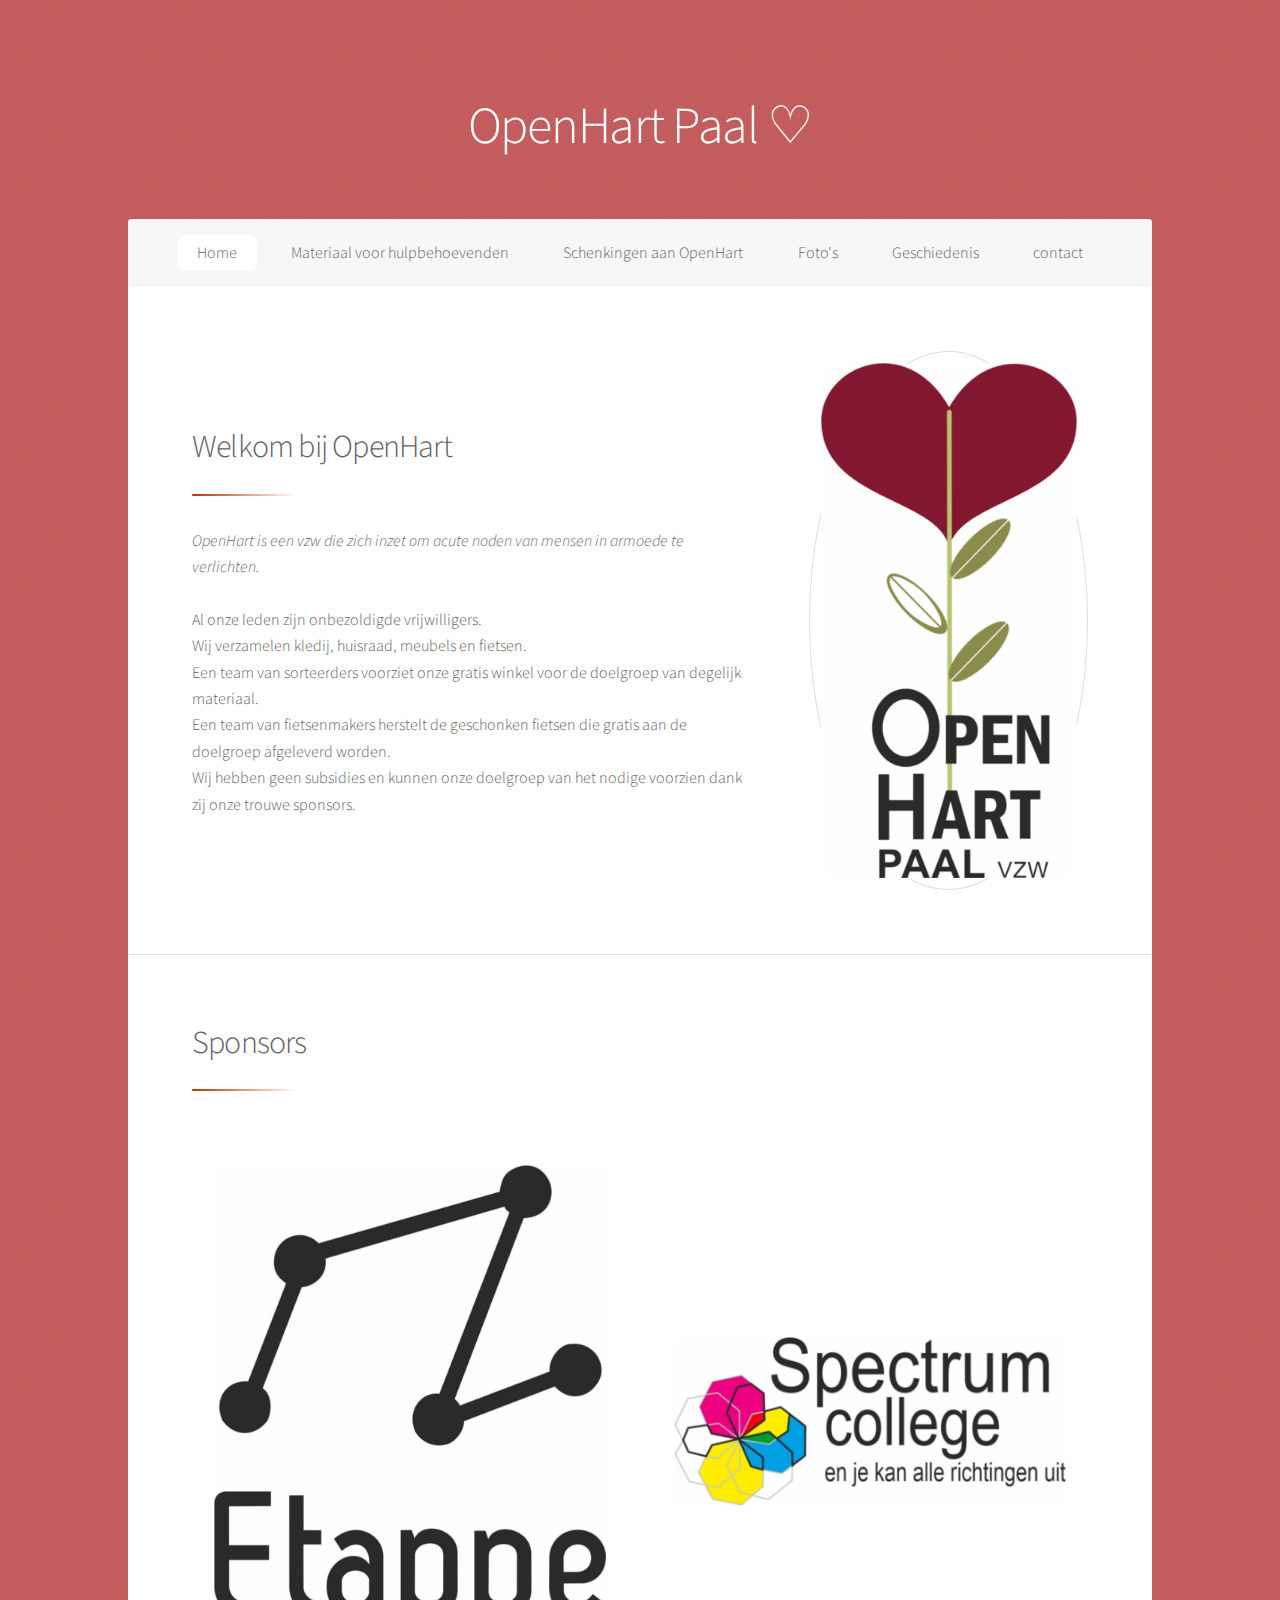
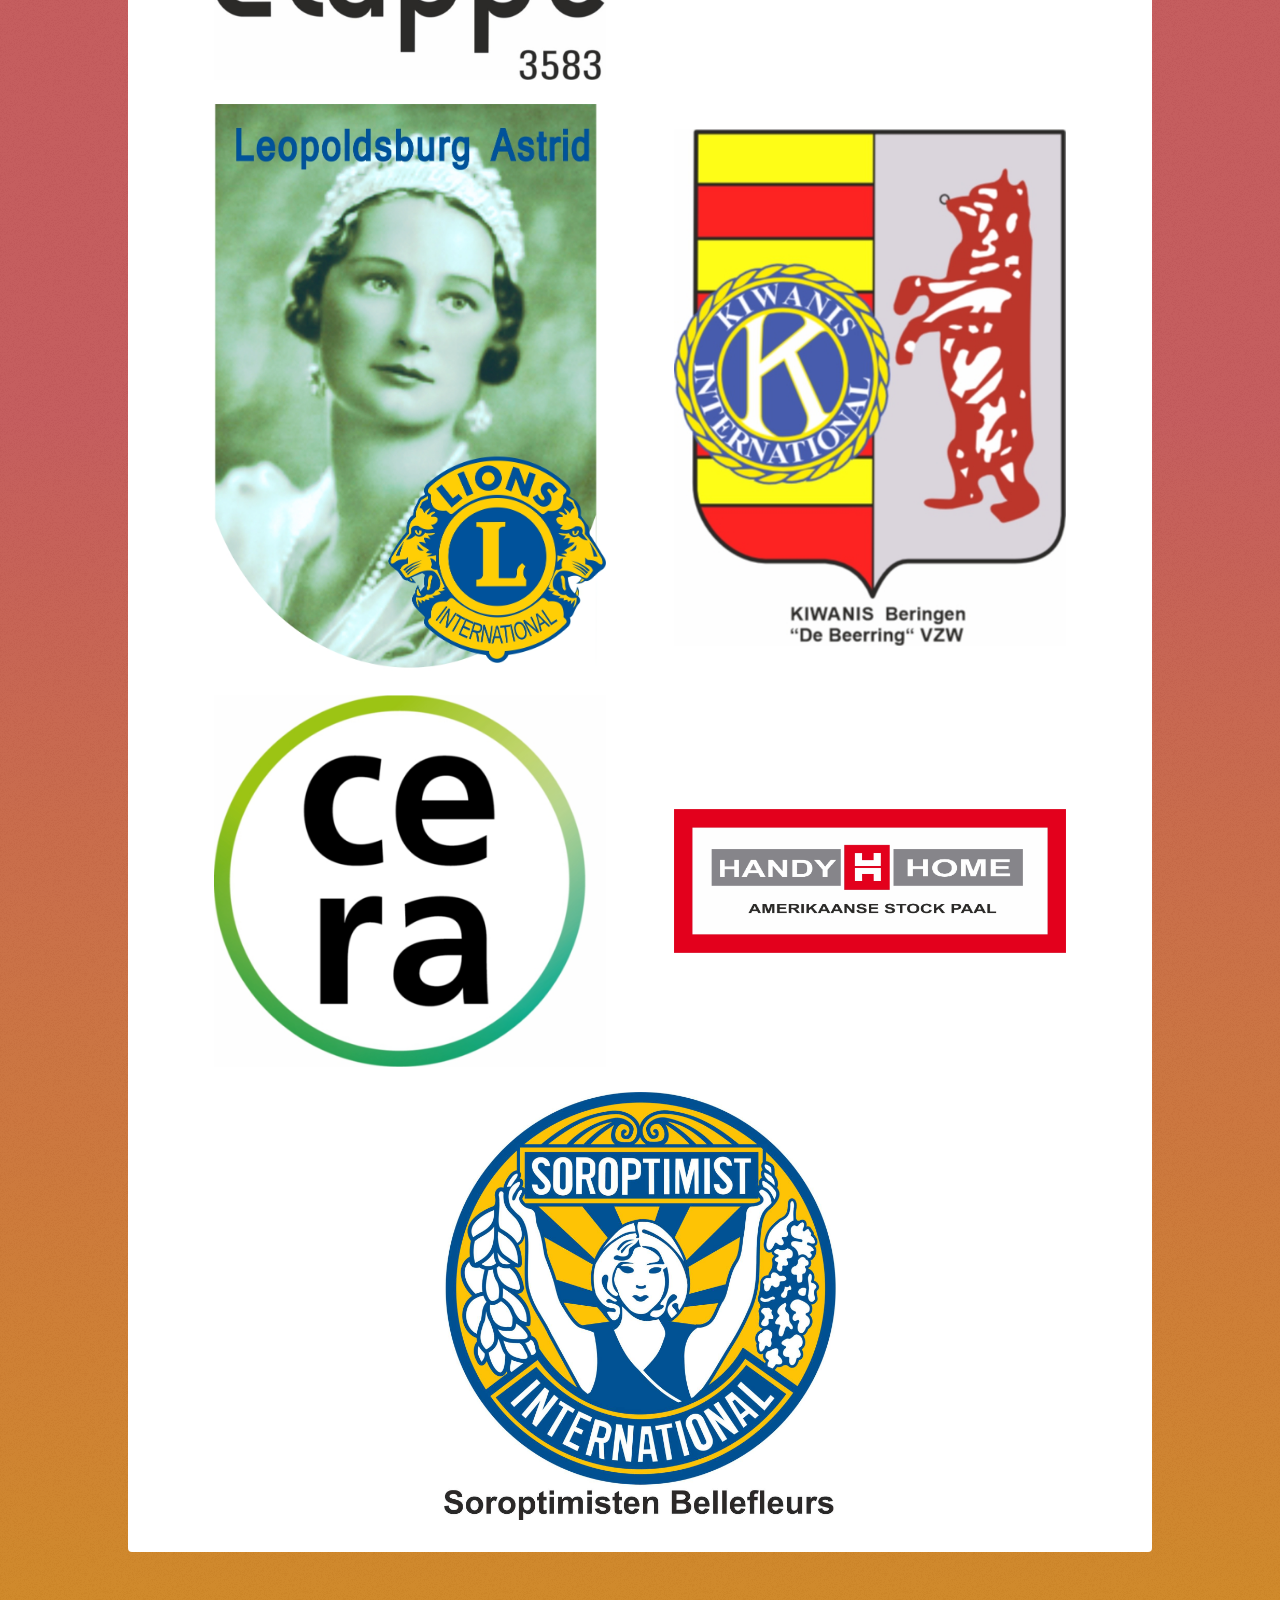
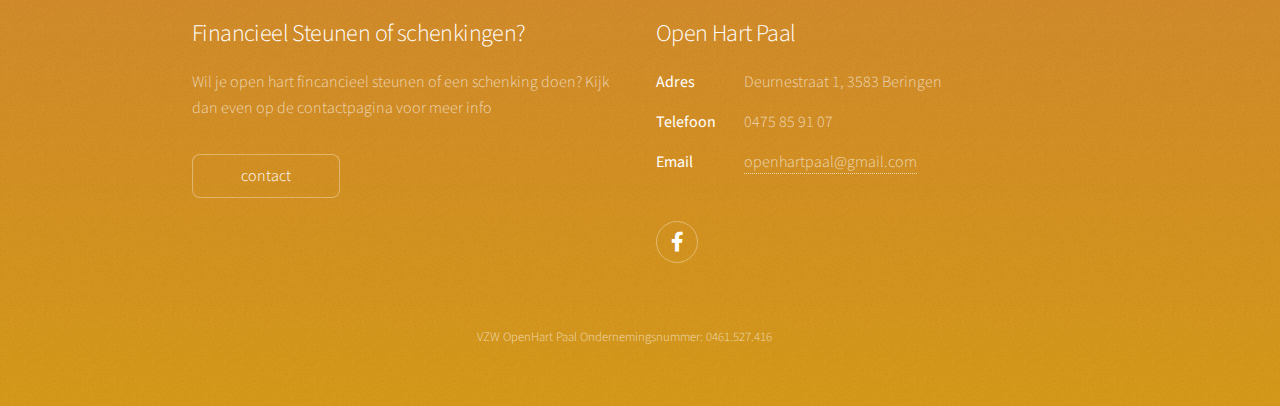
<file: index.html>
<!DOCTYPE HTML>
<!--
	Stellar by HTML5 UP
	html5up.net | @ajlkn
	Free for personal and commercial use under the CCA 3.0 license (html5up.net/license)
-->

<html>
<head>
    <title>Open Hart Paal ♡</title>
    <meta charset="utf-8"/>
    <meta name="viewport" content="width=device-width, initial-scale=1, user-scalable=no"/>
    <link rel="stylesheet" href="resources/css/main.css"/>
    <noscript>
        <link rel="stylesheet" href="resources/css/noscript.css"/>
    </noscript>
    <link rel="icon" type="image/x-icon" href="resources/images/favicon.ico">
</head>
<body class="is-preload">

<!-- Wrapper -->
<div id="wrapper">

    <!-- Header -->
    <header id="header" class="alt">
        <!-- <span class="logo"><img src="images/logo.svg" alt="" /></span> -->
        <h1>OpenHart Paal ♡</h1>
        <!--	<p>Just another free, fully responsive site template<br />
            built by <a href="https://twitter.com/ajlkn">@ajlkn</a> for <a href="https://html5up.net">HTML5 UP</a>.</p> -->
    </header>

    <!-- Nav -->
    <nav id="nav">
        <ul class="scrollmenu">
            <li><a href="#Home" class="active">Home</a></li>
            <li><a href="hulp_aanvragen.html">Materiaal voor hulpbehoevenden</a></li>
            <li><a href="schenkingen_aan_openhart.html">Schenkingen aan OpenHart</a></li>
            <li><a href="fotos.html">Foto's</a></li>
            <li><a href="geschiedenis.html">Geschiedenis</a></li>
            <li><a href="contact.html">contact</a></li>
        </ul>
    </nav>

    <!-- Main -->
    <div id="main">

        <!-- Introduction -->
        <section id="intro" class="main">
            <div class="spotlight">
                <div class="content">
                    <header class="major">
                        <h2>Welkom bij OpenHart</h2>
                    </header>
                    <p>
                        <em>OpenHart is een vzw die zich inzet om acute noden van mensen in armoede te verlichten. </br>
                        </em>
                        </br>
                        Al onze leden zijn onbezoldigde vrijwilligers. </br>
                        Wij verzamelen kledij, huisraad, meubels en fietsen.</br>
                        Een team van sorteerders voorziet onze gratis winkel voor de doelgroep van degelijk
                        materiaal.</br>
                        Een team van fietsenmakers herstelt de geschonken fietsen die gratis aan de doelgroep
                        afgeleverd worden.</br>
                        Wij hebben geen subsidies en kunnen onze doelgroep van het nodige voorzien dank zij onze trouwe
                        sponsors.
                    </p>
                </div>
                <span class="image"><img src="resources/images/open_hart_logo.jpg" alt="logo open hart"/></span>
            </div>
        </section>

        <!-- First Section -->
        <section id="sponsors" class="main">
            <header class="major">
                <h2>Sponsors</h2>
            </header>

            <div class="row aln-center">

                <div class="col-4-xlarge col-6-large col-6-medium col-12-small col-12-xsmall align-center">
                    <div class="sponsorAlignContainer">


                        <a href="https://www.etappe.be/" target="_blank"
                           rel="noopener noreferrer">
                            <img
                                    src="resources/images/sponsors/etappe_logo.jpg" alt="logo etappe 3583"
                                    class="sponsorImage"/>
                        </a>
                    </div>

                </div>

                <div class="col-4-xlarge col-6-large col-6-medium col-12-small col-12-xsmall align-center">
                    <div class="sponsorAlignContainer">

                        <a href="https://www.spectrumcollege.be/" target="_blank"
                           rel="noopener noreferrer">
                            <img
                                    src="resources/images/sponsors/spectrum_college_logo.jpg" alt="logo spectrumcollege"
                                    class="sponsorImage"/>
                        </a>

                    </div>
                </div>


                <div class="col-4-xlarge col-6-large col-6-medium col-12-small col-12-xsmall align-center">
                    <div class="sponsorAlignContainer">
                        <a href="https://lionsleopoldsburg.be/" target="_blank"
                           rel="noopener noreferrer">
                            <img
                                    src="resources/images/sponsors/astrid_logo.jpg" alt="logo lionsclub"
                                    class="sponsorImage"/></a>
                    </div>
                </div>

                <div class="col-4-xlarge  col-6-large col-6-medium col-12-small col-12-xsmall align-center">
                    <div class="sponsorAlignContainer">
                        <a href="https://kiwanisberingen.be/" target="_blank"
                           rel="noopener noreferrer">
                            <img
                                    src="resources/images/sponsors/kiwanis_logo.jpg" alt="logo kiwanis"
                                    class="sponsorImage"/></a>

                    </div>
                </div>

                <div class="col-4-xlarge col-6-large col-6-medium col-12-small col-12-xsmall align-center">
                    <div class="sponsorAlignContainer">
                        <a href="https://www.cera.coop" target="_blank" rel="noopener noreferrer">
                            <img
                                    src="resources/images/sponsors/cera_logo.jpg" alt="logo CERA" class="sponsorImage"/></a>
                    </div>
                </div>

                <div class="col-4-xlarge col-6-large col-6-medium col-12-small col-12-xsmall align-center">
                    <div class="sponsorAlignContainer">
                        <a href="https://www.amerikaansestockpaal-handyhome.be/nl/home" target="_blank"
                           rel="noopener noreferrer">
                            <img
                                    src="resources/images/sponsors/handy_home_logo.jpg" alt="logo handyhome"
                                    class="sponsorImage"/></a>
                    </div>
                </div>

                <div class="col-4-xlarge col-6-large col-6-medium col-12-small col-12-xsmall align-center">
                    <div class="sponsorAlignContainer">
                        <a href="https://www.soroptimist.be/" target="_blank"
                           rel="noopener noreferrer">
                            <img
                                    src="resources/images/sponsors/soroptimist_logo.jpg" alt="logo soroptomist"
                                    class="sponsorImage"/></a>
                    </div>
                </div>
            </div>
        </section>

    </div>

    <!-- Footer -->
    <footer id="footer">
        <section>
            <h2>Financieel Steunen of schenkingen?</h2>
            <p>Wil je open hart fincancieel steunen of een schenking doen? Kijk dan even op de contactpagina voor meer
                info</p>
            <ul class="actions">
                <li><a href="contact.html" class="button">contact</a></li>
            </ul>
        </section>
        <section>
            <h2>Open Hart Paal</h2>
            <dl class="alt">
                <dt>Adres</dt>
                <dd>Deurnestraat 1,
                    3583 Beringen
                </dd>
                <dt>Telefoon</dt>
                <dd>0475 85 91 07</dd>
                <dt>Email</dt>
                <dd><a href="mailto:openhartpaal@gmail.com">openhartpaal@gmail.com</a></dd>
            </dl>
            <ul class="icons">
                <li><a href="https://www.facebook.com/OpenHartvzw/" target="_blank" class="icon brands fa-facebook-f alt"><span
                        class="label">Facebook</span></a></li>
            </ul>
        </section>
        <p class="copyright">VZW OpenHart Paal Ondernemingsnummer: 0461.527.416 </p>
    </footer>

</div>

<!-- Scripts -->
<script src="resources/js/jquery.min.js"></script>
<script src="resources/js/jquery.scrollex.min.js"></script>
<script src="resources/js/jquery.scrolly.min.js"></script>
<script src="resources/js/browser.min.js"></script>
<script src="resources/js/breakpoints.min.js"></script>
<script src="resources/js/util.js"></script>
<script src="resources/js/main.js"></script>

</body>
</html>
</file>
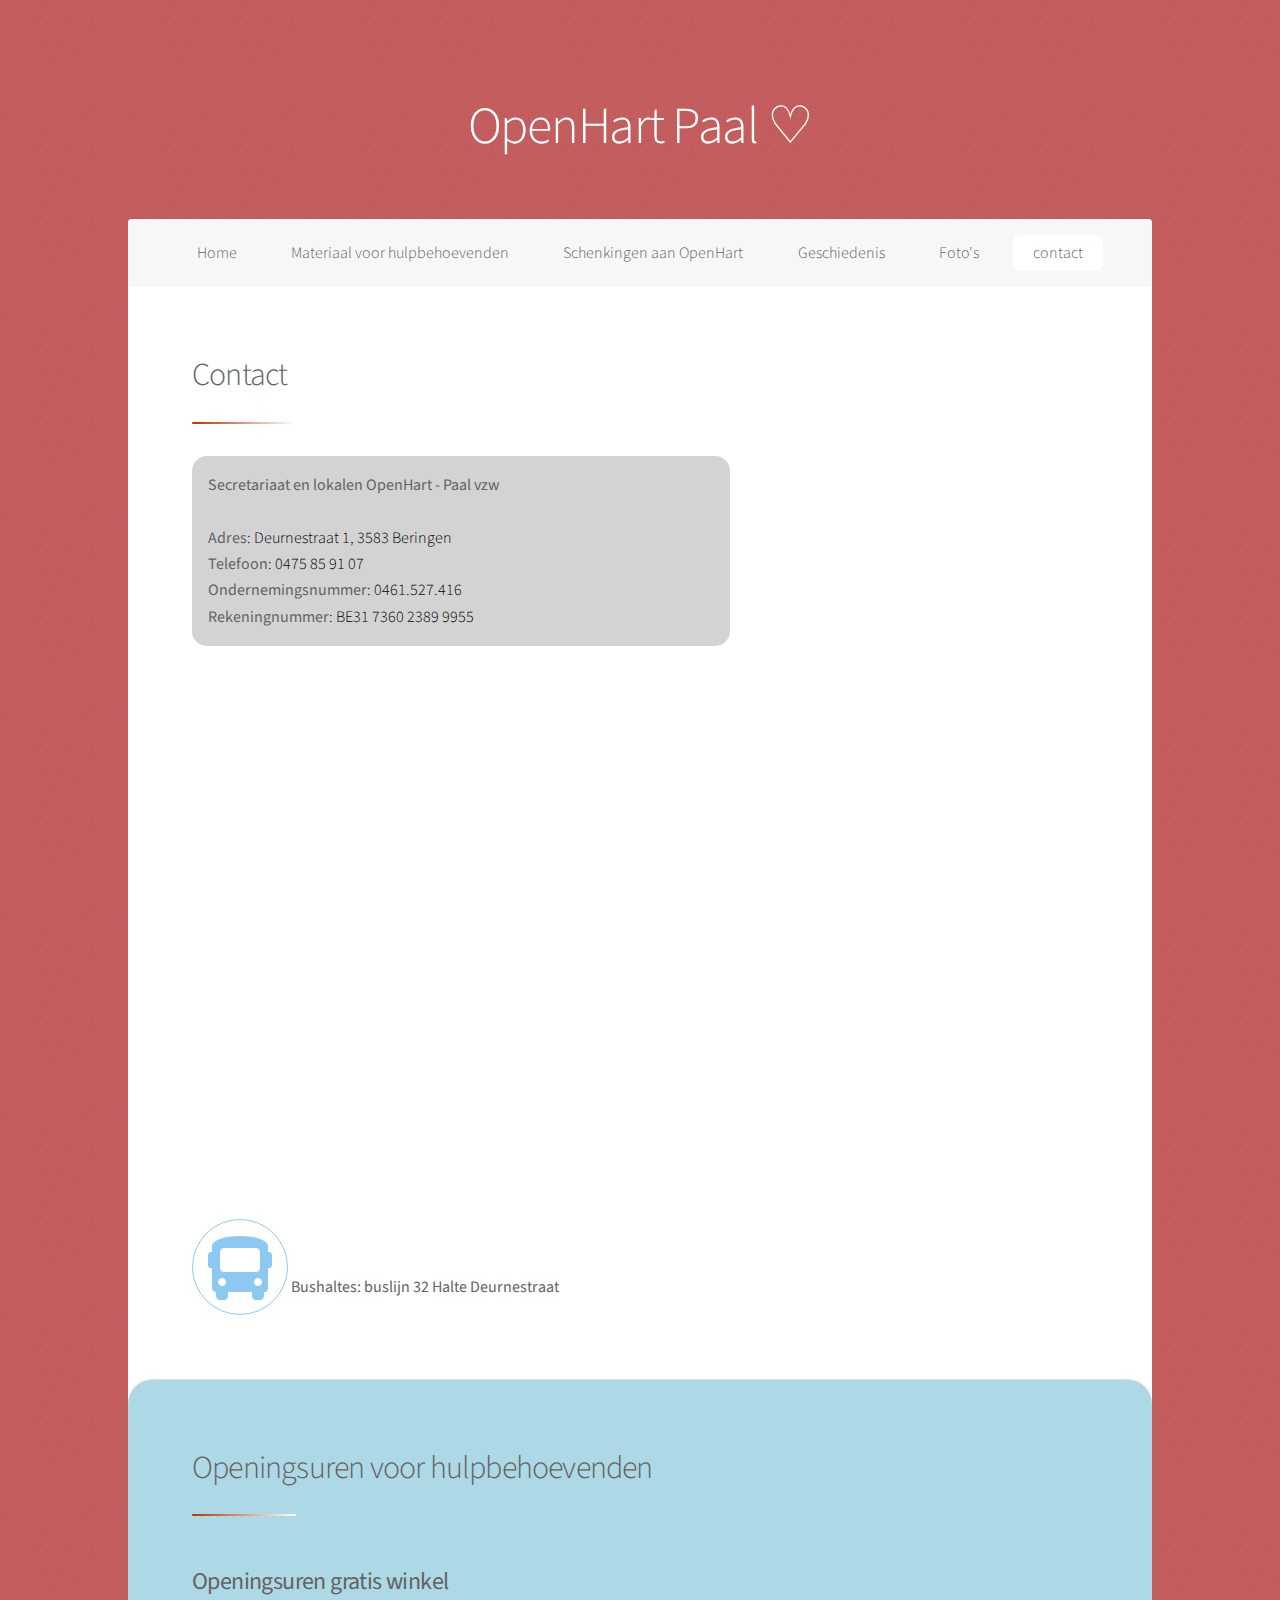
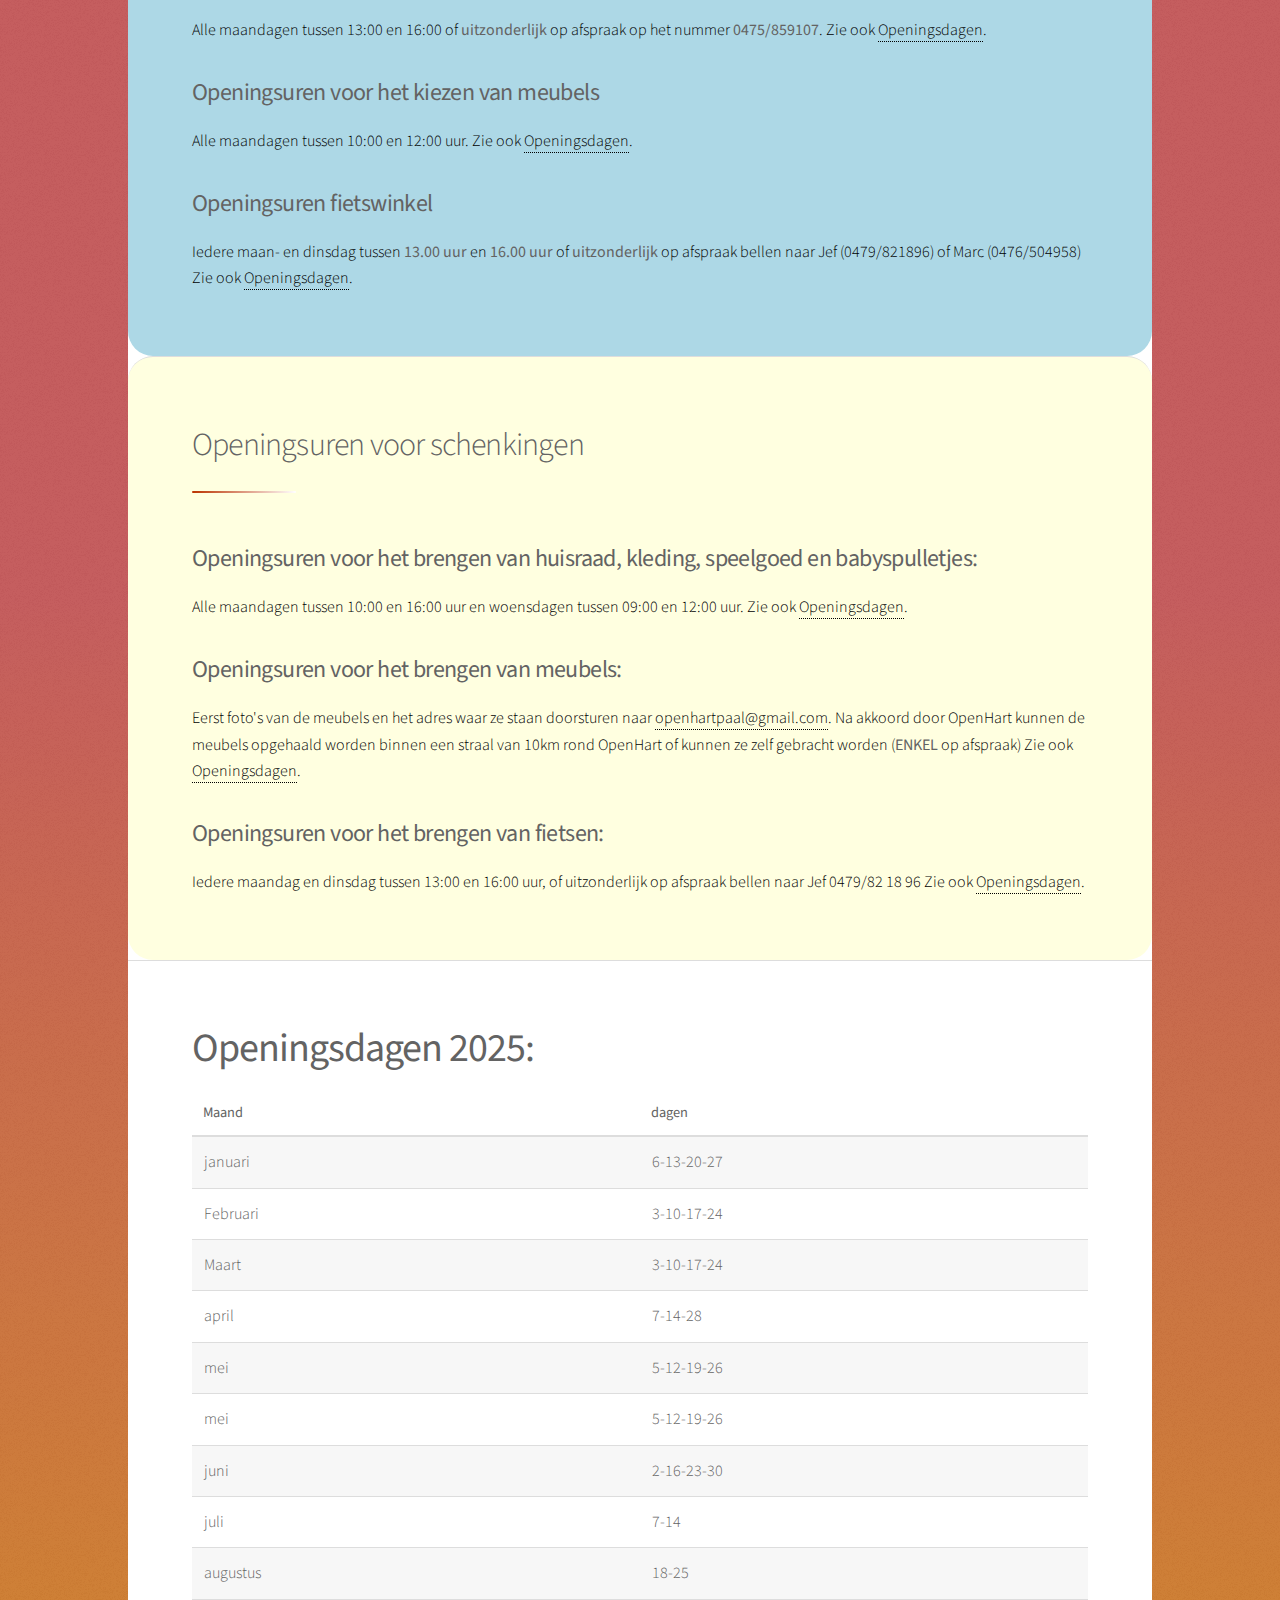
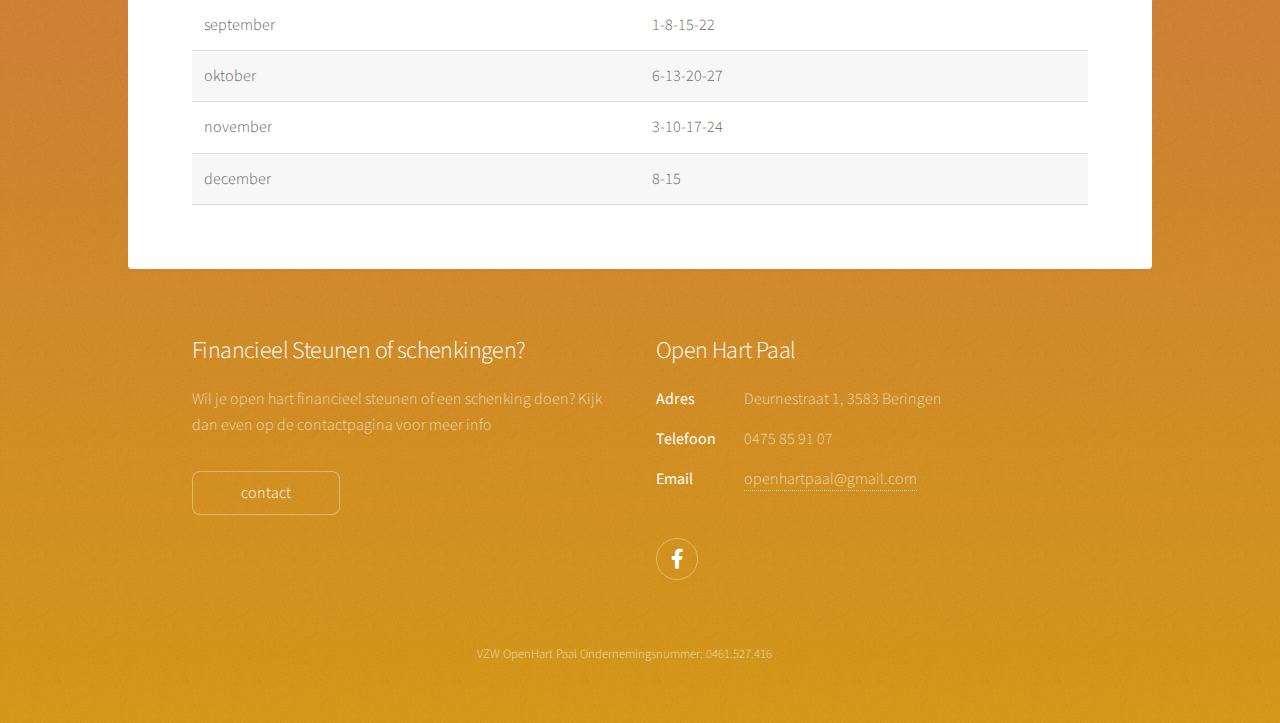
<file: contact.html>
<!DOCTYPE HTML>

<html>
<head>
    <title>Open Hart Paal ♡</title>
    <meta charset="utf-8"/>
    <meta name="viewport" content="width=device-width, initial-scale=1, user-scalable=no"/>
    <link rel="stylesheet" href="resources/css/main.css"/>
    <noscript>
        <link rel="stylesheet" href="resources/css/noscript.css"/>
    </noscript>
    <link rel="icon" type="image/x-icon" href="resources/images/favicon.ico">

</head>
<body class="is-preload">

<!-- Wrapper -->
<div id="wrapper">

    <!-- Header -->
    <header id="header" class="alt">
        <!-- <span class="logo"><img src="images/logo.svg" alt="" /></span> -->
        <h1>OpenHart Paal ♡</h1>
    </header>

    <!-- Nav -->
    <nav id="nav">
        <ul>
            <li><a href="index.html">Home</a></li>
            <li><a href="hulp_aanvragen.html">Materiaal voor hulpbehoevenden</a></li>
            <li><a href="schenkingen_aan_openhart.html">Schenkingen aan OpenHart</a></li>
            <li><a href="geschiedenis.html">Geschiedenis</a></li>
            <li><a href="fotos.html">Foto's</a></li>
            <li><a href="contact.html" class="active">contact</a></li>
        </ul>
    </nav>

    <!-- Main -->
    <div id="main">

        <!-- Introduction -->
        <section id="contact" class="main">
            <div class="spotlight">
                <div class="content">
                    <header class="major">
                        <h2>Contact</h2>
                    </header>
                    <div id="contactinfo">
                        <p>
                            <b>Secretariaat en lokalen
                                OpenHart - Paal vzw </b></br>
                            </br>
                            <b>Adres</b>: Deurnestraat 1,
                                3583 Beringen </br>
                            <b>Telefoon</b>: 0475 85 91 07 </br>
                            <b>Ondernemingsnummer</b>: 0461.527.416 </br>
                            <b>Rekeningnummer</b>: BE31 7360 2389 9955
                        </p>
                    </div>
                </div>
            </div>
            <div class="content">
                <iframe src="https://www.google.com/maps/embed?pb=!1m18!1m12!1m3!1d745.687205040175!2d5.147048764189309!3d51.04971446663889!2m3!1f0!2f0!3f0!3m2!1i1024!2i768!4f13.1!3m3!1m2!1s0x47c139f432b33b01%3A0x713b7dc2a7b9a282!2sOpenHart%20Paal!5e0!3m2!1sen!2sbe!4v1737236196934!5m2!1sen!2sbe"
                        width="100%"
                        height="500px"
                        style="border:0;"
                        allowfullscreen="" loading="lazy" referrerpolicy="no-referrer-when-downgrade"></iframe>
            </div>
            <p>
                <span class="icon solid smaller style5 fa-solid fa-bus"></span>
                <b>Bushaltes: buslijn 32 Halte Deurnestraat </b>
            </p>

        </section>

        <section id="openingsuren_hulpbehoevenden" class="main">
            <header class="major">
                <h2>Openingsuren voor hulpbehoevenden</h2>
            </header>
            <h2><b> Openingsuren gratis winkel </b></h2>
            <p>Alle maandagen tussen 13:00 en 16:00 of <b>uitzonderlijk</b> op afspraak
                op het nummer <b>0475/859107</b>.
                Zie ook <a href="#openingsdagen">Openingsdagen</a>.
            </p>
            <h2> <b> Openingsuren voor het kiezen van meubels </b></h2>
            <p>
                Alle maandagen tussen 10:00 en 12:00 uur.  Zie ook <a href="#openingsdagen">Openingsdagen</a>.
            </p>
            <h2> <b>Openingsuren fietswinkel </b></h2>
            <p>
                Iedere maan- en dinsdag tussen <b>13.00 uur</b> en <b>16.00 uur</b>
                of <b>uitzonderlijk</b> op afspraak
                bellen naar Jef (0479/821896) of Marc (0476/504958)
                Zie ook <a href="#openingsdagen">Openingsdagen</a>.
            </p>

        </section>

        <section id="openingsuren_schenkingen" class="main">
            <header class="major">
                <h2>Openingsuren voor schenkingen</h2>
            </header>

            <h2><b>Openingsuren voor het brengen van huisraad, kleding, speelgoed en babyspulletjes:</b> </h2>

            <p>Alle maandagen tussen 10:00 en 16:00 uur en woensdagen tussen 09:00 en 12:00 uur.
                Zie ook <a href="#openingsdagen">Openingsdagen</a>.</p>

            <h2><b>Openingsuren voor het brengen van meubels:</b></h2>
            <p>
                Eerst foto's van de meubels en het adres waar ze staan doorsturen naar <a
                    href="mailto:openhartpaal@gmail.com">openhartpaal@gmail.com</a>.
                Na akkoord door OpenHart kunnen de meubels opgehaald worden binnen een straal van 10km rond OpenHart of
                kunnen ze zelf gebracht worden (<b>ENKEL</b> op afspraak)
                Zie ook <a href="#openingsdagen">Openingsdagen</a>.
            </p>

            <h2><b>Openingsuren voor het brengen van fietsen:</b></h2>
            <p>Iedere maandag en dinsdag tussen 13:00 en 16:00 uur, of uitzonderlijk op afspraak bellen naar Jef
                0479/82 18 96
                Zie ook <a href="#openingsdagen">Openingsdagen</a>.</p>

        </section>


        <section id="openingsdagen" class="main">
            <div class="row">

                <div class="col-12">
                    <h1><b> Openingsdagen 2025: </b></h1>

                    <table class="table openingsdagen">
                        <thead>
                        <tr>
                            <th scope="col">Maand</th>
                            <th scope="col">dagen</th>
                        </tr>
                        </thead>
                        <tbody>
                        <tr>
                            <td>januari</td>
                            <td>6-13-20-27</td>
                        </tr>
                        <tr>
                            <td>Februari</td>
                            <td>3-10-17-24</td>
                        </tr>
                        <tr>
                            <td>Maart</td>
                            <td>3-10-17-24</td>
                        </tr>
                        <tr>
                            <td>april</td>
                            <td>7-14-28</td>
                        </tr>
                        <tr>
                            <td>mei</td>
                            <td>5-12-19-26</td>
                        </tr>
                        <tr>
                            <td>mei</td>
                            <td>5-12-19-26</td>
                        </tr>
                        <tr>
                            <td>juni</td>
                            <td>2-16-23-30</td>
                        </tr>
                        <tr>
                            <td>juli</td>
                            <td>7-14</td>
                        </tr>
                        <tr>
                            <td>augustus</td>
                            <td>18-25</td>
                        </tr>
                        <tr>
                            <td>september</td>
                            <td>1-8-15-22</td>
                        </tr>
                        <tr>
                            <td>oktober</td>
                            <td>6-13-20-27</td>
                        </tr>
                        <tr>
                            <td>november</td>
                            <td>3-10-17-24</td>
                        </tr>
                        <tr>
                            <td>december</td>
                            <td>8-15</td>
                        </tr>
                        </tbody>
                    </table>
                </div>
            </div>
        </section>
    </div>

    <!-- Footer -->
    <footer id="footer">
        <section>
            <h2>Financieel Steunen of schenkingen?</h2>
            <p>Wil je open hart financieel steunen of een schenking doen? Kijk dan even op de contactpagina voor meer
                info</p>
            <ul class="actions">
                <li><a href="contact.html" class="button">contact</a></li>
            </ul>
        </section>
        <section>
            <h2>Open Hart Paal</h2>
            <dl class="alt">
                <dt>Adres</dt>
                <dd>Deurnestraat 1,
                    3583 Beringen
                </dd>
                <dt>Telefoon</dt>
                <dd>0475 85 91 07</dd>
                <dt>Email</dt>
                <dd><a href="mailto:openhartpaal@gmail.com">openhartpaal@gmail.com</a></dd>
            </dl>
            <ul class="icons">
                <li><a href="https://www.facebook.com/OpenHartvzw/" target="_blank"
                       class="icon brands fa-facebook-f alt"><span
                        class="label">Facebook</span></a></li>
            </ul>
        </section>
        <p class="copyright">VZW OpenHart Paal Ondernemingsnummer: 0461.527.416 </p>
    </footer>

</div>

<!-- Scripts -->
<script src="resources/js/jquery.min.js"></script>
<script src="resources/js/jquery.scrollex.min.js"></script>
<script src="resources/js/jquery.scrolly.min.js"></script>
<script src="resources/js/browser.min.js"></script>
<script src="resources/js/breakpoints.min.js"></script>
<script src="resources/js/util.js"></script>
<script src="resources/js/main.js"></script>

</body>
</html>
</file>
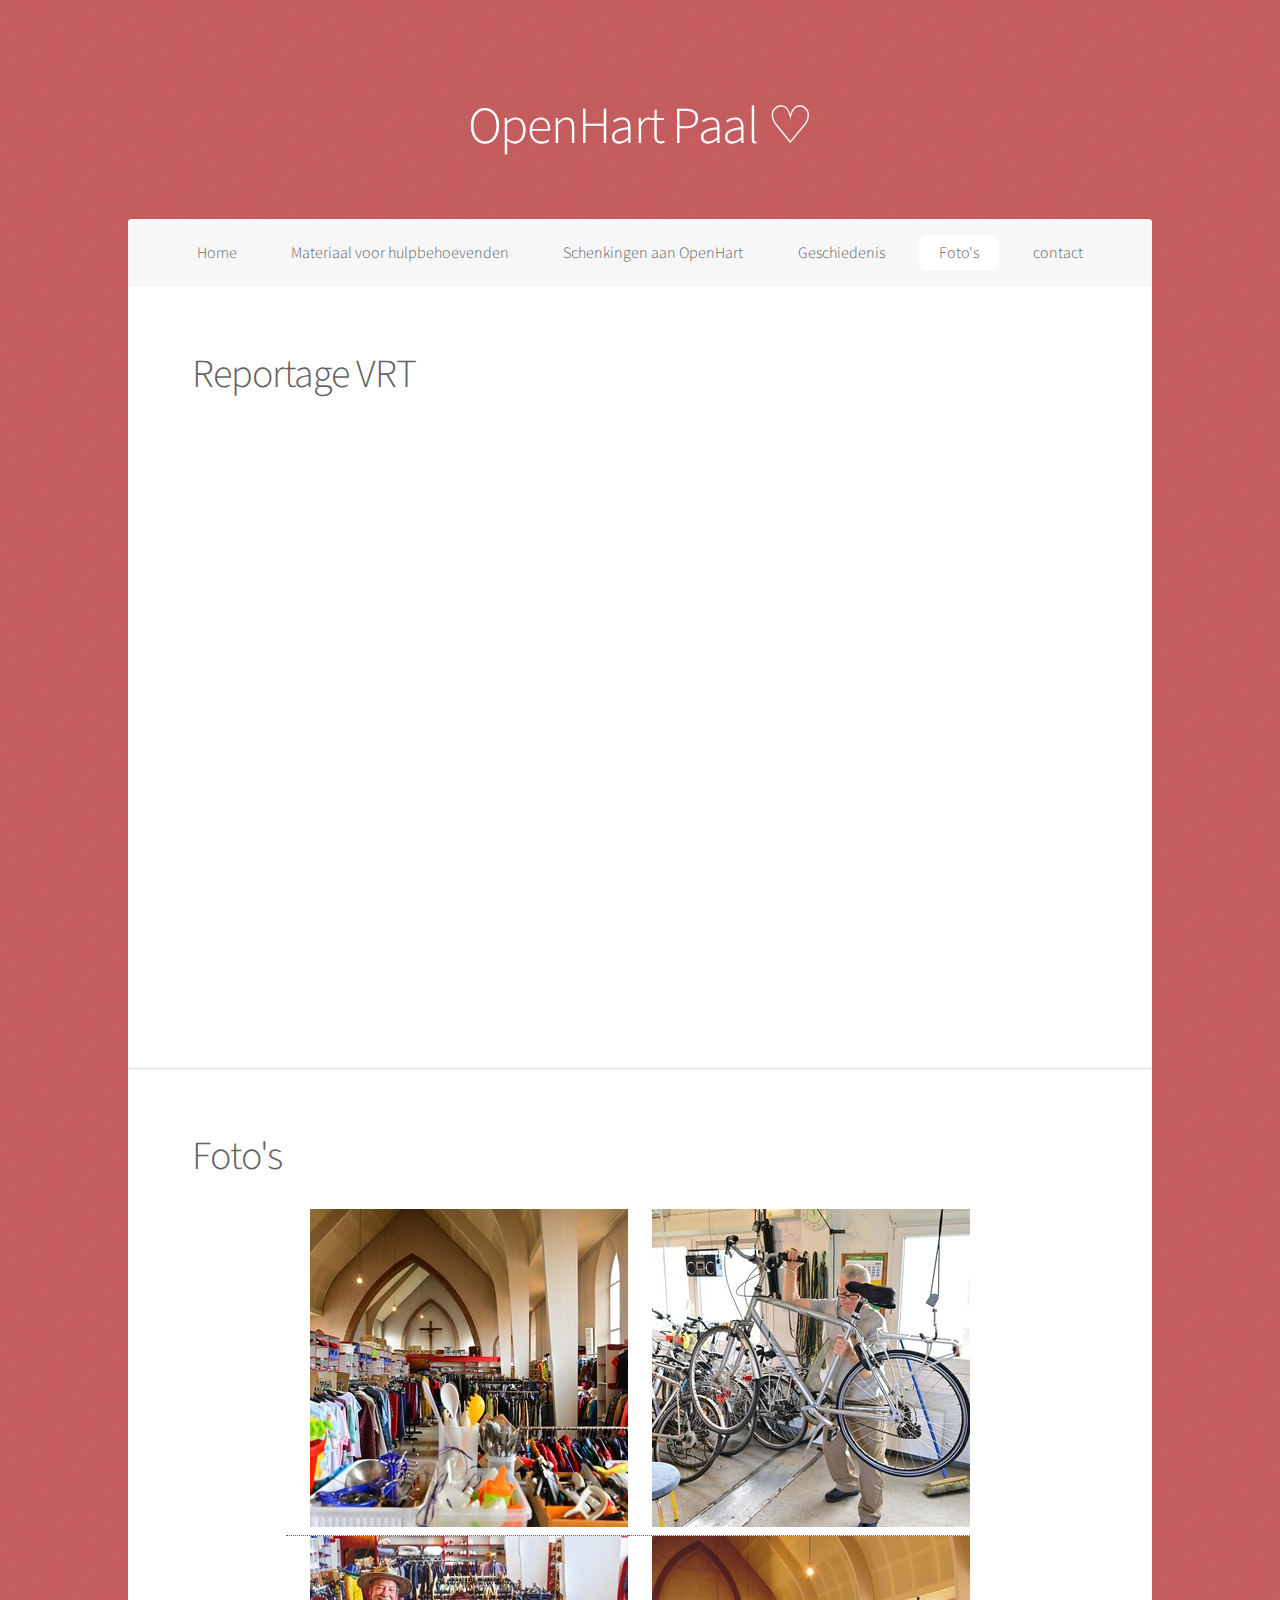
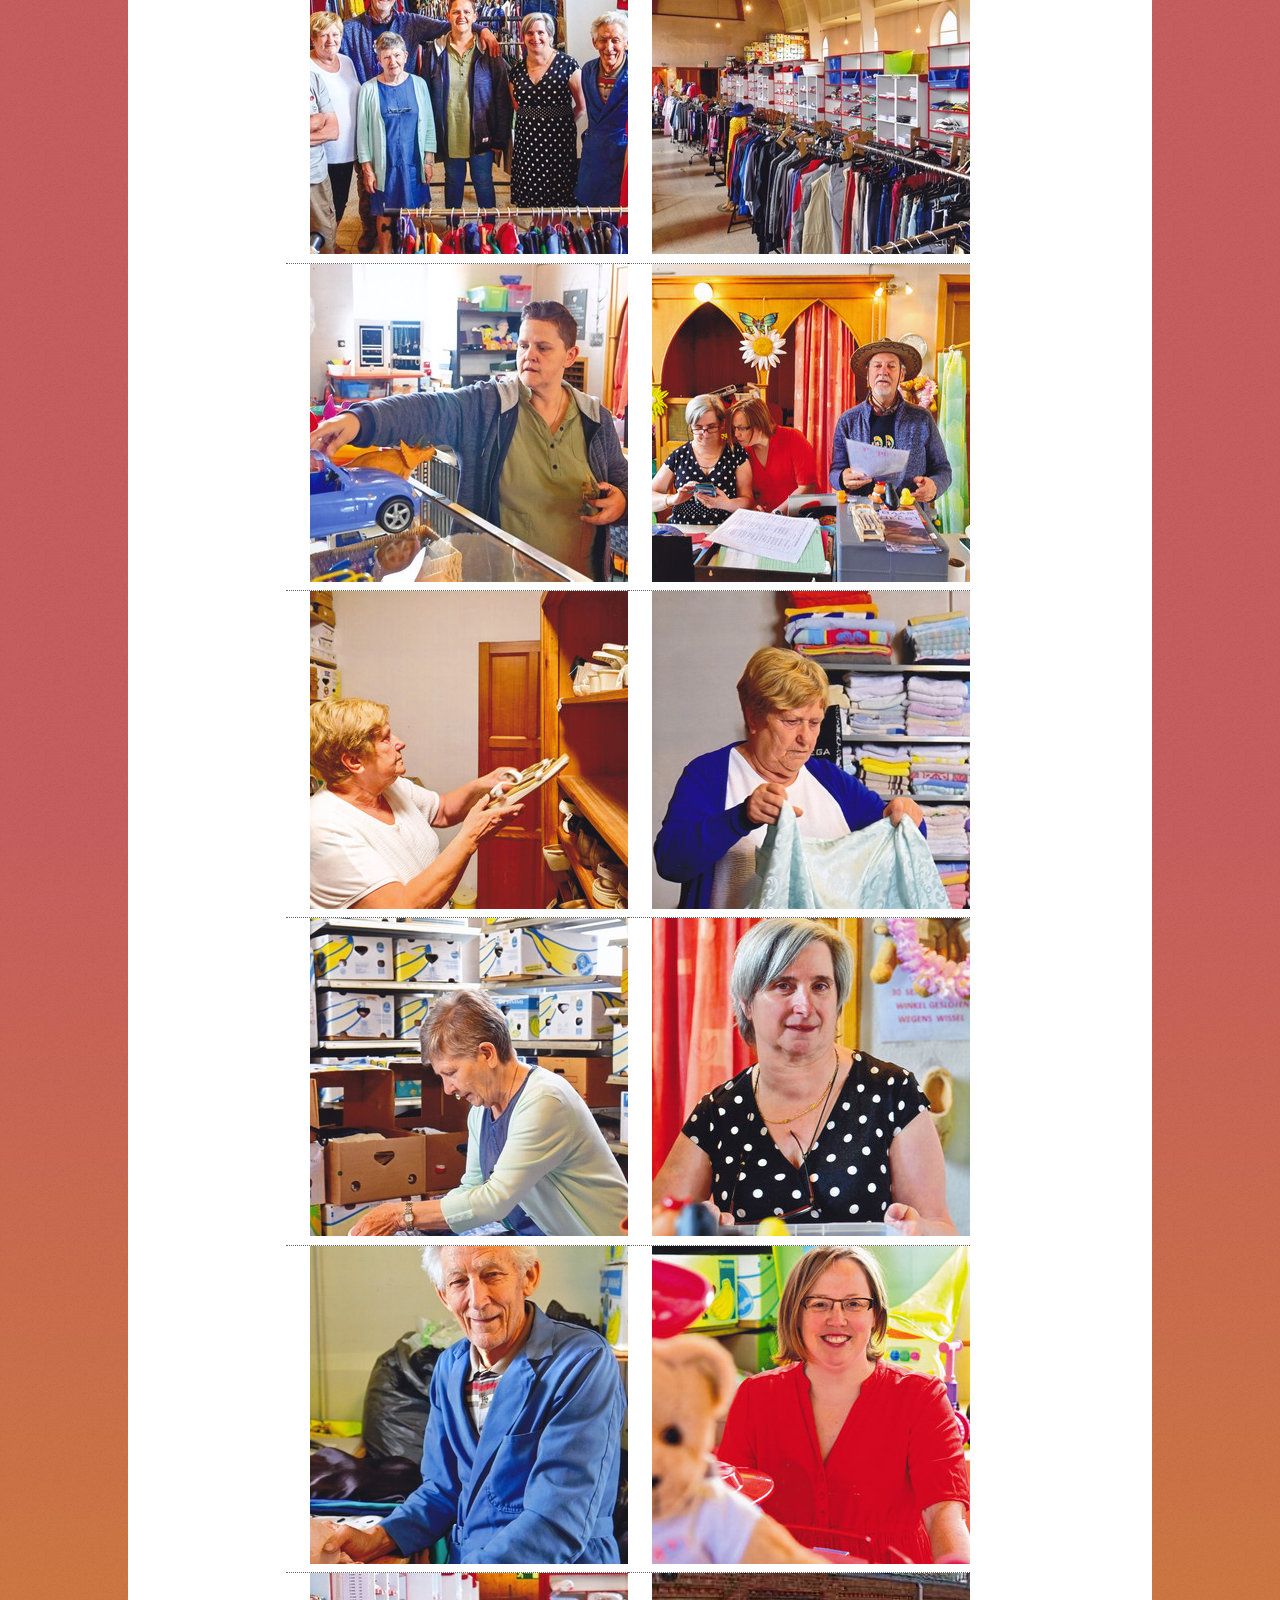
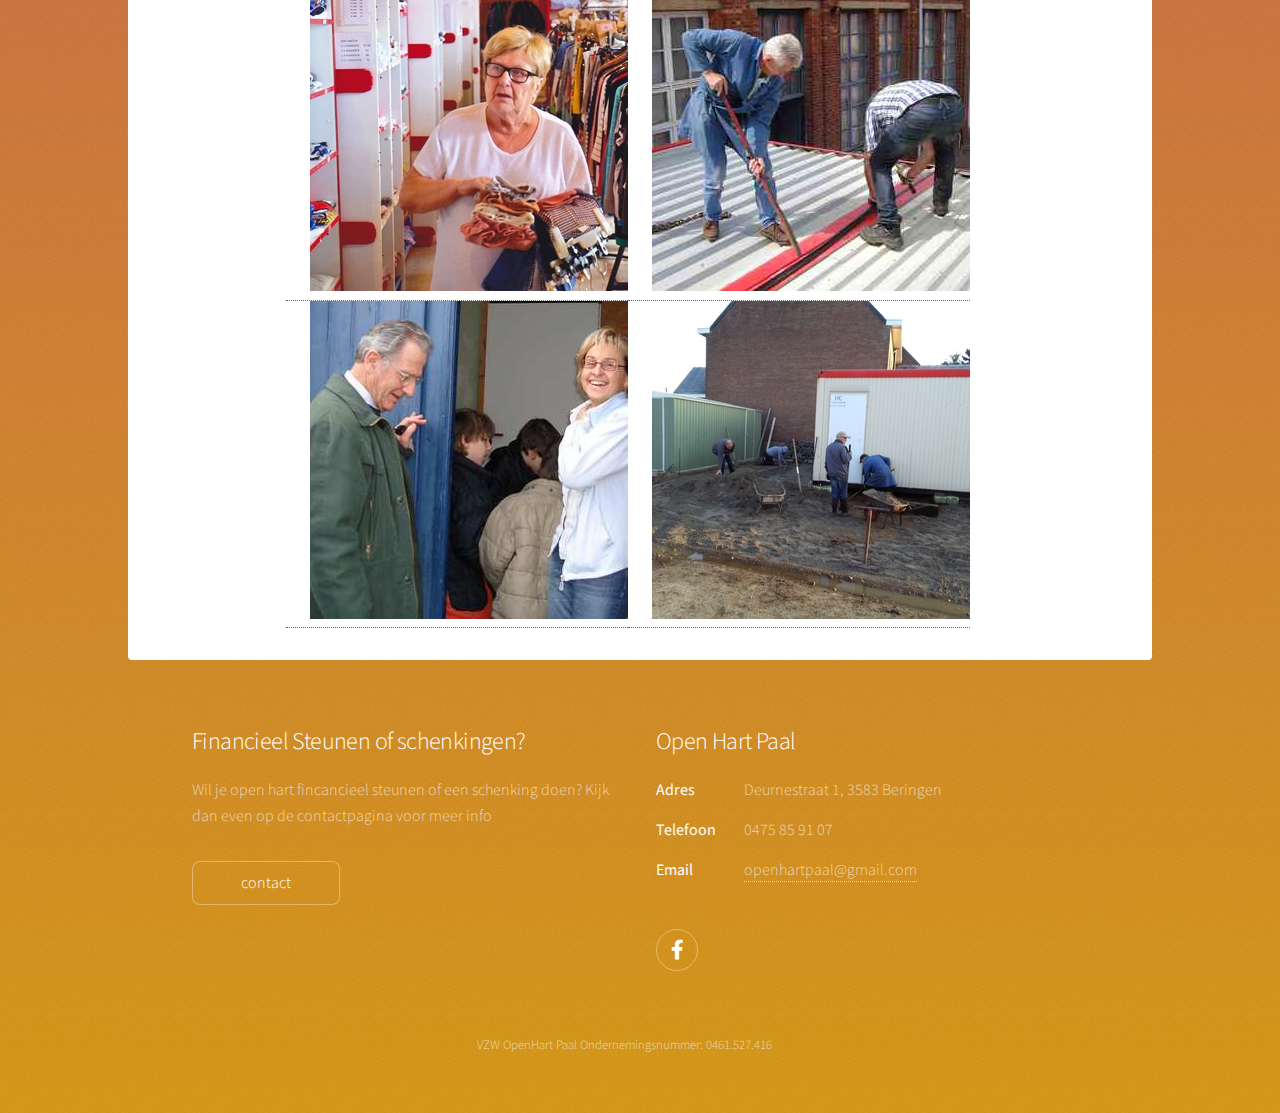
<file: fotos.html>
<!DOCTYPE HTML>

<html>
<head>
    <title>Open Hart Paal ♡</title>
    <meta charset="utf-8"/>
    <meta name="viewport" content="width=device-width, initial-scale=1, user-scalable=no"/>
    <link rel="stylesheet" href="resources/css/main.css"/>
    <link rel="stylesheet" href="resources/css/lightbox.css">
    <noscript>
        <link rel="stylesheet" href="resources/css/noscript.css"/>
    </noscript>
    <link rel="icon" type="image/x-icon" href="resources/images/favicon.ico">
</head>
<body class="is-preload">

<!-- Wrapper -->
<div id="wrapper">

    <!-- Header -->
    <header id="header" class="alt">
        <h1>OpenHart Paal ♡</h1>
    </header>

    <!-- Nav -->
    <nav id="nav">
        <ul>
            <li><a href="index.html">Home</a></li>
            <li><a href="hulp_aanvragen.html">Materiaal voor hulpbehoevenden</a></li>
            <li><a href="schenkingen_aan_openhart.html">Schenkingen aan OpenHart</a></li>
            <li><a href="geschiedenis.html">Geschiedenis</a></li>
            <li><a href="#Foto" class="active">Foto's</a></li>
            <li><a href="contact.html">contact</a></li>
        </ul>
    </nav>

    <!-- Main -->
    <div id="main">

        <section id="reportage_vrt" class="main">
            <h1> Reportage VRT</h1>

            <div class="row">
                <div class="col-12">
                    <iframe
                            src="https://www.youtube.com/embed/mcLeOfsp3DU?si=m5hVAmOKYFair7mR"
                            title="YouTube video player" frameborder="0"
                            allow="accelerometer; autoplay; clipboard-write; encrypted-media; gyroscope; picture-in-picture; web-share"
                            referrerpolicy="strict-origin-when-cross-origin" allowfullscreen></iframe>
                </div>
            </div>
        </section>

        <section id="foto_gallerij" class="main">
            <h1> Foto's</h1>
            <div class="row aln-center">

                <a class="example-image-link" href="resources/images/gallery/Open_Hart_1.jpg"
                   data-lightbox="openhart"><img class="example-image"
                                                 src="resources/images/gallery/Open_Hart_1_thumbnail.jpg"
                                                 alt="image-openhart-1"/></a>
                <a class="example-image-link" href="resources/images/gallery/Open_Hart_2.jpg"
                   data-lightbox="openhart"><img class="example-image"
                                                 src="resources/images/gallery/Open_Hart_2_thumbnail.jpg"
                                                 alt="image-openhart-2"/></a>

                <a class="example-image-link" href="resources/images/gallery/Open_Hart_3.jpg"
                   data-lightbox="openhart"><img class="example-image"
                                                 src="resources/images/gallery/Open_Hart_3_thumbnail.jpg"
                                                 alt="image-openhart-3"/></a>
                <a class="example-image-link" href="resources/images/gallery/Open_Hart_4.jpg"
                   data-lightbox="openhart"><img class="example-image"
                                                 src="resources/images/gallery/Open_Hart_4_thumbnail.jpg"
                                                 alt="image-openhart-4"/></a>
                <a class="example-image-link" href="resources/images/gallery/Open_Hart_5.jpg"
                   data-lightbox="openhart"><img class="example-image"
                                                 src="resources/images/gallery/Open_Hart_5_thumbnail.jpg"
                                                 alt="image-openhart-5"/></a>
                <a class="example-image-link" href="resources/images/gallery/Open_Hart_6.jpg"
                   data-lightbox="openhart"><img class="example-image"
                                                 src="resources/images/gallery/Open_Hart_6_thumbnail.jpg"
                                                 alt="image_openhart-6"/></a>
                <a class="example-image-link" href="resources/images/gallery/Open_Hart_7.jpg"
                   data-lightbox="openhart"><img class="example-image"
                                                 src="resources/images/gallery/Open_Hart_7_thumbnail.jpg"
                                                 alt="image_openhart-7"/></a>
                <a class="example-image-link" href="resources/images/gallery/Open_Hart_8_thumbnail.jpg"
                   data-lightbox="openhart"><img class="example-image"
                                                 src="resources/images/gallery/Open_Hart_8_thumbnail.jpg"
                                                 alt="Open-hart-8"/></a>
                <a class="example-image-link" href="resources/images/gallery/Open_Hart_9.jpg"
                   data-lightbox="openhart"><img class="example-image"
                                                 src="resources/images/gallery/Open_Hart_9_thumbnail.jpg"
                                                 alt="open-hart-9"/></a>
                <a class="example-image-link" href="resources/images/gallery/Open_Hart_10.jpg"
                   data-lightbox="openhart"><img class="example-image"
                                                 src="resources/images/gallery/Open_Hart_10_thumbnail.jpg"
                                                 alt="open-hart-10"/></a>
                <a class="example-image-link" href="resources/images/gallery/Open_Hart_11.jpg"
                   data-lightbox="openhart"><img class="example-image"
                                                 src="resources/images/gallery/Open_Hart_11_thumbnail.jpg"
                                                 alt="open-hart-11"/></a>
                <a class="example-image-link" href="resources/images/gallery/Open_Hart_12.jpg"
                   data-lightbox="openhart"><img class="example-image"
                                                 src="resources/images/gallery/Open_Hart_12_thumbnail.jpg"
                                                 alt="open-hart-12"/></a>
                <a class="example-image-link" href="resources/images/gallery/Open_Hart_13.jpg"
                   data-lightbox="openhart"><img class="example-image"
                                                 src="resources/images/gallery/Open_Hart_13_thumbnail.jpg"
                                                 alt="open-hart-13"/></a>
                <a class="example-image-link" href="resources/images/gallery/Open_Hart_14.jpg"
                   data-lightbox="openhart"><img class="example-image"
                                                 src="resources/images/gallery/Open_Hart_14_thumbnail.jpg"
                                                 alt="open-hart-14"/></a>
                <a class="example-image-link" href="resources/images/gallery/Open_Hart_15.jpg"
                   data-lightbox="openhart"><img class="example-image"
                                                 src="resources/images/gallery/Open_Hart_15_thumbnail.jpg"
                                                 alt="open-hart-15"/></a>
                <a class="example-image-link" href="resources/images/gallery/Open_Hart_16.jpg"
                   data-lightbox="openhart"><img class="example-image"
                                                 src="resources/images/gallery/Open_Hart_16_thumbnail.jpg"
                                                 alt="open-hart-16"/></a>
            </div>

        </section>

    </div>

    <!-- Footer -->
    <footer id="footer">
        <section>
            <h2>Financieel Steunen of schenkingen?</h2>
            <p>Wil je open hart fincancieel steunen of een schenking doen? Kijk dan even op de contactpagina voor meer
                info</p>
            <ul class="actions">
                <li><a href="contact.html" class="button">contact</a></li>
            </ul>
        </section>
        <section>
            <h2>Open Hart Paal</h2>
            <dl class="alt">
                <dt>Adres</dt>
                <dd>Deurnestraat 1,
                    3583 Beringen
                </dd>
                <dt>Telefoon</dt>
                <dd>0475 85 91 07</dd>
                <dt>Email</dt>
                <dd><a href="mailto:openhartpaal@gmail.com">openhartpaal@gmail.com</a></dd>
            </dl>
            <ul class="icons">
                <li><a href="https://www.facebook.com/OpenHartvzw/" target="_blank"
                       class="icon brands fa-facebook-f alt"><span
                        class="label">Facebook</span></a></li>
            </ul>
        </section>
        <p class="copyright">VZW OpenHart Paal Ondernemingsnummer: 0461.527.416 </p>
    </footer>

</div>

<!-- Scripts -->
<script src="resources/js/jquery.min.js"></script>
<script src="resources/js/jquery.scrollex.min.js"></script>
<script src="resources/js/jquery.scrolly.min.js"></script>
<script src="resources/js/browser.min.js"></script>
<script src="resources/js/breakpoints.min.js"></script>
<script src="resources/js/util.js"></script>
<script src="resources/js/main.js"></script>
<script src="resources/js/lightbox.js"></script>
</body>
</html>
</file>
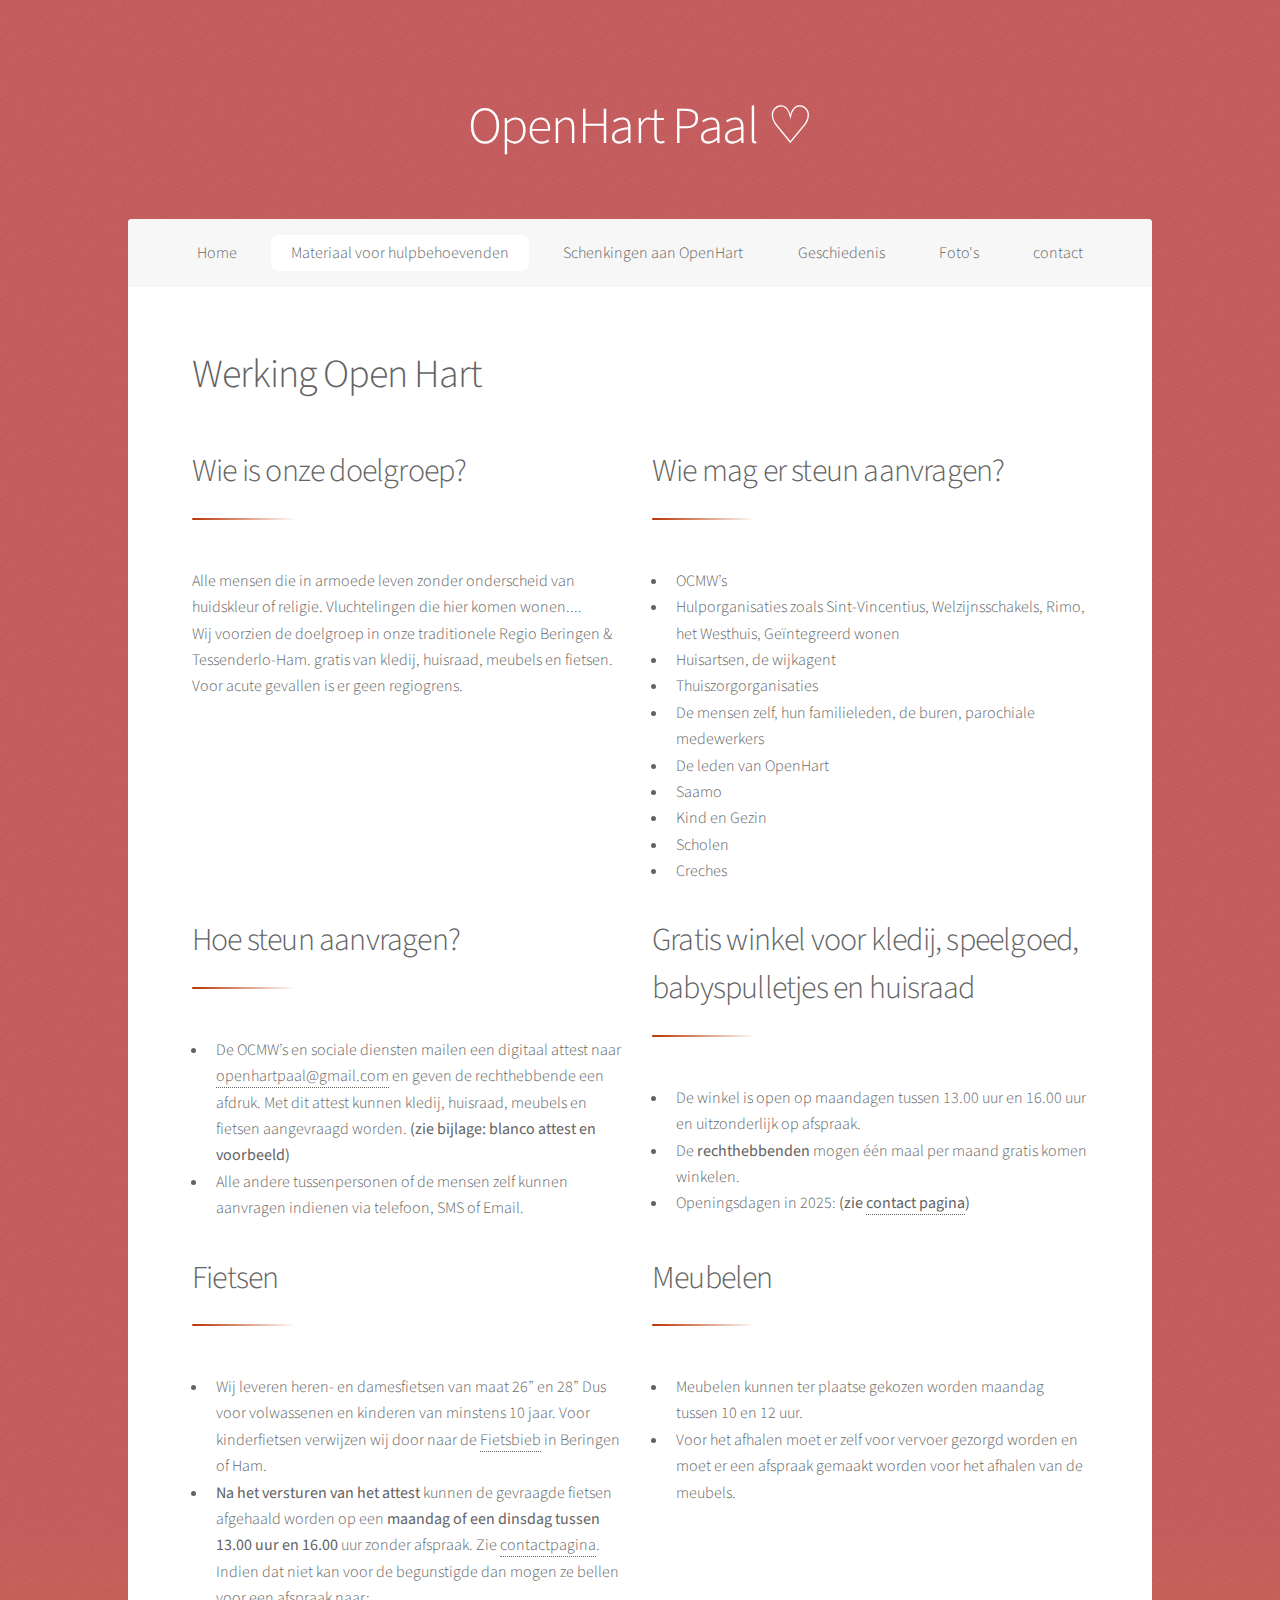
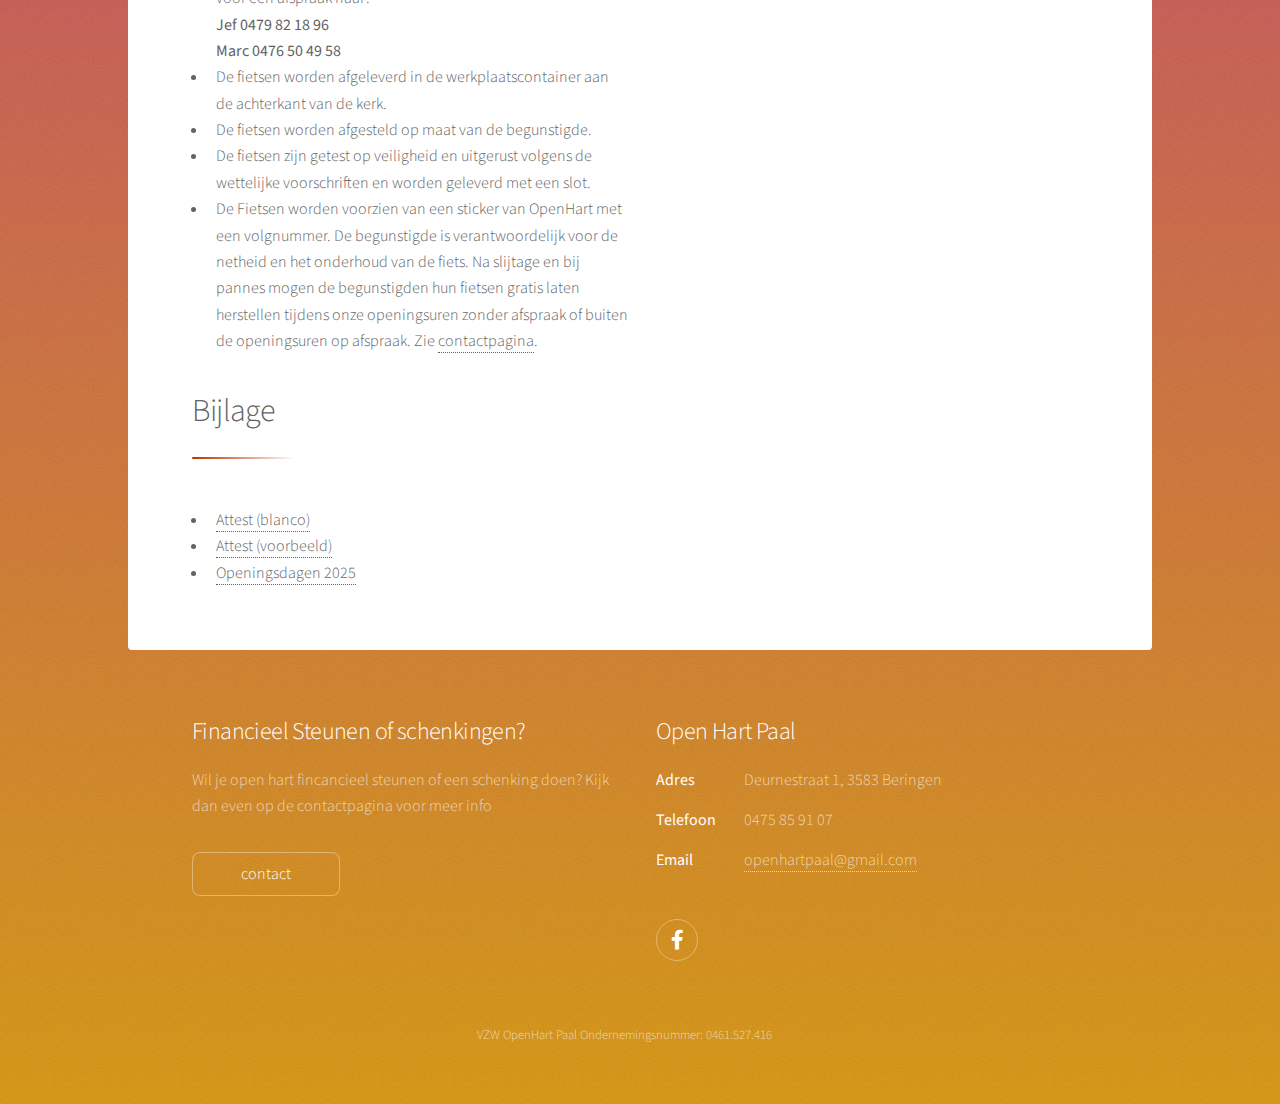
<file: hulp_aanvragen.html>
<!DOCTYPE HTML>

<html>
<head>
    <title>Open Hart Paal ♡</title>
    <meta charset="utf-8"/>
    <meta name="viewport" content="width=device-width, initial-scale=1, user-scalable=no"/>
    <link rel="stylesheet" href="resources/css/main.css"/>
    <noscript>
        <link rel="stylesheet" href="resources/css/noscript.css"/>
    </noscript>
    <link rel="icon" type="image/x-icon" href="resources/images/favicon.ico">
</head>
<body class="is-preload">

<!-- Wrapper -->
<div id="wrapper">

    <!-- Header -->
    <header id="header" class="alt">
        <h1>OpenHart Paal ♡</h1>
    </header>

    <!-- Nav -->
    <nav id="nav">
        <ul>
            <li><a href="index.html">Home</a></li>
            <li><a href="#" class="active">Materiaal voor hulpbehoevenden</a></li>
            <li><a href="schenkingen_aan_openhart.html">Schenkingen aan OpenHart</a></li>
            <li><a href="geschiedenis.html">Geschiedenis</a></li>
            <li><a href="fotos.html">Foto's</a></li>
            <li><a href="contact.html">contact</a></li>
        </ul>
    </nav>

    <!-- Main -->
    <div id="main">

        <section id="first" class="main werking">
            <header class="major">
                <h1>Werking Open Hart</h1>
            </header>
            <div class="row">

                <div class="col-6 col-12-medium">
                    <header class="major">
                        <h2>Wie is onze doelgroep?</h2>
                    </header>
                    <p>
                        Alle mensen die in armoede leven zonder onderscheid van huidskleur of religie.
                        Vluchtelingen die hier komen wonen.... </br>
                        Wij voorzien de doelgroep in onze traditionele Regio Beringen & Tessenderlo-Ham.
                        gratis van kledij, huisraad, meubels en fietsen.
                        Voor acute gevallen is er geen regiogrens.
                    </p>
                </div>

                <div class="col-6 col-12-medium">
                    <header class="major">
                        <h2>Wie mag er steun aanvragen?</h2>
                    </header>
                    <ul>
                        <li>OCMW’s</li>
                        <li>Hulporganisaties zoals Sint-Vincentius, Welzijnsschakels, Rimo, het Westhuis, Geïntegreerd
                            wonen
                        </li>
                        <li>Huisartsen, de wijkagent</li>
                        <li>Thuiszorgorganisaties</li>
                        <li>De mensen zelf, hun familieleden, de buren, parochiale medewerkers</li>
                        <li>De leden van OpenHart</li>
                        <li>Saamo</li>
                        <li>Kind en Gezin</li>
                        <li>Scholen</li>
                        <li>Creches</li>

                    </ul>
                </div>

                <div class="col-6 col-12-medium">
                    <header class="major">
                        <h2>Hoe steun aanvragen?</h2>
                    </header>
                    <ul>
                        <li> De OCMW’s en sociale diensten mailen een digitaal attest naar
                            <a href="mailto:openhartpaal@gmail.com">openhartpaal@gmail.com</a> en
                            geven de rechthebbende een afdruk.
                            Met dit attest kunnen kledij, huisraad, meubels en fietsen aangevraagd worden.
                            <b>(zie bijlage: blanco attest en voorbeeld) </b>
                        </li>
                        <li>
                            Alle andere tussenpersonen of de mensen zelf kunnen aanvragen indienen via telefoon, SMS of
                            Email.
                        </li>
                    </ul>
                </div>

                <div class="col-6 col-12-medium">
                    <header class="major">
                        <h2>Gratis winkel voor kledij, speelgoed, babyspulletjes en huisraad</h2>
                    </header>
                    <ul>
                        <li> De winkel is open op maandagen tussen 13.00 uur en
                            16.00 uur en uitzonderlijk op afspraak.
                        </li>
                        <li>
                            De <b>rechthebbenden</b> mogen één maal per maand gratis komen winkelen.
                        </li>
                        <li>
                            Openingsdagen in 2025: <b>(zie <a href="contact.html#openingsdagen" target="_blank">contact pagina</a>) </b>
                        </li>
                    </ul>
                </div>

                <div class="col-6 col-12-medium">
                    <header class="major">
                        <h2>Fietsen</h2>
                    </header>
                    <ul>
                        <li> Wij leveren heren- en damesfietsen van maat 26” en 28”
                            Dus voor volwassenen en kinderen van minstens 10 jaar.
                            Voor kinderfietsen verwijzen wij door naar de <a href="https://fietsbieb.be/" target="_blank">Fietsbieb</a> in Beringen of Ham.
                        </li>
                        <li>
                            <b>Na het versturen van het attest</b> kunnen de gevraagde fietsen afgehaald worden op een
                            <b>maandag of een dinsdag tussen 13.00 uur en 16.00</b> uur zonder afspraak. Zie <a href="contact.html" target="_blank">contactpagina</a>.

                            Indien dat niet kan voor de begunstigde dan mogen ze bellen voor een afspraak naar:</br>
                            <b>Jef 0479 82 18 96 </b></br>
                            <b>Marc 0476 50 49 58 </b></br>
                        </li>
                        <li>
                            De fietsen worden afgeleverd in de werkplaatscontainer aan de achterkant van de kerk.
                        </li>
                        <li>
                            De fietsen worden afgesteld op maat van de begunstigde.
                        <li>
                            De fietsen zijn getest op veiligheid en uitgerust volgens de wettelijke voorschriften en
                            worden geleverd met een slot.
                        </li>
                        <li>
                            De Fietsen worden voorzien van een sticker van OpenHart met een volgnummer. De begunstigde
                            is verantwoordelijk voor de netheid en het onderhoud van de fiets. Na slijtage en bij pannes
                            mogen de begunstigden hun fietsen gratis laten herstellen tijdens onze openingsuren zonder
                            afspraak of buiten de openingsuren op afspraak. Zie <a href="contact.html#openingsuren_hulpbehoevenden" target="_blank">contactpagina</a>.
                        </li>
                    </ul>
                </div>

                <div class="col-6 col-12-medium">
                    <header class="major">
                        <h2>Meubelen</h2>
                    </header>
                    <ul>
                        <li> Meubelen kunnen ter plaatse gekozen worden maandag tussen 10 en 12 uur.
                        </li>
                        <li>
                            Voor het afhalen moet er zelf voor vervoer gezorgd worden en moet er een afspraak gemaakt worden voor het afhalen van de meubels.
                        </li>

                    </ul>
                </div>


                <div class="col-6 col-12-medium">
                    <header class="major">
                        <h2>Bijlage</h2>
                    </header>

                    <ul>
                        <li>
                            <a href="resources/files/0%20Attest%20(blanco).xlsx" download>Attest (blanco)</a>
                        </li>
                        <li>
                            <a href="resources/files/0%20Attest%20(voorbeeld).xlsx" download>Attest (voorbeeld)</a>
                        </li>
                        <li>
                            <a href="contact.html#openingsdagen" target="_blank">Openingsdagen 2025</a>
                        </li>
                    </ul>

                </div>
            </div>
        </section>

    </div>

    <!-- Footer -->
    <footer id="footer">
        <section>
            <h2>Financieel Steunen of schenkingen?</h2>
            <p>Wil je open hart fincancieel steunen of een schenking doen? Kijk dan even op de contactpagina voor meer
                info</p>
            <ul class="actions">
                <li><a href="contact.html" class="button">contact</a></li>
            </ul>
        </section>
        <section>
            <h2>Open Hart Paal</h2>
            <dl class="alt">
                <dt>Adres</dt>
                <dd>Deurnestraat 1,
                    3583 Beringen
                </dd>
                <dt>Telefoon</dt>
                <dd>0475 85 91 07</dd>
                <dt>Email</dt>
                <dd><a href="mailto:openhartpaal@gmail.com">openhartpaal@gmail.com</a></dd>
            </dl>
            <ul class="icons">
                <li><a href="https://www.facebook.com/OpenHartvzw/" target="_blank" class="icon brands fa-facebook-f alt"><span
                        class="label">Facebook</span></a></li>
            </ul>
        </section>
        <p class="copyright">VZW OpenHart Paal Ondernemingsnummer: 0461.527.416 </p>
    </footer>

</div>

<!-- Scripts -->
<script src="resources/js/jquery.min.js"></script>
<script src="resources/js/jquery.scrollex.min.js"></script>
<script src="resources/js/jquery.scrolly.min.js"></script>
<script src="resources/js/browser.min.js"></script>
<script src="resources/js/breakpoints.min.js"></script>
<script src="resources/js/util.js"></script>
<script src="resources/js/main.js"></script>

</body>
</html>
</file>
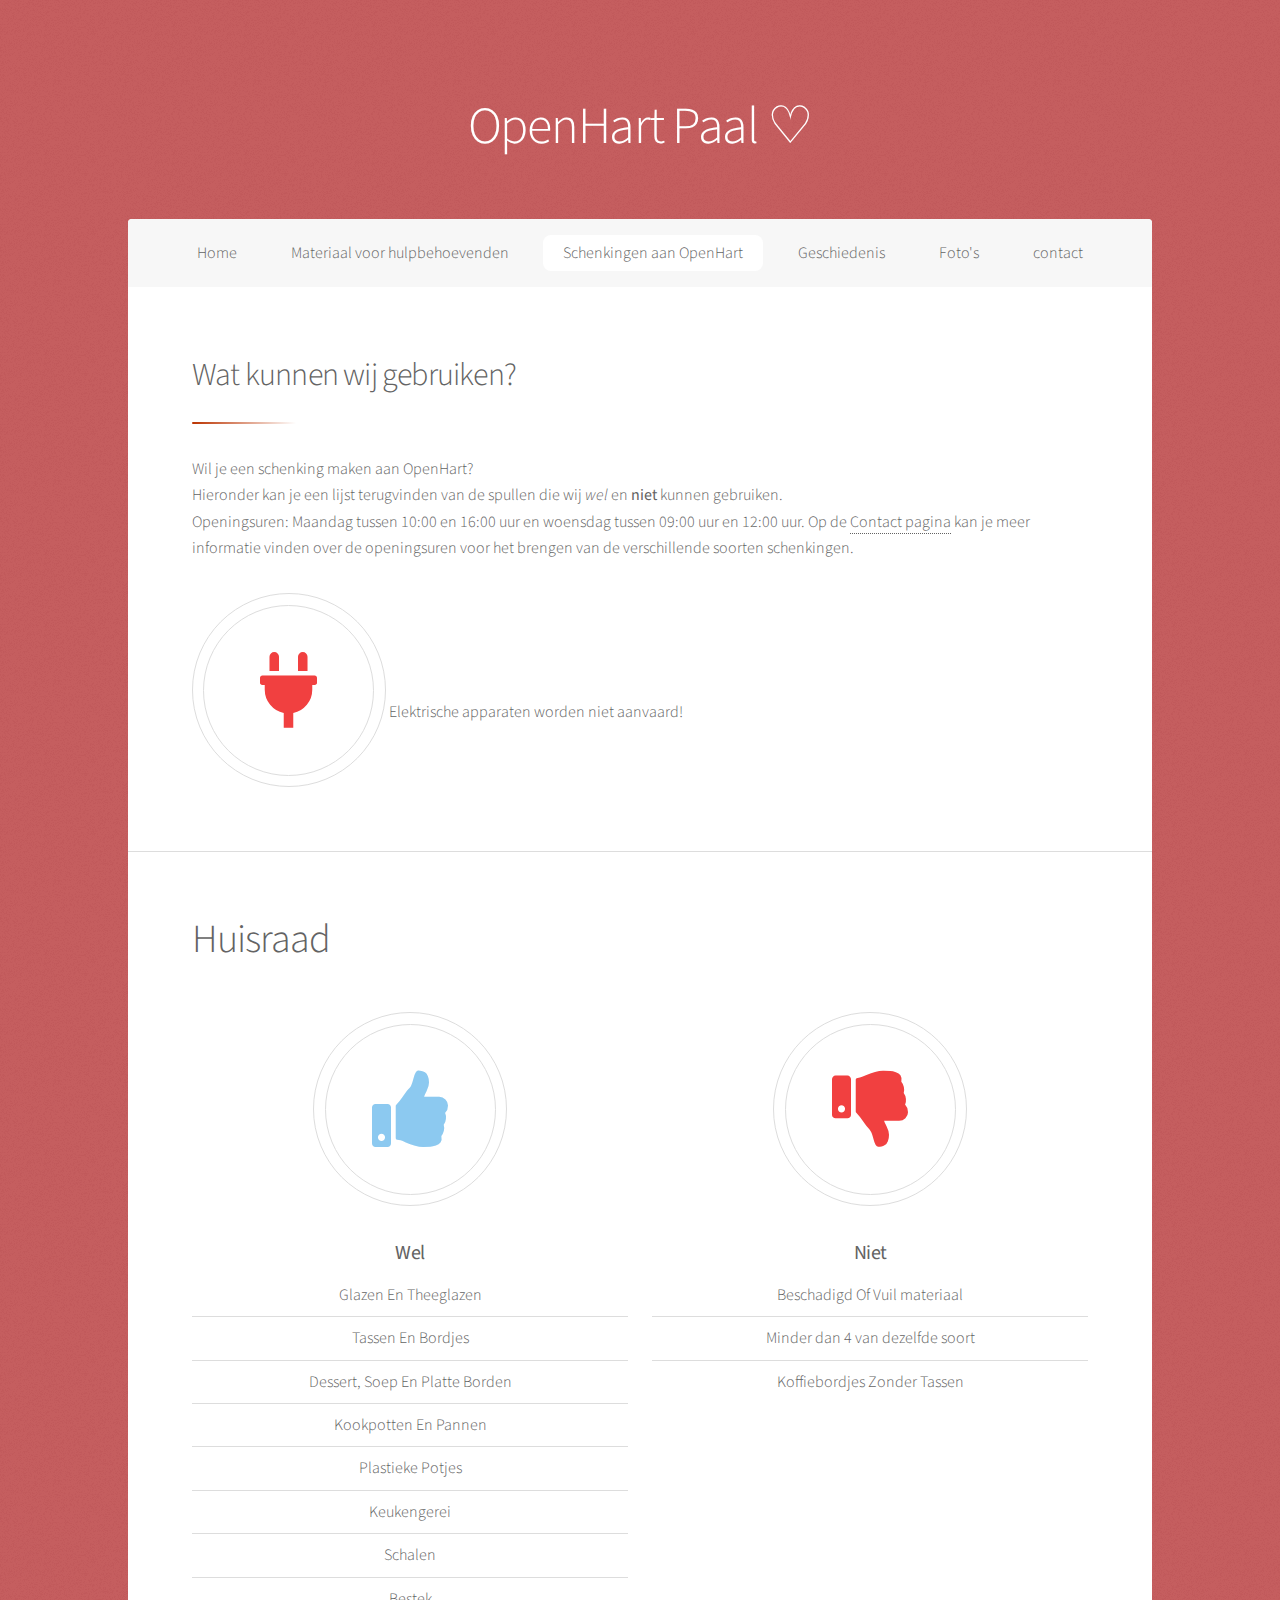
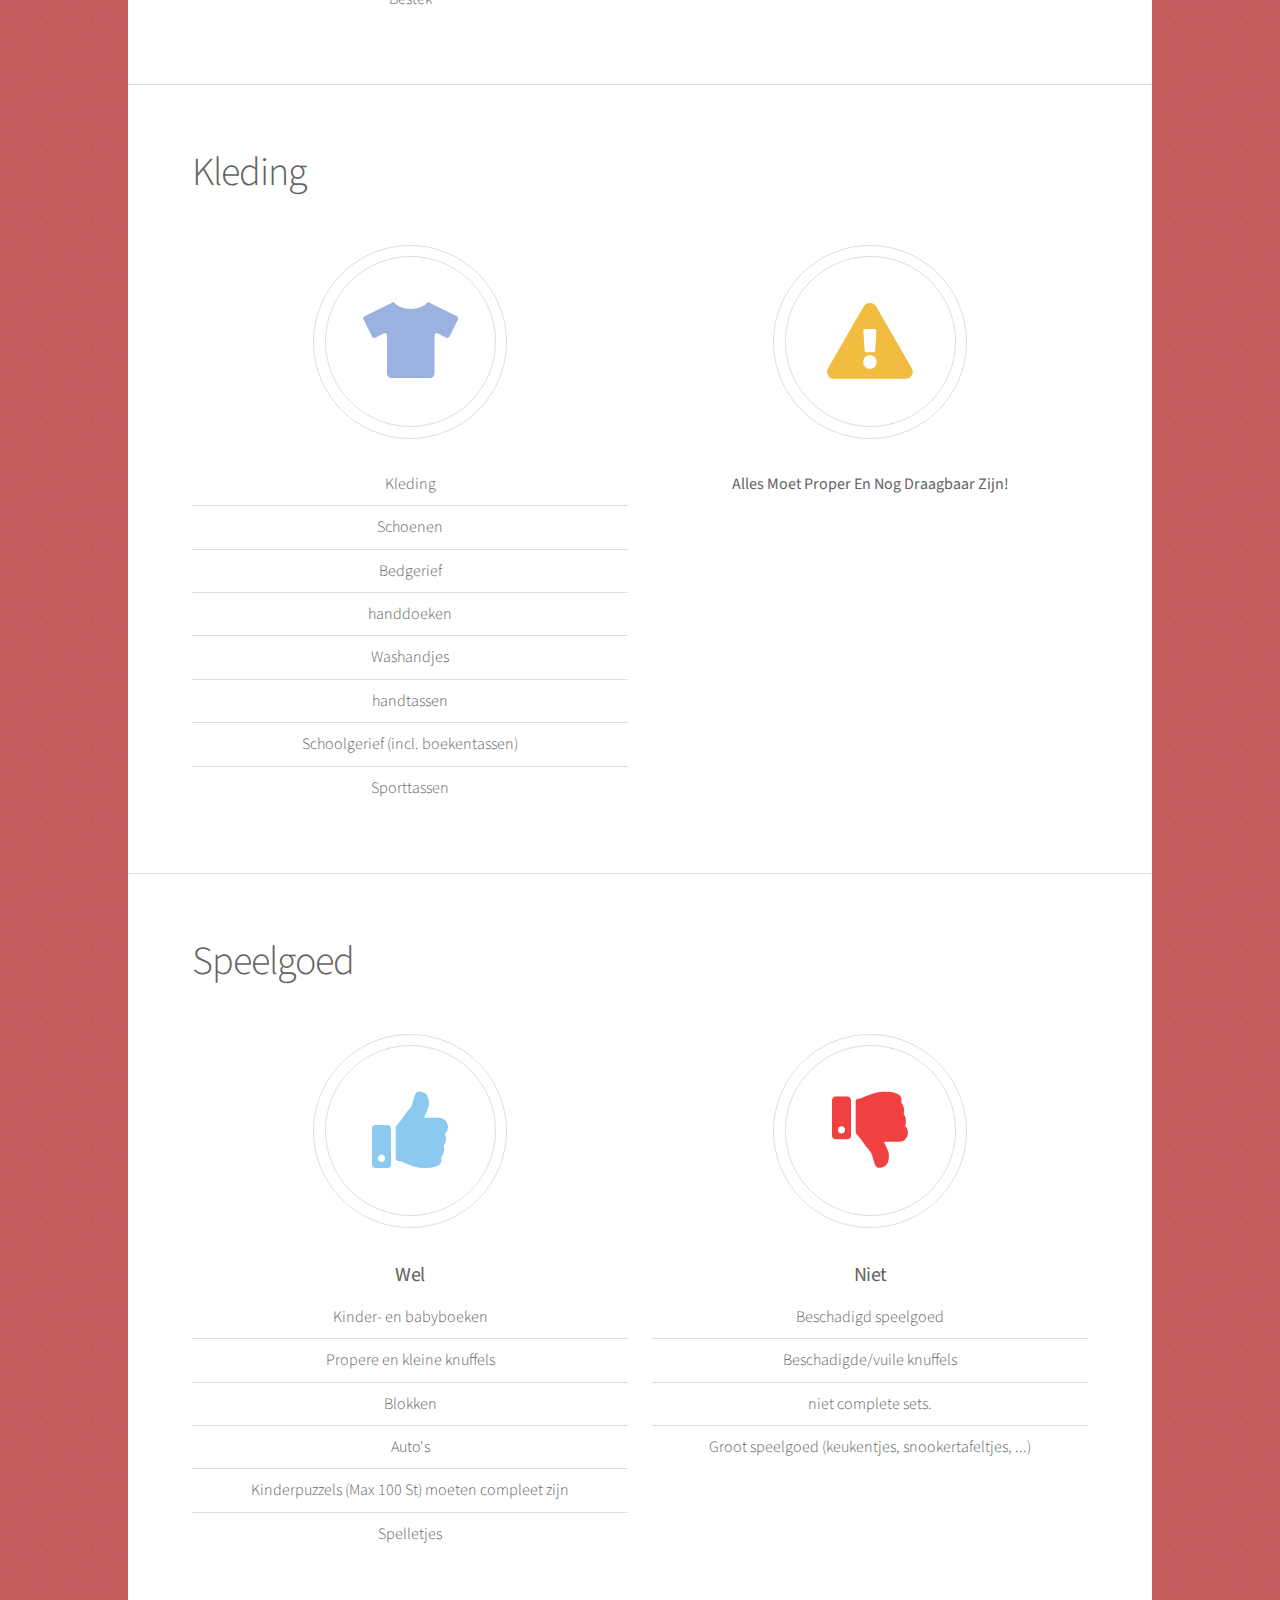
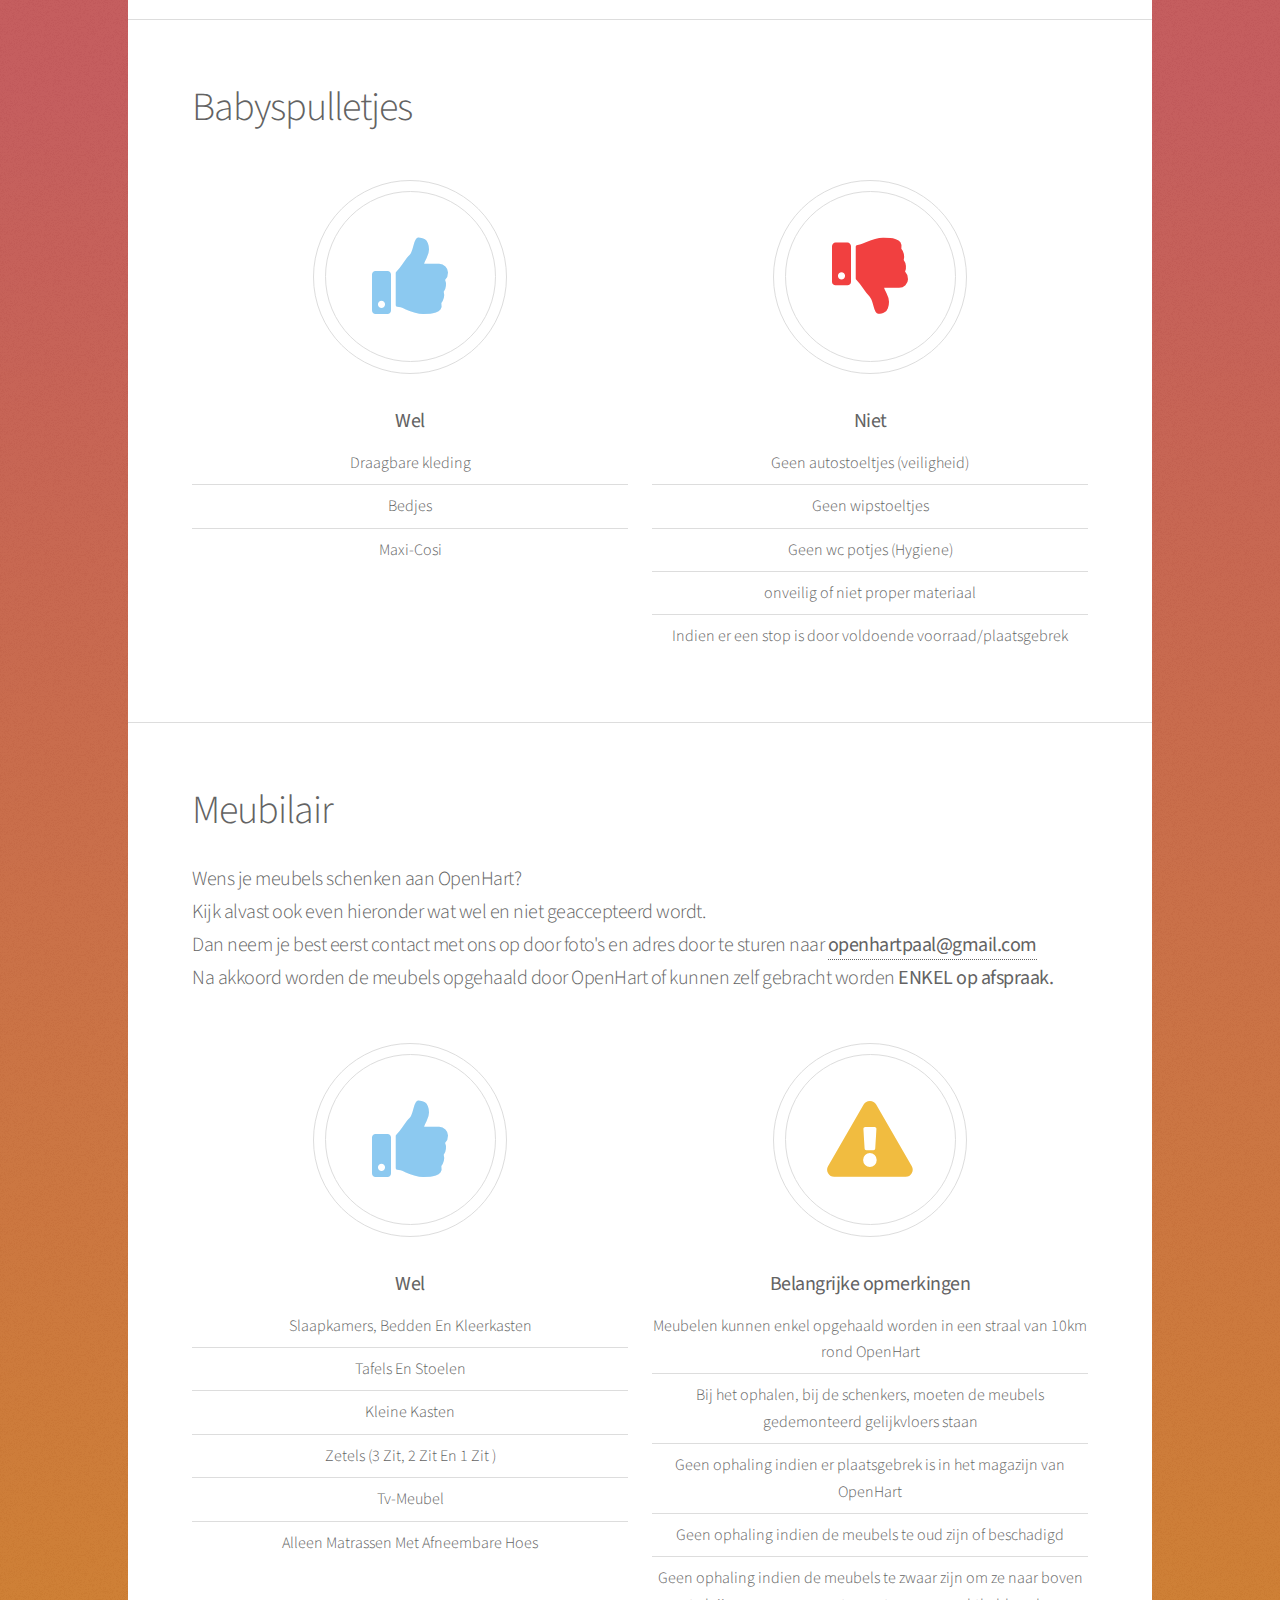
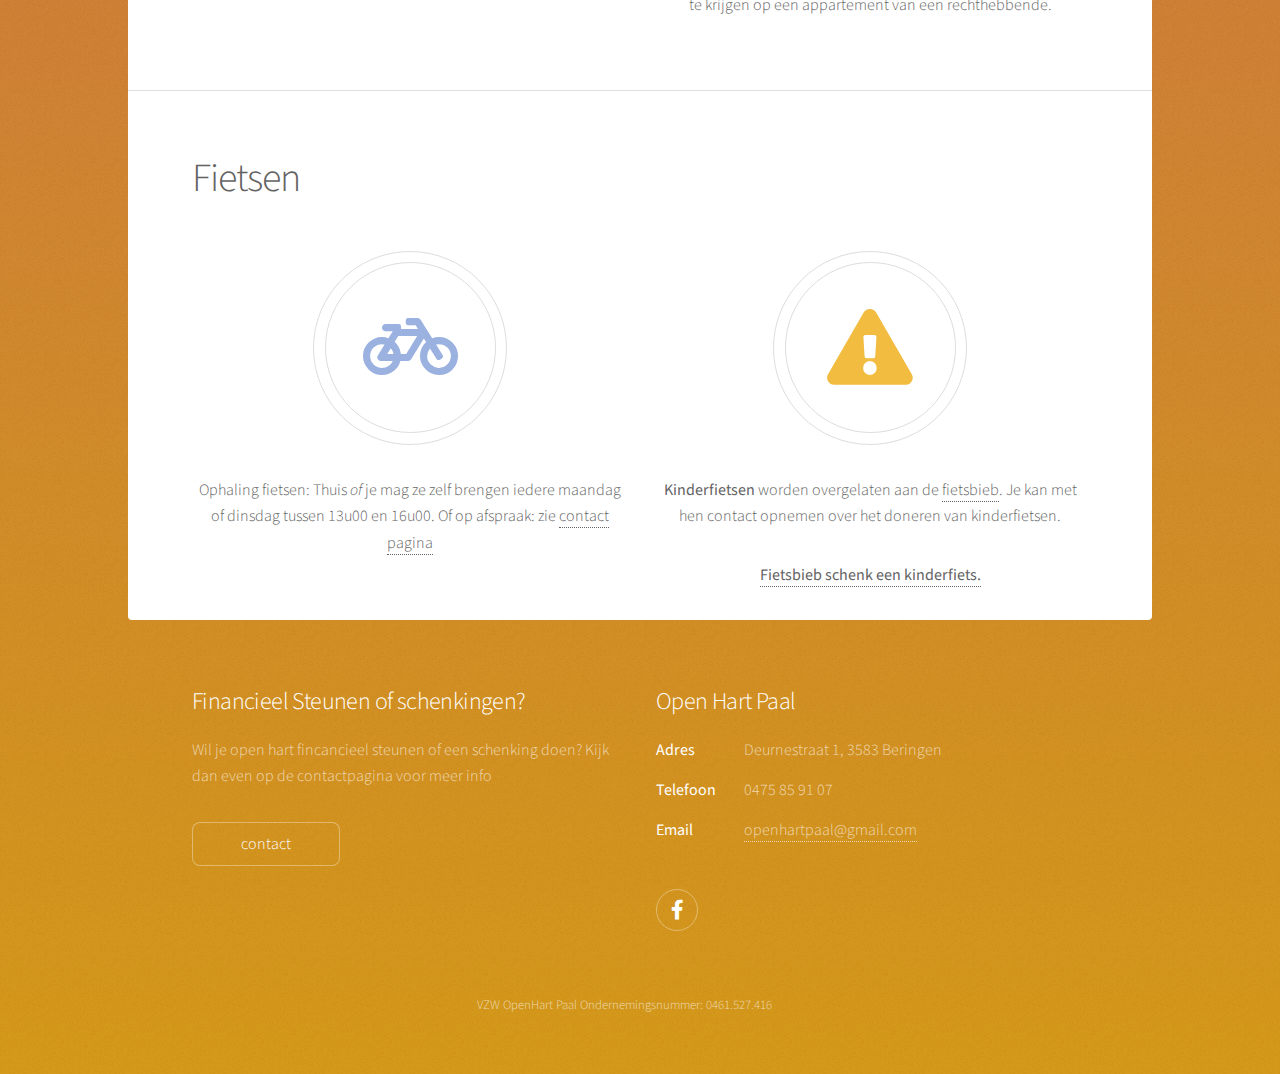
<file: schenkingen_aan_openhart.html>
<!DOCTYPE HTML>
<html>
<head>
    <title>Open Hart Paal ♡</title>
    <meta charset="utf-8"/>
    <meta name="viewport" content="width=device-width, initial-scale=1, user-scalable=no"/>
    <link rel="stylesheet" href="resources/css/main.css"/>
    <noscript>
        <link rel="stylesheet" href="resources/css/noscript.css"/>
    </noscript>
    <link rel="icon" type="image/x-icon" href="/images/favicon.ico">
</head>
<body class="is-preload">

<!-- Wrapper -->
<div id="wrapper">

    <!-- Header -->
    <header id="header" class="alt">
        <h1>OpenHart Paal ♡</h1>
    </header>

    <!-- Nav -->
    <nav id="nav">
        <ul>
            <li><a href="index.html">Home</a></li>
            <li><a href="hulp_aanvragen.html">Materiaal voor hulpbehoevenden</a></li>
            <li><a href="schenkingen_aan_openhart.html" class="active">Schenkingen aan OpenHart</a></li>
            <li><a href="geschiedenis.html">Geschiedenis</a></li>
            <li><a href="fotos.html">Foto's</a></li>
            <li><a href="contact.html">contact</a></li>
        </ul>
    </nav>

    <!-- Main -->
    <div id="main">

        <section id="intro" class="main">
            <div class="spotlight">
                <div class="content">
                    <header class="major">
                        <h2>Wat kunnen wij gebruiken?</h2>
                    </header>
                    <p>
                        Wil je een schenking maken aan OpenHart? </br>
                        Hieronder kan je een lijst terugvinden van de spullen die wij <em>wel</em> en <b>niet</b> kunnen
                        gebruiken. </br>
                        Openingsuren: Maandag tussen 10:00 en 16:00 uur en woensdag tussen 09:00 uur en 12:00 uur.
                        Op de <a href="contact.html">Contact pagina</a> kan je meer informatie vinden over de openingsuren voor het brengen
                        van de verschillende soorten schenkingen.
                    </p>
                    <span class="icon solid major style7 fa-solid fa-plug"></span>
                    Elektrische apparaten worden niet aanvaard!

                </div>
            </div>
        </section>
        <!-- Section huisraad -->
        <section id="first" class="main huisraad">
            <header class="major">
                <h1>Huisraad</h1>
            </header>
            <div class="row">

                <!-- huisraad wel. -->
                <div class="col-6 col-12-medium align-center">

                    <span class="icon solid major style5 fa-thumbs-up"></span>
                    <h3><b>Wel</b></h3>

                    <ul class="alt">
                        <li>Glazen En Theeglazen</li>
                        <li>Tassen En Bordjes</li>
                        <li>Dessert, Soep En Platte Borden</li>
                        <li>Kookpotten En Pannen</li>
                        <li>Plastieke Potjes</li>
                        <li>Keukengerei</li>
                        <li>Schalen</li>
                        <li>Bestek</li>
                    </ul>
                </div>

                <!-- huisraad niet. -->
                <div class="col-6 col-12-medium align-center">
                    <span class="icon solid major style7 fa-thumbs-down"></span>
                    <h3><b>Niet </b></h3>
                    <ul class="alt">
                        <li>Beschadigd Of Vuil materiaal</li>
                        <li>Minder dan 4 van dezelfde soort</li>
                        <li>Koffiebordjes Zonder Tassen</li>
                    </ul>

                </div>

            </div>
        </section>

        <section id="sixth" class="main kleding">
            <header class="major">
                <h1>Kleding</h1>
            </header>
            <div class="row">

                <div class="col-6 col-12-medium align-center">
                    <span class="icon solid major style4 fa-tshirt"></span>
                    <ul class="alt">
                        <li>Kleding</li>
                        <li>Schoenen</li>
                        <li>Bedgerief</li>
                        <li>handdoeken</li>
                        <li>Washandjes</li>
                        <li>handtassen</li>
                        <li>Schoolgerief (incl. boekentassen)</li>
                        <li>Sporttassen</li>
                    </ul>
                </div>


                <div class="col-6 col-12-medium align-center">
                    <span class="icon solid major style6 fa-exclamation-triangle"></span>

                    <p>
                        <b>Alles Moet Proper En Nog Draagbaar Zijn! </b>
                    </p>
                </div>

            </div>
        </section>



        <!-- Section Speelgoed -->
        <section id="Third" class="main speelgoed">
            <header class="major">
                <h1>Speelgoed</h1>
            </header>
            <div class="row">

                <!-- Speelgoed wel. -->
                <div class="col-6 col-12-medium align-center">

                    <span class="icon solid major style5 fa-thumbs-up"></span>
                    <h3><b>Wel</b></h3>

                    <ul class="alt">
                        <li>Kinder- en babyboeken</li>
                        <li>Propere en kleine knuffels</li>
                        <li>Blokken</li>
                        <li>Auto's</li>
                        <li>Kinderpuzzels (Max 100 St) moeten compleet zijn</li>
                        <li>Spelletjes</li>
                    </ul>
                </div>

                <!-- Speelgoed niet. -->
                <div class="col-6 col-12-medium align-center">
                    <span class="icon solid major style7 fa-thumbs-down"></span>
                    <h3><b>Niet </b></h3>
                    <ul class="alt">
                        <li>Beschadigd speelgoed</li>
                        <li>Beschadigde/vuile knuffels</li>
                        <li>niet complete sets.</li>
                        <li>Groot speelgoed (keukentjes, snookertafeltjes, ...)</li>
                    </ul>

                </div>

            </div>
        </section>

        <!-- Section babyspullen -->
        <section id="Fourth" class="main babyspullen">
            <header class="major">
                <h1>Babyspulletjes</h1>
            </header>
            <div class="row">

                <!-- babyspulletjes wel. -->
                <div class="col-6 col-12-medium align-center">

                    <span class="icon solid major style5 fa-thumbs-up"></span>
                    <h3><b>Wel</b></h3>

                    <ul class="alt">
                        <li>Draagbare kleding</li>
                        <li>Bedjes</li>
                        <li>Maxi-Cosi</li>
                    </ul>
                </div>

                <!-- babyspullen niet. -->
                <div class="col-6 col-12-medium align-center">
                    <span class="icon solid major style7 fa-thumbs-down"></span>
                    <h3><b>Niet</b></h3>
                    <ul class="alt">
                        <li>Geen autostoeltjes (veiligheid)</li>
                        <li>Geen wipstoeltjes</li>
                        <li>Geen wc potjes (Hygiene)</li>
                        <li>onveilig of niet proper materiaal</li>
                        <li>Indien er een stop is door voldoende voorraad/plaatsgebrek</li>
                    </ul>

                </div>

            </div>
        </section>

        <!-- Section Meubels -->
        <section id="second" class="main meubels">
            <header class="major">
                <h1>Meubilair</h1>
                <p>
                    Wens je meubels schenken aan OpenHart? </br>
                    Kijk alvast ook even hieronder wat wel en niet geaccepteerd wordt. </br>
                    Dan neem je best eerst contact met ons op door foto's en adres door te sturen naar <b><a
                        href="mailto:openhartpaal@gmail.com">openhartpaal@gmail.com</a></b></br>
                    Na akkoord worden de meubels opgehaald door OpenHart of kunnen zelf gebracht worden
                    <b>ENKEL op afspraak.</b> </br>
                </p>
            </header>
            <div class="row">

                <!-- Meubilair wel. -->
                <div class="col-6 col-12-medium align-center">

                    <span class="icon solid major style5 fa-thumbs-up"></span>
                    <h3><b>Wel</b></h3>

                    <ul class="alt">
                        <li>Slaapkamers, Bedden En Kleerkasten</li>
                        <li>Tafels En Stoelen</li>
                        <li>Kleine Kasten</li>
                        <li>Zetels (3 Zit, 2 Zit En 1 Zit )</li>
                        <li>Tv-Meubel</li>
                        <li>Alleen Matrassen Met Afneembare Hoes</li>
                    </ul>
                </div>

                <div class="col-6 col-12-medium align-center">
                    <span class="icon solid major style6 fa-exclamation-triangle"></span>
                    <h3><b>Belangrijke opmerkingen </b></h3>
                    <ul class="alt">
                        <li>Meubelen kunnen enkel opgehaald worden in een straal van 10km rond OpenHart</li>
                        <li>Bij het ophalen, bij de schenkers, moeten de meubels gedemonteerd gelijkvloers staan</li>
                        <li>Geen ophaling indien er plaatsgebrek is in het magazijn van OpenHart</li>
                        <li>Geen ophaling indien de meubels te oud zijn of beschadigd</li>
                        <li>Geen ophaling indien de meubels te zwaar zijn om ze naar boven te krijgen op een
                            appartement van een rechthebbende.
                        </li>
                    </ul>

                </div>

            </div>
        </section>

        <!-- Section Fietsen -->
        <section id="fifth" class="main fietsen">
            <header class="major">
                <h1>Fietsen</h1>
                <p>

                </p>
            </header>
            <div class="row">

                <div class="col-6 col-12-medium align-center">
                    <span class="icon solid major style4 fa-bicycle"></span>
                    <p>
                        Ophaling fietsen: Thuis <em>of</em> je mag ze zelf brengen iedere maandag of dinsdag tussen
                        13u00 en 16u00.
                        Of op afspraak: zie <a href="contact.html" target="_blank">contact pagina</a>
                    </p>
                </div>


                <div class="col-6 col-12-medium align-center">
                    <span class="icon solid major style6 fa-exclamation-triangle"></span>

                    <p>
                        <b>Kinderfietsen</b> worden overgelaten aan de <a href="https://fietsbieb.be" target="_blank">fietsbieb</a>.
                        Je kan met hen contact opnemen over het doneren van kinderfietsen.
                    </p>
                    <b><a href="https://fietsbieb.be/schenk-een-kinderfiets" target="_blank"> Fietsbieb schenk een kinderfiets.</a></b>
                </div>

            </div>
        </section>


    </div>

    <!-- Footer -->
    <footer id="footer">
        <section>
            <h2>Financieel Steunen of schenkingen?</h2>
            <p>Wil je open hart fincancieel steunen of een schenking doen? Kijk dan even op de contactpagina voor meer
                info</p>
            <ul class="actions">
                <li><a href="contact.html" class="button">contact</a></li>
            </ul>
        </section>
        <section>
            <h2>Open Hart Paal</h2>
            <dl class="alt">
                <dt>Adres</dt>
                <dd>Deurnestraat 1,
                    3583 Beringen
                </dd>
                <dt>Telefoon</dt>
                <dd>0475 85 91 07</dd>
                <dt>Email</dt>
                <dd><a href="mailto:openhartpaal@gmail.com">openhartpaal@gmail.com</a></dd>
            </dl>
            <ul class="icons">
                <li><a href="https://www.facebook.com/OpenHartvzw/" class="icon brands fa-facebook-f alt"><span
                        class="label">Facebook</span></a></li>
            </ul>
        </section>
        <p class="copyright">VZW OpenHart Paal Ondernemingsnummer: 0461.527.416 </p>
    </footer>

</div>

<!-- Scripts -->
<script src="resources/js/jquery.min.js"></script>
<script src="resources/js/jquery.scrollex.min.js"></script>
<script src="resources/js/jquery.scrolly.min.js"></script>
<script src="resources/js/browser.min.js"></script>
<script src="resources/js/breakpoints.min.js"></script>
<script src="resources/js/util.js"></script>
<script src="resources/js/main.js"></script>

</body>
</html>
</file>
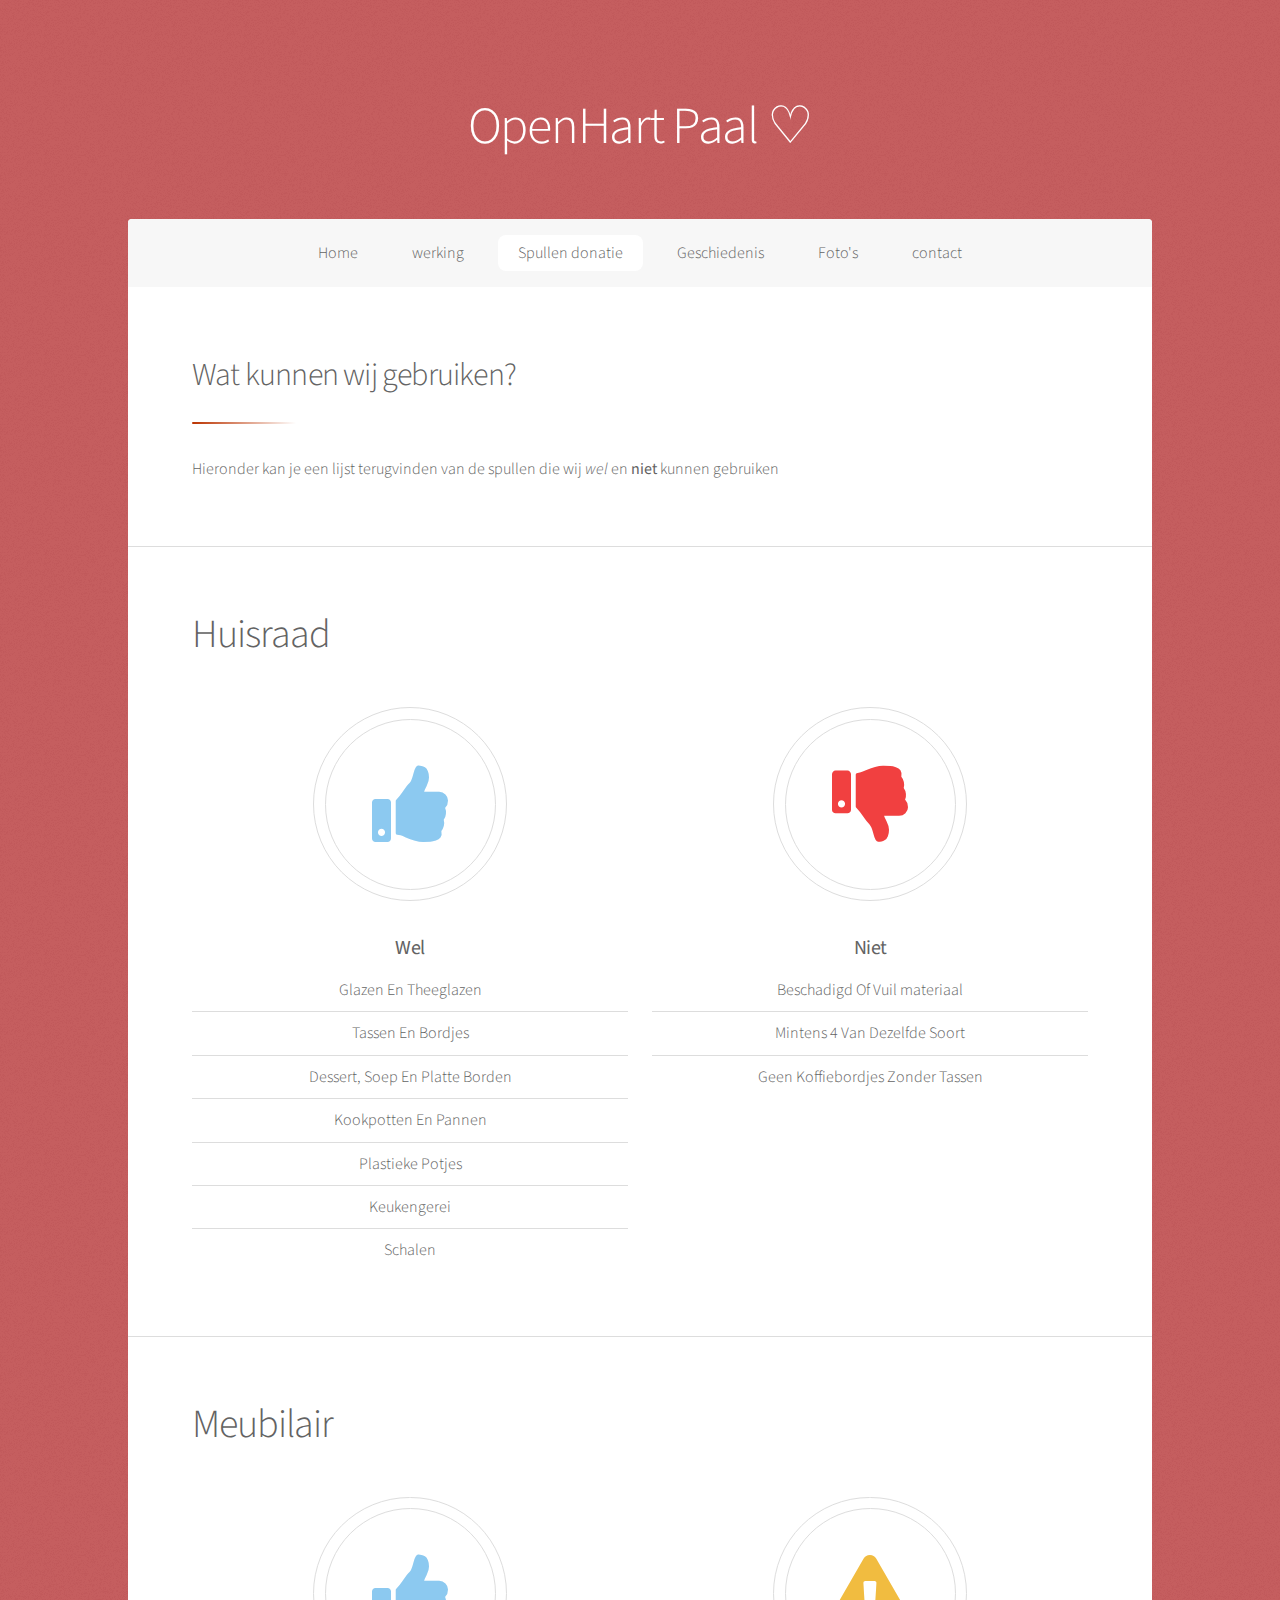
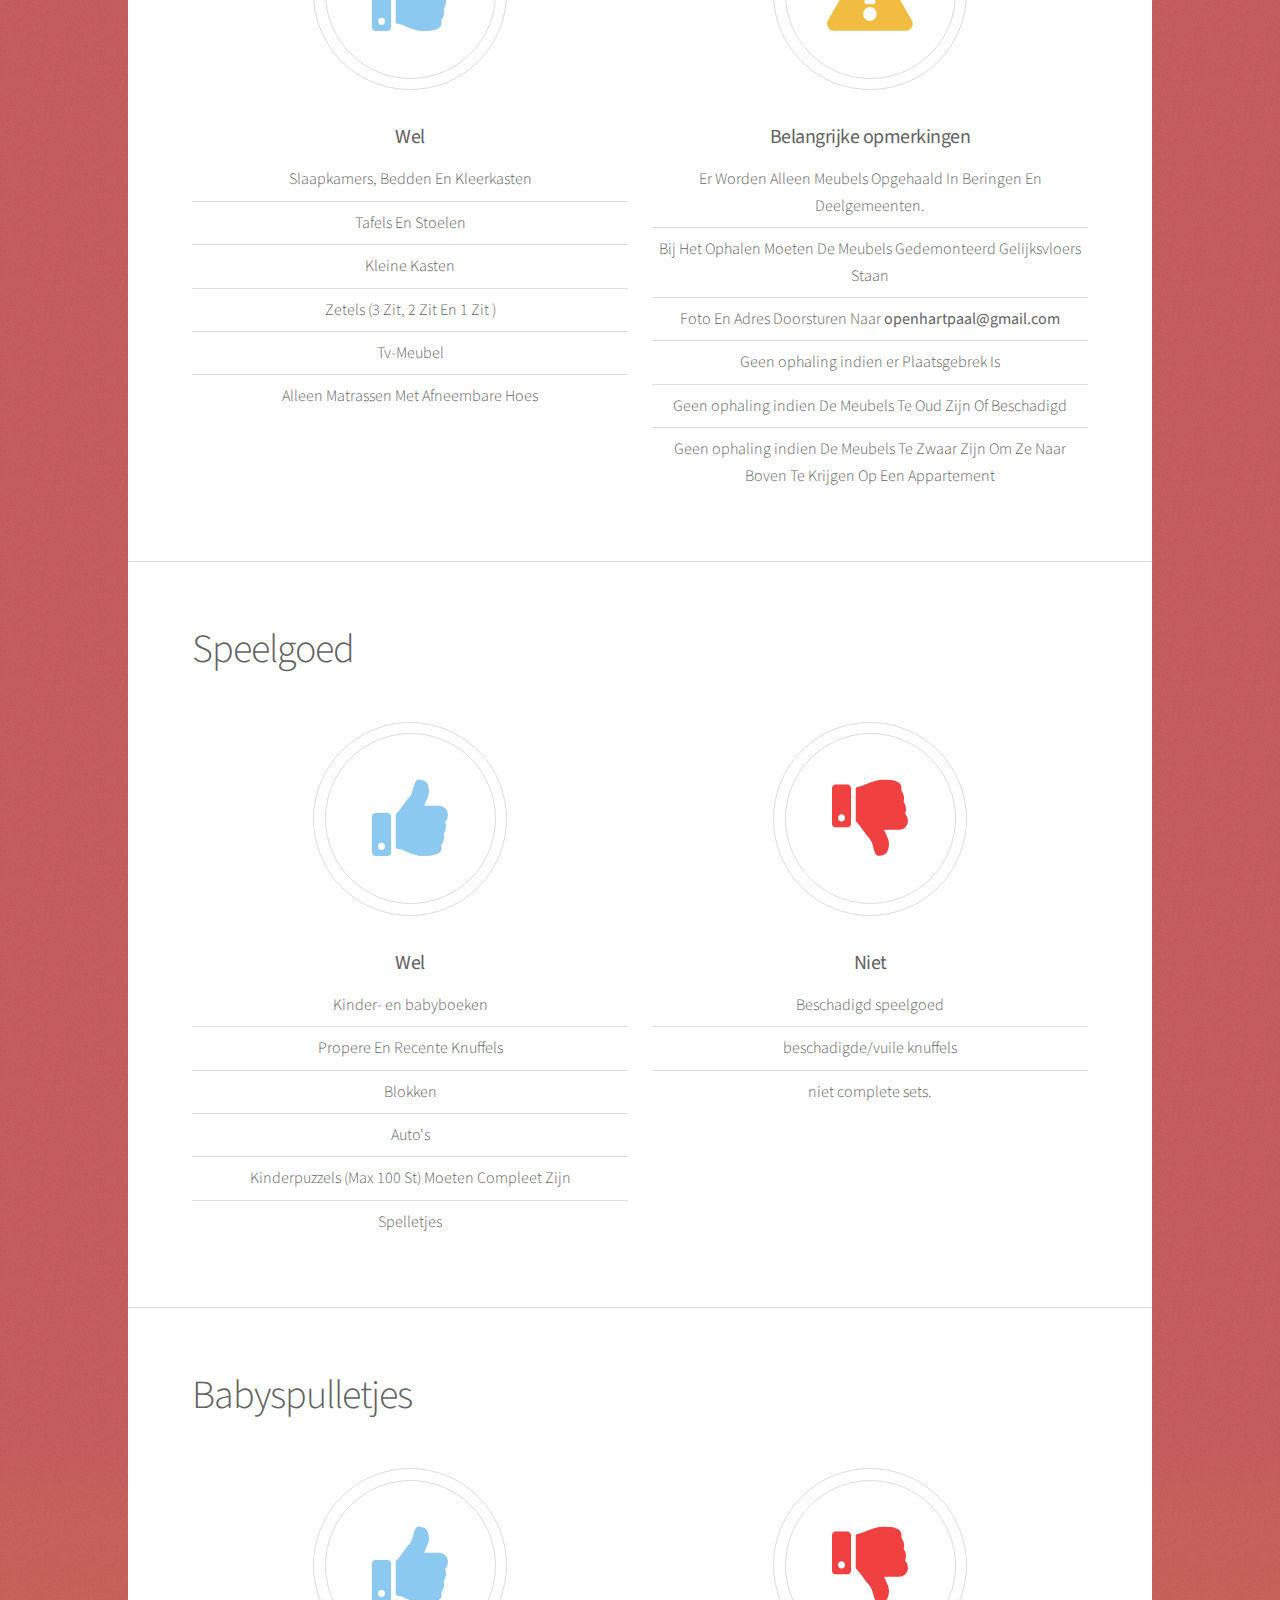
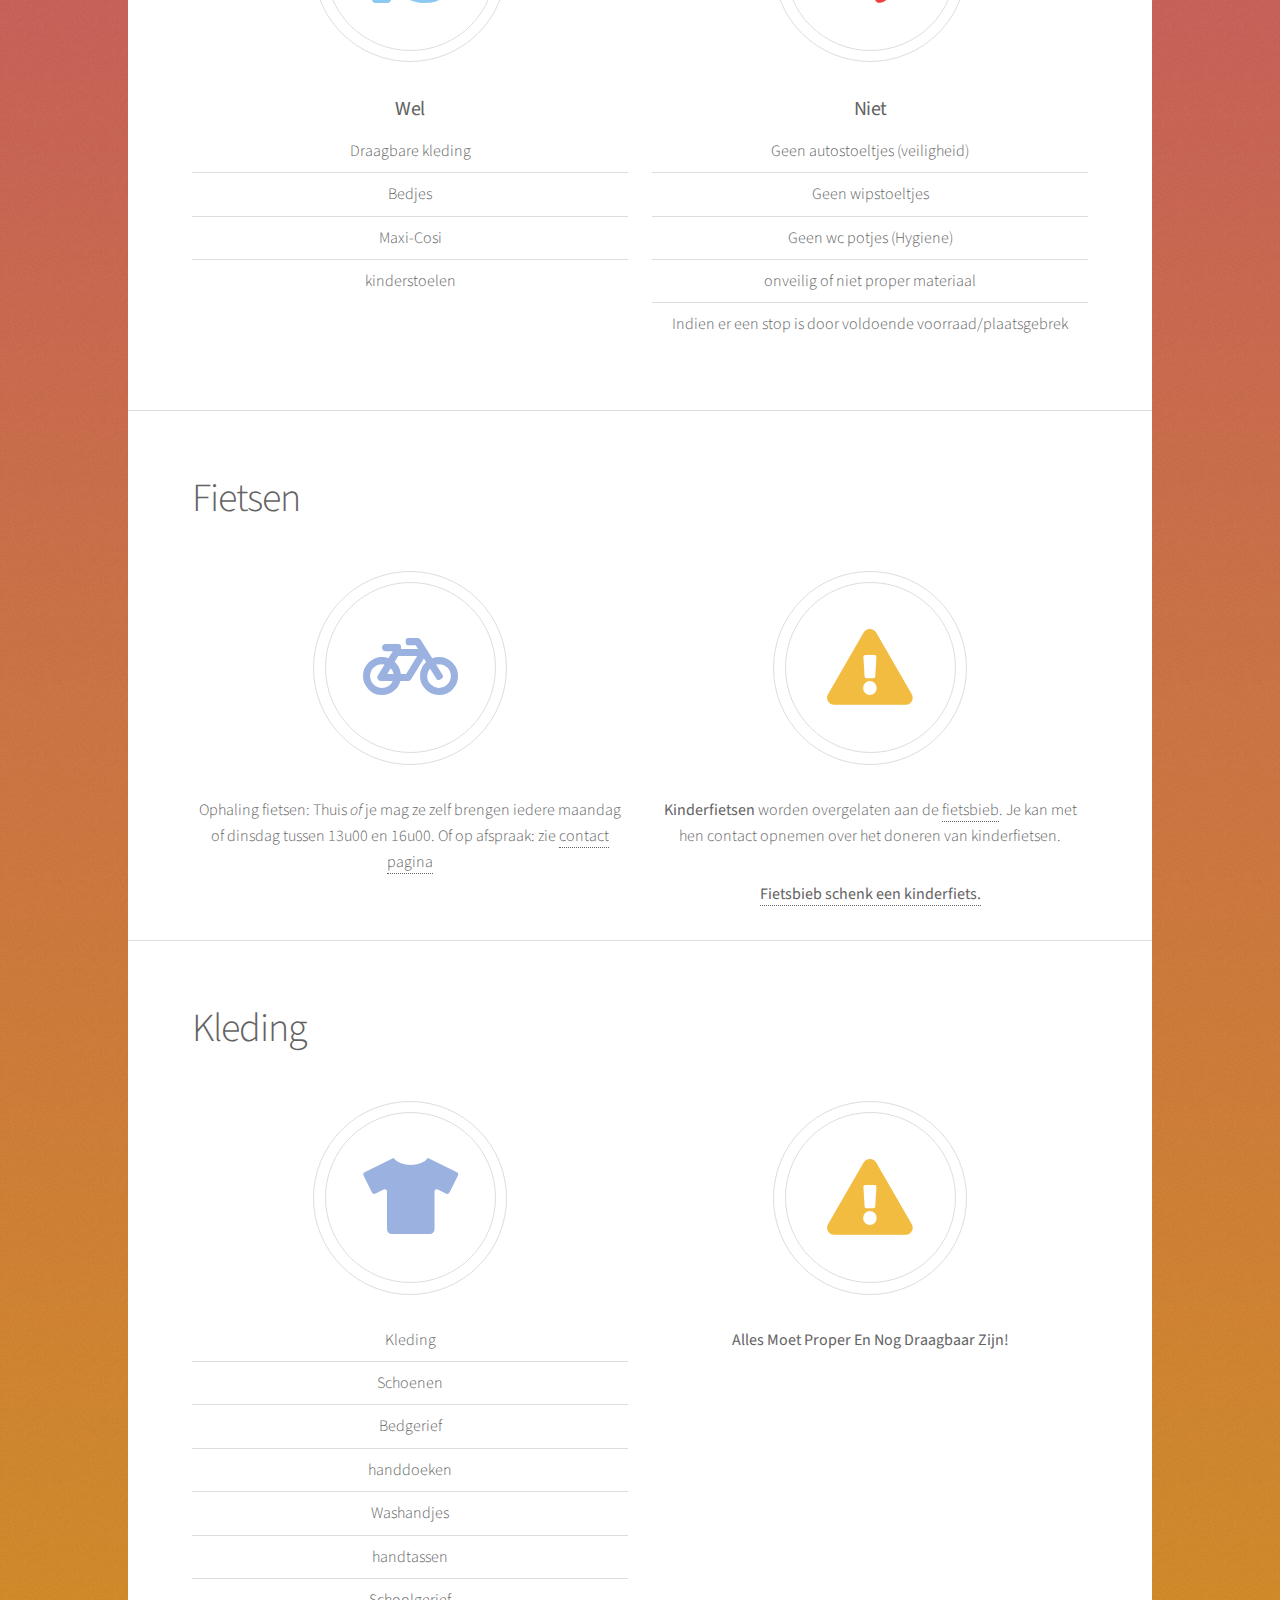
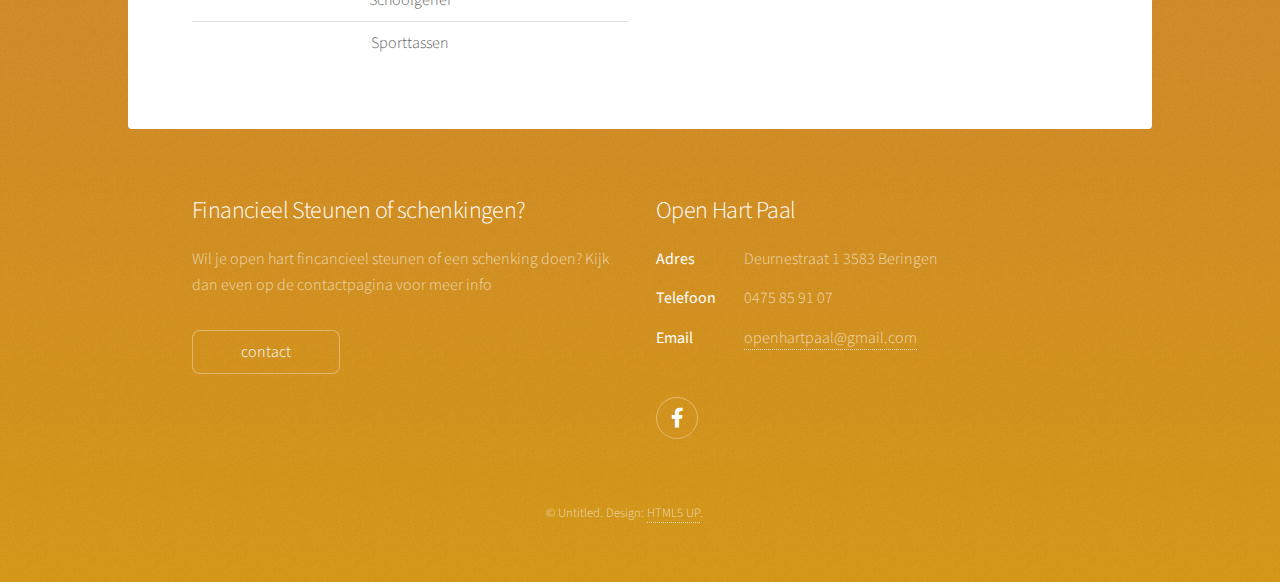
<file: spullen_donatie.html>
<!DOCTYPE HTML>
<html>
<head>
    <title>Open Hart Paal ♡</title>
    <meta charset="utf-8"/>
    <meta name="viewport" content="width=device-width, initial-scale=1, user-scalable=no"/>
    <link rel="stylesheet" href="resources/css/main.css"/>
    <noscript>
        <link rel="stylesheet" href="resources/css/noscript.css"/>
    </noscript>
    <link rel="icon" type="image/x-icon" href="/images/favicon.ico">
</head>
<body class="is-preload">

<!-- Wrapper -->
<div id="wrapper">

    <!-- Header -->
    <header id="header" class="alt">
        <!-- <span class="logo"><img src="images/logo.svg" alt="" /></span> -->
        <h1>OpenHart Paal ♡</h1>
        <!--	<p>Just another free, fully responsive site template<br />
            built by <a href="https://twitter.com/ajlkn">@ajlkn</a> for <a href="https://html5up.net">HTML5 UP</a>.</p> -->
    </header>

    <!-- Nav -->
    <nav id="nav">
        <ul>
            <li><a href="index.html">Home</a></li>
            <li><a href="werking.html">werking</a></li>
            <li><a href="spullen_donatie.html" class="active">Spullen donatie</a></li>
            <li><a href="geschiedenis.html">Geschiedenis</a></li>
            <li><a href="fotos.html">Foto's</a></li>
            <li><a href="contact.html">contact</a></li>
        </ul>
    </nav>

    <!-- Main -->
    <div id="main">

        <section id="intro" class="main">
            <div class="spotlight">
                <div class="content">
                    <header class="major">
                        <h2>Wat kunnen wij gebruiken?</h2>
                    </header>
                    <p>
                        Hieronder kan je een lijst terugvinden van de spullen die wij <em>wel</em> en <b>niet</b> kunnen
                        gebruiken
                    </p>
                </div>
            </div>
        </section>
        <!-- Section huisraad -->
        <section id="first" class="main huisraad">
            <header class="major">
                <h1>Huisraad</h1>
            </header>
            <div class="row">

                <!-- huisraad wel. -->
                <div class="col-6 col-12-medium align-center">

                    <span class="icon solid major style5 fa-thumbs-up"></span>
                    <h3><b>Wel</b></h3>

                    <ul class="alt">
                        <li>Glazen En Theeglazen</li>
                        <li>Tassen En Bordjes</li>
                        <li>Dessert, Soep En Platte Borden</li>
                        <li>Kookpotten En Pannen</li>
                        <li>Plastieke Potjes</li>
                        <li>Keukengerei</li>
                        <li>Schalen</li>
                    </ul>
                </div>

                <!-- huisraad niet. -->
                <div class="col-6 col-12-medium align-center">
                    <span class="icon solid major style7 fa-thumbs-down"></span>
                    <h3><b>Niet </b></h3>
                    <ul class="alt">
                        <li>Beschadigd Of Vuil materiaal</li>
                        <li>Mintens 4 Van Dezelfde Soort</li>
                        <li>Geen Koffiebordjes Zonder Tassen</li>
                    </ul>

                </div>

            </div>
        </section>

        <!-- Section Meubels -->
        <section id="second" class="main meubels">
            <header class="major">
                <h1>Meubilair</h1>
            </header>
            <div class="row">

                <!-- Meubilair wel. -->
                <div class="col-6 col-12-medium align-center">

                    <span class="icon solid major style5 fa-thumbs-up"></span>
                    <h3><b>Wel</b></h3>

                    <ul class="alt">
                        <li>Slaapkamers, Bedden En Kleerkasten</li>
                        <li>Tafels En Stoelen</li>
                        <li>Kleine Kasten</li>
                        <li>Zetels (3 Zit, 2 Zit En 1 Zit )</li>
                        <li>Tv-Meubel</li>
                        <li>Alleen Matrassen Met Afneembare Hoes</li>
                    </ul>
                </div>

                <div class="col-6 col-12-medium align-center">
                    <span class="icon solid major style6 fa-exclamation-triangle"></span>
                    <h3><b>Belangrijke opmerkingen </b></h3>
                    <ul class="alt">
                        <li>Er Worden Alleen Meubels Opgehaald In Beringen En Deelgemeenten.</li>
                        <li>Bij Het Ophalen Moeten De Meubels Gedemonteerd Gelijksvloers Staan</li>
                        <li>Foto En Adres Doorsturen Naar <b>openhartpaal@gmail.com</b></li>

                        <li>Geen ophaling indien er Plaatsgebrek Is</li>
                        <li>Geen ophaling indien De Meubels Te Oud Zijn Of Beschadigd</li>
                        <li>Geen ophaling indien De Meubels Te Zwaar Zijn Om Ze Naar Boven Te Krijgen Op Een
                            Appartement
                        </li>
                    </ul>

                </div>

            </div>
        </section>

        <!-- Section Speelgoed -->
        <section id="Third" class="main speelgoed">
            <header class="major">
                <h1>Speelgoed</h1>
            </header>
            <div class="row">

                <!-- Speelgoed wel. -->
                <div class="col-6 col-12-medium align-center">

                    <span class="icon solid major style5 fa-thumbs-up"></span>
                    <h3><b>Wel</b></h3>

                    <ul class="alt">
                        <li>Kinder- en babyboeken</li>
                        <li>Propere En Recente Knuffels</li>
                        <li>Blokken</li>
                        <li>Auto's</li>
                        <li>Kinderpuzzels (Max 100 St) Moeten Compleet Zijn</li>
                        <li>Spelletjes</li>
                    </ul>
                </div>

                <!-- Speelgoed niet. -->
                <div class="col-6 col-12-medium align-center">
                    <span class="icon solid major style7 fa-thumbs-down"></span>
                    <h3><b>Niet </b></h3>
                    <ul class="alt">
                        <li>Beschadigd speelgoed</li>
                        <li>beschadigde/vuile knuffels</li>
                        <li>niet complete sets.</li>
                    </ul>

                </div>

            </div>
        </section>

        <!-- Section babyspullen -->
        <section id="Fourth" class="main babyspullen">
            <header class="major">
                <h1>Babyspulletjes</h1>
            </header>
            <div class="row">

                <!-- babyspulletjes wel. -->
                <div class="col-6 col-12-medium align-center">

                    <span class="icon solid major style5 fa-thumbs-up"></span>
                    <h3><b>Wel</b></h3>

                    <ul class="alt">
                        <li>Draagbare kleding</li>
                        <li>Bedjes</li>
                        <li>Maxi-Cosi</li>
                        <li>kinderstoelen</li>
                    </ul>
                </div>

                <!-- babyspullen niet. -->
                <div class="col-6 col-12-medium align-center">
                    <span class="icon solid major style7 fa-thumbs-down"></span>
                    <h3><b>Niet</b></h3>
                    <ul class="alt">
                        <li>Geen autostoeltjes (veiligheid)</li>
                        <li>Geen wipstoeltjes</li>
                        <li>Geen wc potjes (Hygiene)</li>
                        <li>onveilig of niet proper materiaal</li>
                        <li>Indien er een stop is door voldoende voorraad/plaatsgebrek</li>


                    </ul>

                </div>

            </div>
        </section>

        <!-- Section babyspullen -->
        <section id="fifth" class="main fietsen">
            <header class="major">
                <h1>Fietsen</h1>
            </header>
            <div class="row">

                <div class="col-6 col-12-medium align-center">
                    <span class="icon solid major style4 fa-bicycle"></span>
                    <p>
                        Ophaling fietsen: Thuis <em>of</em> je mag ze zelf brengen iedere maandag of dinsdag tussen
                        13u00 en 16u00.
                        Of op afspraak: zie <a href="contact.html">contact pagina</a>
                    </p>
                </div>


                <div class="col-6 col-12-medium align-center">
                    <span class="icon solid major style6 fa-exclamation-triangle"></span>

                    <p>
                        <b>Kinderfietsen</b> worden overgelaten aan de <a href="https://fietsbieb.be">fietsbieb</a>.
                        Je kan met hen contact opnemen over het doneren van kinderfietsen.
                    </p>
                    <b><a href="https://fietsbieb.be/schenk-een-kinderfiets"> Fietsbieb schenk een kinderfiets.</a></b>
                </div>

            </div>
        </section>

        <section id="sixth" class="main kleding">
            <header class="major">
                <h1>Kleding</h1>
            </header>
            <div class="row">

                <div class="col-6 col-12-medium align-center">
                    <span class="icon solid major style4 fa-tshirt"></span>
                    <ul class="alt">
                        <li>Kleding</li>
                        <li>Schoenen</li>
                        <li>Bedgerief</li>
                        <li>handdoeken</li>
                        <li>Washandjes</li>
                        <li>handtassen</li>
                        <li>Schoolgerief</li>
                        <li>Sporttassen</li>
                    </ul>
                </div>


                <div class="col-6 col-12-medium align-center">
                    <span class="icon solid major style6 fa-exclamation-triangle"></span>

                    <p>
                        <b>Alles Moet  Proper En Nog Draagbaar Zijn! </b>
                    </p>
                </div>

            </div>
        </section>

    </div>

    <!-- Footer -->
    <footer id="footer">
        <section>
            <h2>Financieel Steunen of schenkingen?</h2>
            <p>Wil je open hart fincancieel steunen of een schenking doen? Kijk dan even op de contactpagina voor meer
                info</p>
            <ul class="actions">
                <li><a href="contact.html" class="button">contact</a></li>
            </ul>
        </section>
        <section>
            <h2>Open Hart Paal</h2>
            <dl class="alt">
                <dt>Adres</dt>
                <dd>Deurnestraat 1
                    3583 Beringen
                </dd>
                <dt>Telefoon</dt>
                <dd>0475 85 91 07</dd>
                <dt>Email</dt>
                <dd><a href="mailto:openhartpaal@gmail.com">openhartpaal@gmail.com</a></dd>
            </dl>
            <ul class="icons">
                <li><a href="https://www.facebook.com/OpenHartvzw/" class="icon brands fa-facebook-f alt"><span
                        class="label">Facebook</span></a></li>
            </ul>
        </section>
        <p class="copyright">&copy; Untitled. Design: <a href="https://html5up.net">HTML5 UP</a>.</p>
    </footer>

</div>

<!-- Scripts -->
<script src="resources/js/jquery.min.js"></script>
<script src="resources/js/jquery.scrollex.min.js"></script>
<script src="resources/js/jquery.scrolly.min.js"></script>
<script src="resources/js/browser.min.js"></script>
<script src="resources/js/breakpoints.min.js"></script>
<script src="resources/js/util.js"></script>
<script src="resources/js/main.js"></script>

</body>
</html>
</file>
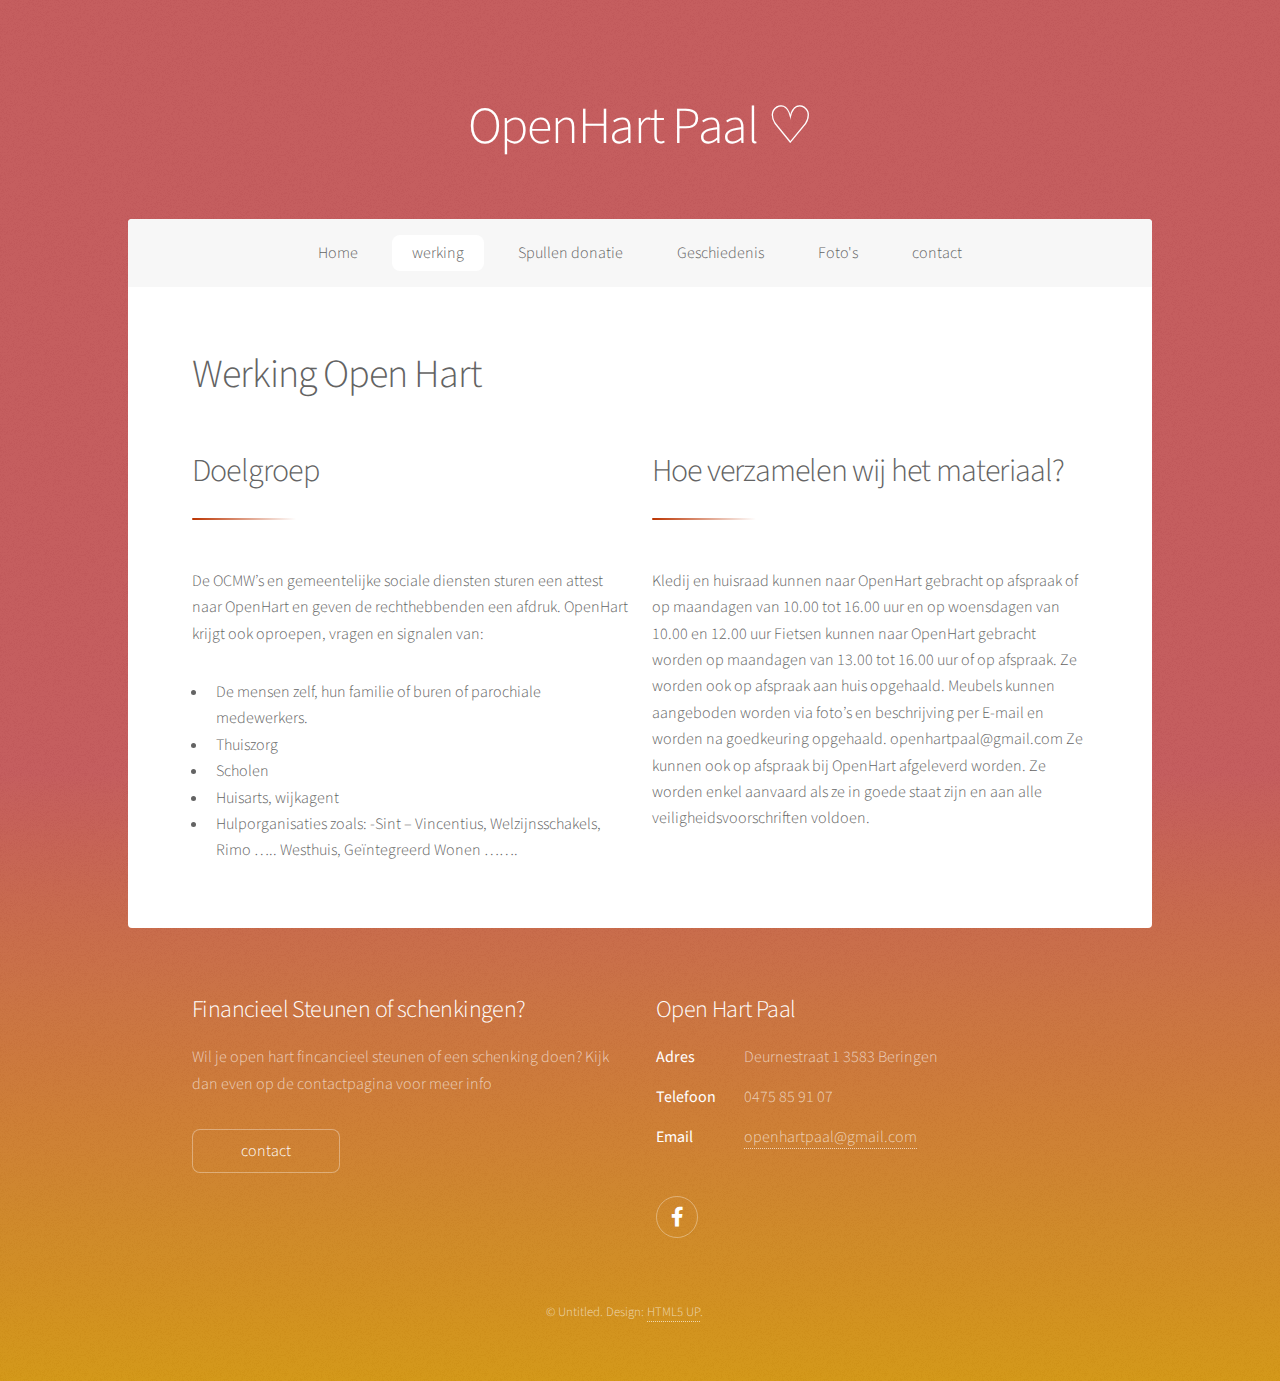
<file: werking.html>
<!DOCTYPE HTML>


<html>
<head>
    <title>Open Hart Paal ♡</title>
    <meta charset="utf-8"/>
    <meta name="viewport" content="width=device-width, initial-scale=1, user-scalable=no"/>
    <link rel="stylesheet" href="resources/css/main.css"/>
    <noscript>
        <link rel="stylesheet" href="resources/css/noscript.css"/>
    </noscript>
    <link rel="icon" type="image/x-icon" href="resources/images/favicon.ico">
</head>
<body class="is-preload">

<!-- Wrapper -->
<div id="wrapper">

    <!-- Header -->
    <header id="header" class="alt">
        <h1>OpenHart Paal ♡</h1>
    </header>

    <!-- Nav -->
    <nav id="nav">
        <ul>
            <li><a href="index.html">Home</a></li>
            <li><a href="#werking" class="active">werking</a></li>
            <li><a href="spullen_donatie.html">Spullen donatie</a></li>
            <li><a href="geschiedenis.html">Geschiedenis</a></li>
            <li><a href="fotos.html">Foto's</a></li>
            <li><a href="contact.html">contact</a></li>
        </ul>
    </nav>

    <!-- Main -->
    <div id="main">

        <section id="first" class="main werking">
            <header class="major">
                <h1>Werking Open Hart</h1>
            </header>
            <div class="row">

                <div class="col-6 col-12-medium">
                    <header class="major">
                        <h2>Doelgroep</h2>
                    </header>
                    <p>
                        De OCMW’s en gemeentelijke sociale diensten sturen een attest naar OpenHart en geven de
                        rechthebbenden een afdruk.
                        OpenHart krijgt ook oproepen, vragen en signalen van:
                    </p>
                    <ul>
                        <li> De mensen zelf, hun familie of buren of parochiale medewerkers.
                        </li>
                        <li>
                            Thuiszorg
                        </li>
                        <li>
                            Scholen
                        </li>
                        <li>
                            Huisarts, wijkagent
                        </li>
                        <li> Hulporganisaties zoals:
                            -Sint – Vincentius, Welzijnsschakels, Rimo …..
                            Westhuis, Geïntegreerd Wonen …….
                        </li>
                    </ul>
                </div>

                <div class="col-6 col-12-medium">
                    <header class="major">
                        <h2>Hoe verzamelen wij het materiaal?</h2>
                    </header>

                    <p>
                        Kledij en huisraad kunnen naar OpenHart gebracht op afspraak of op
                        maandagen van 10.00 tot 16.00 uur en op woensdagen van 10.00 en 12.00 uur


                        Fietsen kunnen naar OpenHart gebracht worden op maandagen van 13.00 tot 16.00 uur of op afspraak. Ze worden ook op afspraak aan huis opgehaald.
                        Meubels kunnen aangeboden worden via foto’s en beschrijving per E-mail en worden na goedkeuring opgehaald. openhartpaal@gmail.com
                        Ze kunnen ook op afspraak bij OpenHart afgeleverd worden. Ze worden enkel aanvaard als ze in goede staat zijn en aan alle veiligheidsvoorschriften voldoen.
                    </p>
                </div>

            </div>
        </section>

    </div>

    <!-- Footer -->
    <footer id="footer">
        <section>
            <h2>Financieel Steunen of schenkingen?</h2>
            <p>Wil je open hart fincancieel steunen of een schenking doen? Kijk dan even op de contactpagina voor meer info</p>
            <ul class="actions">
                <li><a href="contact.html" class="button">contact</a></li>
            </ul>
        </section>
        <section>
            <h2>Open Hart Paal</h2>
            <dl class="alt">
                <dt>Adres</dt>
                <dd>Deurnestraat 1
                    3583 Beringen
                </dd>
                <dt>Telefoon</dt>
                <dd>0475 85 91 07</dd>
                <dt>Email</dt>
                <dd><a href="mailto:openhartpaal@gmail.com">openhartpaal@gmail.com</a></dd>
            </dl>
            <ul class="icons">
                <li><a href="https://www.facebook.com/OpenHartvzw/" class="icon brands fa-facebook-f alt"><span
                        class="label">Facebook</span></a></li>
            </ul>
        </section>
        <p class="copyright">&copy; Untitled. Design: <a href="https://html5up.net">HTML5 UP</a>.</p>
    </footer>

</div>

<!-- Scripts -->
<script src="resources/js/jquery.min.js"></script>
<script src="resources/js/jquery.scrollex.min.js"></script>
<script src="resources/js/jquery.scrolly.min.js"></script>
<script src="resources/js/browser.min.js"></script>
<script src="resources/js/breakpoints.min.js"></script>
<script src="resources/js/util.js"></script>
<script src="resources/js/main.js"></script>

</body>
</html>
</file>
<file: resources/css/noscript.css>
/*
	Stellar by HTML5 UP
	html5up.net | @ajlkn
	Free for personal and commercial use under the CCA 3.0 license (html5up.net/license)
*/

/* Header */

	body.is-preload #header.alt > * {
		opacity: 1;
	}

	body.is-preload #header.alt .logo {
		-moz-transform: none;
		-webkit-transform: none;
		-ms-transform: none;
		transform: none;
	}
</file>
<file: resources/css/main.css>
@import url(fontawesome-all.min.css);
@import 'https://fonts.googleapis.com/css?family=Source+Sans+Pro:300,400';

/*
	Stellar by HTML5 UP
	html5up.net | @ajlkn
	Free for personal and commercial use under the CCA 3.0 license (html5up.net/license)
*/

html, body, div, span, applet, object,
iframe, h1, h2, h3, h4, h5, h6, p, blockquote,
pre, a, abbr, acronym, address, big, cite,
code, del, dfn, em, img, ins, kbd, q, s, samp,
small, strike, strong, sub, sup, tt, var, b,
u, i, center, dl, dt, dd, ol, ul, li, fieldset,
form, label, legend, table, caption, tbody,
tfoot, thead, tr, th, td, article, aside,
canvas, details, embed, figure, figcaption,
footer, header, hgroup, menu, nav, output, ruby,
section, summary, time, mark, audio, video {
    margin: 0;
    padding: 0;
    border: 0;
    font-size: 100%;
    font: inherit;
    vertical-align: baseline;
}

article, aside, details, figcaption, figure,
footer, header, hgroup, menu, nav, section {
    display: block;
}

body {
    line-height: 1;
}

ol, ul {
    list-style: none;
}

blockquote, q {
    quotes: none;
}

blockquote:before, blockquote:after, q:before, q:after {
    content: '';
    content: none;
}

table {
    border-collapse: collapse;
    border-spacing: 0;
}

body {
    -webkit-text-size-adjust: none;
}

mark {
    background-color: transparent;
    color: inherit;
}

input::-moz-focus-inner {
    border: 0;
    padding: 0;
}

input, select, textarea {
    -moz-appearance: none;
    -webkit-appearance: none;
    -ms-appearance: none;
    appearance: none;
}

/* Basic */

@-ms-viewport {
    width: device-width;
}

body {
    -ms-overflow-style: scrollbar;
}

@media screen and (max-width: 480px) {

    html, body {
        min-width: 320px;
    }

}

html {
    box-sizing: border-box;
}

*, *:before, *:after {
    box-sizing: inherit;
}

body {

    /*45deg, #e37682 15%, #5f4d93 85%)*/
    background-color: #935d8c;
    /*		background-image: url("images/overlay.png"), -moz-linear-gradient(45deg, #e37682 15%, #5f4d93 85%);
            background-image: url("images/overlay.png"), -webkit-linear-gradient(45deg, #e37682 15%, #5f4d93 85%);
            background-image: url("images/overlay.png"), -ms-linear-gradient(45deg, #e37682 15%, #5f4d93 85%); */
    background-image: url("images/overlay.png"), linear-gradient(180deg, rgba(199, 90, 90, 1) 56%, rgba(215, 152, 18, 1) 100%);;
}

body.is-preload *, body.is-preload *:before, body.is-preload *:after {
    -moz-animation: none !important;
    -webkit-animation: none !important;
    -ms-animation: none !important;
    animation: none !important;
    -moz-transition: none !important;
    -webkit-transition: none !important;
    -ms-transition: none !important;
    transition: none !important;
}

/* Type */

body {
    background-color: #935d8c;
    color: rgba(255, 255, 255, 0.65);
}

body, input, select, textarea {
    font-family: "Source Sans Pro", Helvetica, sans-serif;
    font-size: 17pt;
    font-weight: 300;
    line-height: 1.65;
}

/* contact */
#contactinfo {
   background-color: lightgray;
    border-radius: 15px;
    max-width: 60%;

}
#contactinfo p {
  padding-left:1em;
  padding-top: 1em;
  padding-bottom: 1em;
  color:black;
}
/*openingsuren*/
#openingsuren_hulpbehoevenden{

        background-color: lightblue;
        border-radius: 25px;
        padding-left:1em;
        padding-top: 1em;
        padding-bottom: 1em;
        color:black;

}

#openingsuren_schenkingen{
    background-color: lightyellow;
    border-radius: 25px;
    padding-left:1em;
    padding-top: 1em;
    padding-bottom: 1em;
    color:black;
}

/*openingsdagen */
table .openingsdagen
{
    padding:2em;
}
/* Carousel text */
.carousel-caption {
    background: rgba(0, 0, 0, 0.75);
    padding: 4px 8px;
    color: white;
}
/* embedded youtube links */
#reportage_vrt iframe {
    width: 100%;
    height: 600px;
    margin: auto;
    padding:5px;
}

/* sponsor logos*/
.sponsorImage {
    width: 90%;
    overflow: hidden;
}

@media screen and (max-width: 650px) {

    .sponsorImage {
        width: 60%;
        overflow: hidden;
        margin-top: 3em;
    }
}

.sponsorAlignContainer {
    display: flex;
    justify-content: center; /* Align horizontally */
    align-items: center;     /* Align vertically */
    height:100%;
    margin-top: 1em;
}


.sponsorAlignContainer a {
    display:block;
    border:none;
}


@media screen and (max-width: 1680px) {

    body, input, select, textarea {
        font-size: 14pt;
    }

}

@media screen and (max-width: 1280px) {

    body, input, select, textarea {
        font-size: 12pt;
    }

}

@media screen and (max-width: 360px) {

    body, input, select, textarea {
        font-size: 11pt;
    }

}

a {
    -moz-transition: color 0.2s ease, border-bottom 0.2s ease;
    -webkit-transition: color 0.2s ease, border-bottom 0.2s ease;
    -ms-transition: color 0.2s ease, border-bottom 0.2s ease;
    transition: color 0.2s ease, border-bottom 0.2s ease;
    text-decoration: none;
    border-bottom: dotted 1px;
    color: inherit;
}

a:hover {
    border-bottom-color: transparent;
}

strong, b {
    font-weight: 400;
}

em, i {
    font-style: italic;
}

p {
    margin: 0 0 2em 0;
}

p.content {
    -moz-columns: 20em 2;
    -webkit-columns: 20em 2;
    -ms-columns: 20em 2;
    columns: 20em 2;
    -moz-column-gap: 2em;
    -webkit-column-gap: 2em;
    -ms-column-gap: 2em;
    column-gap: 2em;
    text-align: justify;
}

h1, h2, h3, h4, h5, h6 {
    font-weight: 300;
    line-height: 1.5;
    margin: 0 0 0.7em 0;
    letter-spacing: -0.025em;
}

h1 a, h2 a, h3 a, h4 a, h5 a, h6 a {
    color: inherit;
    text-decoration: none;
}

h1 {
    font-size: 2.5em;
    line-height: 1.2;
}

h2 {
    font-size: 1.5em;
}

h3 {
    font-size: 1.25em;
}

h4 {
    font-size: 1.1em;
}

h5 {
    font-size: 0.9em;
}

h6 {
    font-size: 0.7em;
}

@media screen and (max-width: 736px) {

    h1 {
        font-size: 2em;
    }
    #contactinfo {
        max-width: 100%;
        text-align: left;
    }
}

sub {
    font-size: 0.8em;
    position: relative;
    top: 0.5em;
}

sup {
    font-size: 0.8em;
    position: relative;
    top: -0.5em;
}

blockquote {
    border-left: solid 4px;
    font-style: italic;
    margin: 0 0 2em 0;
    padding: 0.5em 0 0.5em 2em;
}

code {
    border-radius: 8px;
    border: solid 1px;
    font-family: "Courier New", monospace;
    font-size: 0.9em;
    margin: 0 0.25em;
    padding: 0.25em 0.65em;
}

pre {
    -webkit-overflow-scrolling: touch;
    font-family: "Courier New", monospace;
    font-size: 0.9em;
    margin: 0 0 2em 0;
}

pre code {
    display: block;
    line-height: 1.75;
    padding: 1em 1.5em;
    overflow-x: auto;
}

hr {
    border: 0;
    border-bottom: solid 1px;
    margin: 2em 0;
}

hr.major {
    margin: 3em 0;
}

.align-left {
    text-align: left;
}

.align-center {
    text-align: center;
}

.align-right {
    text-align: right;
}

input, select, textarea {
    color: #ffffff;
}

a:hover {
    color: #ffffff;
}

strong, b {
    color: #ffffff;
}

h1, h2, h3, h4, h5, h6 {
    color: #ffffff;
}

blockquote {
    border-left-color: rgba(255, 255, 255, 0.35);
}

code {
    background: rgba(255, 255, 255, 0.075);
    border-color: rgba(255, 255, 255, 0.35);
}

hr {
    border-bottom-color: rgba(255, 255, 255, 0.35);
}

/* Row */

.row {
    display: flex;
    flex-wrap: wrap;
    box-sizing: border-box;
    align-items: stretch;
}

.row > * {
    box-sizing: border-box;
}

.row.gtr-uniform > * > :last-child {
    margin-bottom: 0;
}

.row.aln-left {
    justify-content: flex-start;
}

.row.aln-center {
    justify-content: center;
}

.row.aln-right {
    justify-content: flex-end;
}

.row.aln-top {
    align-items: flex-start;
}

.row.aln-middle {
    align-items: center;
}

.row.aln-bottom {
    align-items: flex-end;
}

.row > .imp {
    order: -1;
}

.row > .col-1 {
    width: 8.33333%;
}

.row > .off-1 {
    margin-left: 8.33333%;
}

.row > .col-2 {
    width: 16.66667%;
}

.row > .off-2 {
    margin-left: 16.66667%;
}

.row > .col-3 {
    width: 25%;
}

.row > .off-3 {
    margin-left: 25%;
}

.row > .col-4 {
    width: 33.33333%;
}

.row > .off-4 {
    margin-left: 33.33333%;
}

.row > .col-5 {
    width: 41.66667%;
}

.row > .off-5 {
    margin-left: 41.66667%;
}

.row > .col-6 {
    width: 50%;
}

.row > .off-6 {
    margin-left: 50%;
}

.row > .col-7 {
    width: 58.33333%;
}

.row > .off-7 {
    margin-left: 58.33333%;
}

.row > .col-8 {
    width: 66.66667%;
}

.row > .off-8 {
    margin-left: 66.66667%;
}

.row > .col-9 {
    width: 75%;
}

.row > .off-9 {
    margin-left: 75%;
}

.row > .col-10 {
    width: 83.33333%;
}

.row > .off-10 {
    margin-left: 83.33333%;
}

.row > .col-11 {
    width: 91.66667%;
}

.row > .off-11 {
    margin-left: 91.66667%;
}

.row > .col-12 {
    width: 100%;
}

.row > .off-12 {
    margin-left: 100%;
}

.row.gtr-0 {
    margin-top: 0;
    margin-left: 0em;
}

.row.gtr-0 > * {
    padding: 0 0 0 0em;
}

.row.gtr-0.gtr-uniform {
    margin-top: 0em;
}

.row.gtr-0.gtr-uniform > * {
    padding-top: 0em;
}

.row.gtr-25 {
    margin-top: 0;
    margin-left: -0.375em;
}

.row.gtr-25 > * {
    padding: 0 0 0 0.375em;
}

.row.gtr-25.gtr-uniform {
    margin-top: -0.375em;
}

.row.gtr-25.gtr-uniform > * {
    padding-top: 0.375em;
}

.row.gtr-50 {
    margin-top: 0;
    margin-left: -0.75em;
}

.row.gtr-50 > * {
    padding: 0 0 0 0.75em;
}

.row.gtr-50.gtr-uniform {
    margin-top: -0.75em;
}

.row.gtr-50.gtr-uniform > * {
    padding-top: 0.75em;
}

.row {
    margin-top: 0;
    margin-left: 0;
    /*margin-left: -1.5em;*/
}

.row > * {
    padding: 0 0 0 1.5em;
}

.row.gtr-uniform {
    margin-top: -1.5em;
}

.row.gtr-uniform > * {
    padding-top: 1.5em;
}

.row.gtr-150 {
    margin-top: 0;
    margin-left: -2.25em;
}

.row.gtr-150 > * {
    padding: 0 0 0 2.25em;
}

.row.gtr-150.gtr-uniform {
    margin-top: -2.25em;
}

.row.gtr-150.gtr-uniform > * {
    padding-top: 2.25em;
}

.row.gtr-200 {
    margin-top: 0;
    margin-left: -3em;
}

.row.gtr-200 > * {
    padding: 0 0 0 3em;
}

.row.gtr-200.gtr-uniform {
    margin-top: -3em;
}

.row.gtr-200.gtr-uniform > * {
    padding-top: 3em;
}

@media screen and (max-width: 3000px) {

    .row {
        display: flex;
        flex-wrap: wrap;
        box-sizing: border-box;
        align-items: stretch;
    }

    .row > * {
        box-sizing: border-box;
    }

    .row.gtr-uniform > * > :last-child {
        margin-bottom: 0;
    }

    .row.aln-left {
        justify-content: flex-start;
    }

    .row.aln-center {
        justify-content: center;
    }

    .row.aln-right {
        justify-content: flex-end;
    }

    .row.aln-top {
        align-items: flex-start;
    }

    .row.aln-middle {
        align-items: center;
    }

    .row.aln-bottom {
        align-items: flex-end;
    }

    .row > .imp-xlarge {
        order: -1;
    }

    .row > .col-1-xlarge {
        width: 8.33333%;
    }

    .row > .off-1-xlarge {
        margin-left: 8.33333%;
    }

    .row > .col-2-xlarge {
        width: 16.66667%;
    }

    .row > .off-2-xlarge {
        margin-left: 16.66667%;
    }

    .row > .col-3-xlarge {
        width: 25%;
    }

    .row > .off-3-xlarge {
        margin-left: 25%;
    }

    .row > .col-4-xlarge {
        width: 33.33333%;
    }

    .row > .off-4-xlarge {
        margin-left: 33.33333%;
    }

    .row > .col-5-xlarge {
        width: 41.66667%;
    }

    .row > .off-5-xlarge {
        margin-left: 41.66667%;
    }

    .row > .col-6-xlarge {
        width: 50%;
    }

    .row > .off-6-xlarge {
        margin-left: 50%;
    }

    .row > .col-7-xlarge {
        width: 58.33333%;
    }

    .row > .off-7-xlarge {
        margin-left: 58.33333%;
    }

    .row > .col-8-xlarge {
        width: 66.66667%;
    }

    .row > .off-8-xlarge {
        margin-left: 66.66667%;
    }

    .row > .col-9-xlarge {
        width: 75%;
    }

    .row > .off-9-xlarge {
        margin-left: 75%;
    }

    .row > .col-10-xlarge {
        width: 83.33333%;
    }

    .row > .off-10-xlarge {
        margin-left: 83.33333%;
    }

    .row > .col-11-xlarge {
        width: 91.66667%;
    }

    .row > .off-11-xlarge {
        margin-left: 91.66667%;
    }

    .row > .col-12-xlarge {
        width: 100%;
    }

    .row > .off-12-xlarge {
        margin-left: 100%;
    }

    .row.gtr-0 {
        margin-top: 0;
        margin-left: 0em;
    }

    .row.gtr-0 > * {
        padding: 0 0 0 0em;
    }

    .row.gtr-0.gtr-uniform {
        margin-top: 0em;
    }

    .row.gtr-0.gtr-uniform > * {
        padding-top: 0em;
    }

    .row.gtr-25 {
        margin-top: 0;
        margin-left: -0.375em;
    }

    .row.gtr-25 > * {
        padding: 0 0 0 0.375em;
    }

    .row.gtr-25.gtr-uniform {
        margin-top: -0.375em;
    }

    .row.gtr-25.gtr-uniform > * {
        padding-top: 0.375em;
    }

    .row.gtr-50 {
        margin-top: 0;
        margin-left: -0.75em;
    }

    .row.gtr-50 > * {
        padding: 0 0 0 0.75em;
    }

    .row.gtr-50.gtr-uniform {
        margin-top: -0.75em;
    }

    .row.gtr-50.gtr-uniform > * {
        padding-top: 0.75em;
    }

    .row {
        margin-top: 0;
        margin-left: -1.5em;
    }

    .row > * {
        padding: 0 0 0 1.5em;
    }

    .row.gtr-uniform {
        margin-top: -1.5em;
    }

    .row.gtr-uniform > * {
        padding-top: 1.5em;
    }

    .row.gtr-150 {
        margin-top: 0;
        margin-left: -2.25em;
    }

    .row.gtr-150 > * {
        padding: 0 0 0 2.25em;
    }

    .row.gtr-150.gtr-uniform {
        margin-top: -2.25em;
    }

    .row.gtr-150.gtr-uniform > * {
        padding-top: 2.25em;
    }

    .row.gtr-200 {
        margin-top: 0;
        margin-left: -3em;
    }

    .row.gtr-200 > * {
        padding: 0 0 0 3em;
    }

    .row.gtr-200.gtr-uniform {
        margin-top: -3em;
    }

    .row.gtr-200.gtr-uniform > * {
        padding-top: 3em;
    }

}

@media screen and (max-width: 1280px) {

    .row {
        display: flex;
        flex-wrap: wrap;
        box-sizing: border-box;
        align-items: stretch;
    }

    .row > * {
        box-sizing: border-box;
    }

    .row.gtr-uniform > * > :last-child {
        margin-bottom: 0;
    }

    .row.aln-left {
        justify-content: flex-start;
    }

    .row.aln-center {
        justify-content: center;
    }

    .row.aln-right {
        justify-content: flex-end;
    }

    .row.aln-top {
        align-items: flex-start;
    }

    .row.aln-middle {
        align-items: center;
    }

    .row.aln-bottom {
        align-items: flex-end;
    }

    .row > .imp-large {
        order: -1;
    }

    .row > .col-1-large {
        width: 8.33333%;
    }

    .row > .off-1-large {
        margin-left: 8.33333%;
    }

    .row > .col-2-large {
        width: 16.66667%;
    }

    .row > .off-2-large {
        margin-left: 16.66667%;
    }

    .row > .col-3-large {
        width: 25%;
    }

    .row > .off-3-large {
        margin-left: 25%;
    }

    .row > .col-4-large {
        width: 33.33333%;
    }

    .row > .off-4-large {
        margin-left: 33.33333%;
    }

    .row > .col-5-large {
        width: 41.66667%;
    }

    .row > .off-5-large {
        margin-left: 41.66667%;
    }

    .row > .col-6-large {
        width: 50%;
    }

    .row > .off-6-large {
        margin-left: 50%;
    }

    .row > .col-7-large {
        width: 58.33333%;
    }

    .row > .off-7-large {
        margin-left: 58.33333%;
    }

    .row > .col-8-large {
        width: 66.66667%;
    }

    .row > .off-8-large {
        margin-left: 66.66667%;
    }

    .row > .col-9-large {
        width: 75%;
    }

    .row > .off-9-large {
        margin-left: 75%;
    }

    .row > .col-10-large {
        width: 83.33333%;
    }

    .row > .off-10-large {
        margin-left: 83.33333%;
    }

    .row > .col-11-large {
        width: 91.66667%;
    }

    .row > .off-11-large {
        margin-left: 91.66667%;
    }

    .row > .col-12-large {
        width: 100%;
    }

    .row > .off-12-large {
        margin-left: 100%;
    }

    .row.gtr-0 {
        margin-top: 0;
        margin-left: 0em;
    }

    .row.gtr-0 > * {
        padding: 0 0 0 0em;
    }

    .row.gtr-0.gtr-uniform {
        margin-top: 0em;
    }

    .row.gtr-0.gtr-uniform > * {
        padding-top: 0em;
    }

    .row.gtr-25 {
        margin-top: 0;
        margin-left: -0.375em;
    }

    .row.gtr-25 > * {
        padding: 0 0 0 0.375em;
    }

    .row.gtr-25.gtr-uniform {
        margin-top: -0.375em;
    }

    .row.gtr-25.gtr-uniform > * {
        padding-top: 0.375em;
    }

    .row.gtr-50 {
        margin-top: 0;
        margin-left: -0.75em;
    }

    .row.gtr-50 > * {
        padding: 0 0 0 0.75em;
    }

    .row.gtr-50.gtr-uniform {
        margin-top: -0.75em;
    }

    .row.gtr-50.gtr-uniform > * {
        padding-top: 0.75em;
    }

    .row {
        margin-top: 0;
        margin-left: -1.5em;
    }

    .row > * {
        padding: 0 0 0 1.5em;
    }

    .row.gtr-uniform {
        margin-top: -1.5em;
    }

    .row.gtr-uniform > * {
        padding-top: 1.5em;
    }

    .row.gtr-150 {
        margin-top: 0;
        margin-left: -2.25em;
    }

    .row.gtr-150 > * {
        padding: 0 0 0 2.25em;
    }

    .row.gtr-150.gtr-uniform {
        margin-top: -2.25em;
    }

    .row.gtr-150.gtr-uniform > * {
        padding-top: 2.25em;
    }

    .row.gtr-200 {
        margin-top: 0;
        margin-left: -3em;
    }

    .row.gtr-200 > * {
        padding: 0 0 0 3em;
    }

    .row.gtr-200.gtr-uniform {
        margin-top: -3em;
    }

    .row.gtr-200.gtr-uniform > * {
        padding-top: 3em;
    }

}

@media screen and (max-width: 980px) {

    .row {
        display: flex;
        flex-wrap: wrap;
        box-sizing: border-box;
        align-items: stretch;
    }

    .row > * {
        box-sizing: border-box;
    }

    .row.gtr-uniform > * > :last-child {
        margin-bottom: 0;
    }

    .row.aln-left {
        justify-content: flex-start;
    }

    .row.aln-center {
        justify-content: center;
    }

    .row.aln-right {
        justify-content: flex-end;
    }

    .row.aln-top {
        align-items: flex-start;
    }

    .row.aln-middle {
        align-items: center;
    }

    .row.aln-bottom {
        align-items: flex-end;
    }

    .row > .imp-medium {
        order: -1;
    }

    .row > .col-1-medium {
        width: 8.33333%;
    }

    .row > .off-1-medium {
        margin-left: 8.33333%;
    }

    .row > .col-2-medium {
        width: 16.66667%;
    }

    .row > .off-2-medium {
        margin-left: 16.66667%;
    }

    .row > .col-3-medium {
        width: 25%;
    }

    .row > .off-3-medium {
        margin-left: 25%;
    }

    .row > .col-4-medium {
        width: 33.33333%;
    }

    .row > .off-4-medium {
        margin-left: 33.33333%;
    }

    .row > .col-5-medium {
        width: 41.66667%;
    }

    .row > .off-5-medium {
        margin-left: 41.66667%;
    }

    .row > .col-6-medium {
        width: 50%;
    }

    .row > .off-6-medium {
        margin-left: 50%;
    }

    .row > .col-7-medium {
        width: 58.33333%;
    }

    .row > .off-7-medium {
        margin-left: 58.33333%;
    }

    .row > .col-8-medium {
        width: 66.66667%;
    }

    .row > .off-8-medium {
        margin-left: 66.66667%;
    }

    .row > .col-9-medium {
        width: 75%;
    }

    .row > .off-9-medium {
        margin-left: 75%;
    }

    .row > .col-10-medium {
        width: 83.33333%;
    }

    .row > .off-10-medium {
        margin-left: 83.33333%;
    }

    .row > .col-11-medium {
        width: 91.66667%;
    }

    .row > .off-11-medium {
        margin-left: 91.66667%;
    }

    .row > .col-12-medium {
        width: 100%;
    }

    .row > .off-12-medium {
        margin-left: 100%;
    }

    .row.gtr-0 {
        margin-top: 0;
        margin-left: 0em;
    }

    .row.gtr-0 > * {
        padding: 0 0 0 0em;
    }

    .row.gtr-0.gtr-uniform {
        margin-top: 0em;
    }

    .row.gtr-0.gtr-uniform > * {
        padding-top: 0em;
    }

    .row.gtr-25 {
        margin-top: 0;
        margin-left: -0.375em;
    }

    .row.gtr-25 > * {
        padding: 0 0 0 0.375em;
    }

    .row.gtr-25.gtr-uniform {
        margin-top: -0.375em;
    }

    .row.gtr-25.gtr-uniform > * {
        padding-top: 0.375em;
    }

    .row.gtr-50 {
        margin-top: 0;
        margin-left: -0.75em;
    }

    .row.gtr-50 > * {
        padding: 0 0 0 0.75em;
    }

    .row.gtr-50.gtr-uniform {
        margin-top: -0.75em;
    }

    .row.gtr-50.gtr-uniform > * {
        padding-top: 0.75em;
    }

    .row {
        margin-top: 0;
        margin-left: -1.5em;
    }

    .row > * {
        padding: 0 0 0 1.5em;
    }

    .row.gtr-uniform {
        margin-top: -1.5em;
    }

    .row.gtr-uniform > * {
        padding-top: 1.5em;
    }

    .row.gtr-150 {
        margin-top: 0;
        margin-left: -2.25em;
    }

    .row.gtr-150 > * {
        padding: 0 0 0 2.25em;
    }

    .row.gtr-150.gtr-uniform {
        margin-top: -2.25em;
    }

    .row.gtr-150.gtr-uniform > * {
        padding-top: 2.25em;
    }

    .row.gtr-200 {
        margin-top: 0;
        margin-left: -3em;
    }

    .row.gtr-200 > * {
        padding: 0 0 0 3em;
    }

    .row.gtr-200.gtr-uniform {
        margin-top: -3em;
    }

    .row.gtr-200.gtr-uniform > * {
        padding-top: 3em;
    }

}

@media screen and (max-width: 736px) {

    .row {
        display: flex;
        flex-wrap: wrap;
        box-sizing: border-box;
        align-items: stretch;
    }

    .row > * {
        box-sizing: border-box;
    }

    .row.gtr-uniform > * > :last-child {
        margin-bottom: 0;
    }

    .row.aln-left {
        justify-content: flex-start;
    }

    .row.aln-center {
        justify-content: center;
    }

    .row.aln-right {
        justify-content: flex-end;
    }

    .row.aln-top {
        align-items: flex-start;
    }

    .row.aln-middle {
        align-items: center;
    }

    .row.aln-bottom {
        align-items: flex-end;
    }

    .row > .imp-small {
        order: -1;
    }

    .row > .col-1-small {
        width: 8.33333%;
    }

    .row > .off-1-small {
        margin-left: 8.33333%;
    }

    .row > .col-2-small {
        width: 16.66667%;
    }

    .row > .off-2-small {
        margin-left: 16.66667%;
    }

    .row > .col-3-small {
        width: 25%;
    }

    .row > .off-3-small {
        margin-left: 25%;
    }

    .row > .col-4-small {
        width: 33.33333%;
    }

    .row > .off-4-small {
        margin-left: 33.33333%;
    }

    .row > .col-5-small {
        width: 41.66667%;
    }

    .row > .off-5-small {
        margin-left: 41.66667%;
    }

    .row > .col-6-small {
        width: 50%;
    }

    .row > .off-6-small {
        margin-left: 50%;
    }

    .row > .col-7-small {
        width: 58.33333%;
    }

    .row > .off-7-small {
        margin-left: 58.33333%;
    }

    .row > .col-8-small {
        width: 66.66667%;
    }

    .row > .off-8-small {
        margin-left: 66.66667%;
    }

    .row > .col-9-small {
        width: 75%;
    }

    .row > .off-9-small {
        margin-left: 75%;
    }

    .row > .col-10-small {
        width: 83.33333%;
    }

    .row > .off-10-small {
        margin-left: 83.33333%;
    }

    .row > .col-11-small {
        width: 91.66667%;
    }

    .row > .off-11-small {
        margin-left: 91.66667%;
    }

    .row > .col-12-small {
        width: 100%;
    }

    .row > .off-12-small {
        margin-left: 100%;
    }

    .row.gtr-0 {
        margin-top: 0;
        margin-left: 0em;
    }

    .row.gtr-0 > * {
        padding: 0 0 0 0em;
    }

    .row.gtr-0.gtr-uniform {
        margin-top: 0em;
    }

    .row.gtr-0.gtr-uniform > * {
        padding-top: 0em;
    }

    .row.gtr-25 {
        margin-top: 0;
        margin-left: -0.25em;
    }

    .row.gtr-25 > * {
        padding: 0 0 0 0.25em;
    }

    .row.gtr-25.gtr-uniform {
        margin-top: -0.25em;
    }

    .row.gtr-25.gtr-uniform > * {
        padding-top: 0.25em;
    }

    .row.gtr-50 {
        margin-top: 0;
        margin-left: -0.5em;
    }

    .row.gtr-50 > * {
        padding: 0 0 0 0.5em;
    }

    .row.gtr-50.gtr-uniform {
        margin-top: -0.5em;
    }

    .row.gtr-50.gtr-uniform > * {
        padding-top: 0.5em;
    }

    .row {
        margin-top: 0;
        margin-left: -1em;
    }

    .row > * {
        padding: 0 0 0 1em;
    }

    .row.gtr-uniform {
        margin-top: -1em;
    }

    .row.gtr-uniform > * {
        padding-top: 1em;
    }

    .row.gtr-150 {
        margin-top: 0;
        margin-left: -1.5em;
    }

    .row.gtr-150 > * {
        padding: 0 0 0 1.5em;
    }

    .row.gtr-150.gtr-uniform {
        margin-top: -1.5em;
    }

    .row.gtr-150.gtr-uniform > * {
        padding-top: 1.5em;
    }

    .row.gtr-200 {
        margin-top: 0;
        margin-left: -2em;
    }

    .row.gtr-200 > * {
        padding: 0 0 0 2em;
    }

    .row.gtr-200.gtr-uniform {
        margin-top: -2em;
    }

    .row.gtr-200.gtr-uniform > * {
        padding-top: 2em;
    }

}

@media screen and (max-width: 480px) {

    .row {
        display: flex;
        flex-wrap: wrap;
        box-sizing: border-box;
        align-items: stretch;
    }

    .row > * {
        box-sizing: border-box;
    }

    .row.gtr-uniform > * > :last-child {
        margin-bottom: 0;
    }

    .row.aln-left {
        justify-content: flex-start;
    }

    .row.aln-center {
        justify-content: center;
    }

    .row.aln-right {
        justify-content: flex-end;
    }

    .row.aln-top {
        align-items: flex-start;
    }

    .row.aln-middle {
        align-items: center;
    }

    .row.aln-bottom {
        align-items: flex-end;
    }

    .row > .imp-xsmall {
        order: -1;
    }

    .row > .col-1-xsmall {
        width: 8.33333%;
    }

    .row > .off-1-xsmall {
        margin-left: 8.33333%;
    }

    .row > .col-2-xsmall {
        width: 16.66667%;
    }

    .row > .off-2-xsmall {
        margin-left: 16.66667%;
    }

    .row > .col-3-xsmall {
        width: 25%;
    }

    .row > .off-3-xsmall {
        margin-left: 25%;
    }

    .row > .col-4-xsmall {
        width: 33.33333%;
    }

    .row > .off-4-xsmall {
        margin-left: 33.33333%;
    }

    .row > .col-5-xsmall {
        width: 41.66667%;
    }

    .row > .off-5-xsmall {
        margin-left: 41.66667%;
    }

    .row > .col-6-xsmall {
        width: 50%;
    }

    .row > .off-6-xsmall {
        margin-left: 50%;
    }

    .row > .col-7-xsmall {
        width: 58.33333%;
    }

    .row > .off-7-xsmall {
        margin-left: 58.33333%;
    }

    .row > .col-8-xsmall {
        width: 66.66667%;
    }

    .row > .off-8-xsmall {
        margin-left: 66.66667%;
    }

    .row > .col-9-xsmall {
        width: 75%;
    }

    .row > .off-9-xsmall {
        margin-left: 75%;
    }

    .row > .col-10-xsmall {
        width: 83.33333%;
    }

    .row > .off-10-xsmall {
        margin-left: 83.33333%;
    }

    .row > .col-11-xsmall {
        width: 91.66667%;
    }

    .row > .off-11-xsmall {
        margin-left: 91.66667%;
    }

    .row > .col-12-xsmall {
        width: 100%;
    }

    .row > .off-12-xsmall {
        margin-left: 100%;
    }

    .row.gtr-0 {
        margin-top: 0;
        margin-left: 0em;
    }

    .row.gtr-0 > * {
        padding: 0 0 0 0em;
    }

    .row.gtr-0.gtr-uniform {
        margin-top: 0em;
    }

    .row.gtr-0.gtr-uniform > * {
        padding-top: 0em;
    }

    .row.gtr-25 {
        margin-top: 0;
        margin-left: -0.3125em;
    }

    .row.gtr-25 > * {
        padding: 0 0 0 0.3125em;
    }

    .row.gtr-25.gtr-uniform {
        margin-top: -0.3125em;
    }

    .row.gtr-25.gtr-uniform > * {
        padding-top: 0.3125em;
    }

    .row.gtr-50 {
        margin-top: 0;
        margin-left: -0.625em;
    }

    .row.gtr-50 > * {
        padding: 0 0 0 0.625em;
    }

    .row.gtr-50.gtr-uniform {
        margin-top: -0.625em;
    }

    .row.gtr-50.gtr-uniform > * {
        padding-top: 0.625em;
    }

    .row {
        margin-top: 0;
        margin-left: -1.25em;
    }

    .row > * {
        padding: 0 0 0 1.25em;
    }

    .row.gtr-uniform {
        margin-top: -1.25em;
    }

    .row.gtr-uniform > * {
        padding-top: 1.25em;
    }

    .row.gtr-150 {
        margin-top: 0;
        margin-left: -1.875em;
    }

    .row.gtr-150 > * {
        padding: 0 0 0 1.875em;
    }

    .row.gtr-150.gtr-uniform {
        margin-top: -1.875em;
    }

    .row.gtr-150.gtr-uniform > * {
        padding-top: 1.875em;
    }

    .row.gtr-200 {
        margin-top: 0;
        margin-left: -2.5em;
    }

    .row.gtr-200 > * {
        padding: 0 0 0 2.5em;
    }

    .row.gtr-200.gtr-uniform {
        margin-top: -2.5em;
    }

    .row.gtr-200.gtr-uniform > * {
        padding-top: 2.5em;
    }

}

/* Box */

.box {
    border-radius: 8px;
    border: solid;
    margin-bottom: 2em;
    padding: 1.5em;
}

.box > :last-child,
.box > :last-child > :last-child,
.box > :last-child > :last-child > :last-child {
    margin-bottom: 0;
}

.box.alt {
    border: 0;
    border-radius: 0;
    padding: 0;
}

.box {
    border-color: rgba(255, 255, 255, 0.35);
}

/* Button */

input[type="submit"],
input[type="reset"],
input[type="button"],
button,
.button {
    -moz-appearance: none;
    -webkit-appearance: none;
    -ms-appearance: none;
    appearance: none;
    -moz-transition: background-color 0.2s ease-in-out, color 0.2s ease-in-out;
    -webkit-transition: background-color 0.2s ease-in-out, color 0.2s ease-in-out;
    -ms-transition: background-color 0.2s ease-in-out, color 0.2s ease-in-out;
    transition: background-color 0.2s ease-in-out, color 0.2s ease-in-out;
    border-radius: 8px;
    border: 0;
    cursor: pointer;
    display: inline-block;
    font-weight: 300;
    height: 2.75em;
    line-height: 2.75em;
    min-width: 9.25em;
    padding: 0 1.5em;
    text-align: center;
    text-decoration: none;
    white-space: nowrap;
}

input[type="submit"].icon,
input[type="reset"].icon,
input[type="button"].icon,
button.icon,
.button.icon {
    padding-left: 1.35em;
}

input[type="submit"].icon:before,
input[type="reset"].icon:before,
input[type="button"].icon:before,
button.icon:before,
.button.icon:before {
    margin-right: 0.5em;
}

input[type="submit"].fit,
input[type="reset"].fit,
input[type="button"].fit,
button.fit,
.button.fit {
    width: 100%;
}

input[type="submit"].small,
input[type="reset"].small,
input[type="button"].small,
button.small,
.button.small {
    font-size: 0.8em;
}

input[type="submit"].large,
input[type="reset"].large,
input[type="button"].large,
button.large,
.button.large {
    font-size: 1.35em;
}

input[type="submit"].disabled, input[type="submit"]:disabled,
input[type="reset"].disabled,
input[type="reset"]:disabled,
input[type="button"].disabled,
input[type="button"]:disabled,
button.disabled,
button:disabled,
.button.disabled,
.button:disabled {
    pointer-events: none;
    opacity: 0.25;
}

@media screen and (max-width: 736px) {

    input[type="submit"],
    input[type="reset"],
    input[type="button"],
    button,
    .button {
        min-width: 0;
    }

}

input[type="submit"],
input[type="reset"],
input[type="button"],
button,
.button {
    background-color: transparent;
    box-shadow: inset 0 0 0 1px rgba(255, 255, 255, 0.35);
    color: #ffffff !important;
}

input[type="submit"]:hover,
input[type="reset"]:hover,
input[type="button"]:hover,
button:hover,
.button:hover {
    background-color: rgba(255, 255, 255, 0.075);
}

input[type="submit"]:active,
input[type="reset"]:active,
input[type="button"]:active,
button:active,
.button:active {
    background-color: rgba(255, 255, 255, 0.2);
}

input[type="submit"].icon:before,
input[type="reset"].icon:before,
input[type="button"].icon:before,
button.icon:before,
.button.icon:before {
    color: rgba(255, 255, 255, 0.5);
}

input[type="submit"].primary,
input[type="reset"].primary,
input[type="button"].primary,
button.primary,
.button.primary {
    background-color: #8cc9f0;
    color: #ffffff !important;
    box-shadow: none;
}

input[type="submit"].primary:hover,
input[type="reset"].primary:hover,
input[type="button"].primary:hover,
button.primary:hover,
.button.primary:hover {
    background-color: #9acff2;
}

input[type="submit"].primary:active,
input[type="reset"].primary:active,
input[type="button"].primary:active,
button.primary:active,
.button.primary:active {
    background-color: #7ec3ee;
}

input[type="submit"].primary.icon:before,
input[type="reset"].primary.icon:before,
input[type="button"].primary.icon:before,
button.primary.icon:before,
.button.primary.icon:before {
    color: #ffffff !important;
}

/* Form */

form {
    margin: 0 0 2em 0;
}

label {
    display: block;
    font-size: 0.9em;
    font-weight: 400;
    margin: 0 0 1em 0;
}

input[type="text"],
input[type="password"],
input[type="email"],
select,
textarea {
    -moz-appearance: none;
    -webkit-appearance: none;
    -ms-appearance: none;
    appearance: none;
    border-radius: 8px;
    border: solid 1px;
    color: inherit;
    display: block;
    outline: 0;
    padding: 0 1em;
    text-decoration: none;
    width: 100%;
}

input[type="text"]:invalid,
input[type="password"]:invalid,
input[type="email"]:invalid,
select:invalid,
textarea:invalid {
    box-shadow: none;
}

select {
    background-size: 1.25rem;
    background-repeat: no-repeat;
    background-position: calc(100% - 1rem) center;
    height: 2.75em;
    padding-right: 2.75em;
    text-overflow: ellipsis;
}

select:focus::-ms-value {
    background-color: transparent;
}

select::-ms-expand {
    display: none;
}

input[type="text"],
input[type="password"],
input[type="email"],
select {
    height: 2.75em;
}

textarea {
    padding: 0.75em 1em;
}

input[type="checkbox"],
input[type="radio"] {
    -moz-appearance: none;
    -webkit-appearance: none;
    -ms-appearance: none;
    appearance: none;
    display: block;
    float: left;
    margin-right: -2em;
    opacity: 0;
    width: 1em;
    z-index: -1;
}

input[type="checkbox"] + label,
input[type="radio"] + label {
    text-decoration: none;
    cursor: pointer;
    display: inline-block;
    font-size: 1em;
    font-weight: 300;
    padding-left: 2.4em;
    padding-right: 0.75em;
    position: relative;
}

input[type="checkbox"] + label:before,
input[type="radio"] + label:before {
    -moz-osx-font-smoothing: grayscale;
    -webkit-font-smoothing: antialiased;
    display: inline-block;
    font-style: normal;
    font-variant: normal;
    text-rendering: auto;
    line-height: 1;
    text-transform: none !important;
    font-family: 'Font Awesome 5 Free';
    font-weight: 900;
}

input[type="checkbox"] + label:before,
input[type="radio"] + label:before {
    border-radius: 8px;
    border: solid 1px;
    content: '';
    display: inline-block;
    font-size: 0.8em;
    height: 2.0625em;
    left: 0;
    line-height: 2.0625em;
    position: absolute;
    text-align: center;
    top: 0;
    width: 2.0625em;
}

input[type="checkbox"]:checked + label:before,
input[type="radio"]:checked + label:before {
    content: '\f00c';
}

input[type="checkbox"] + label:before {
    border-radius: 8px;
}

input[type="radio"] + label:before {
    border-radius: 100%;
}

::-webkit-input-placeholder {
    opacity: 1.0;
}

:-moz-placeholder {
    opacity: 1.0;
}

::-moz-placeholder {
    opacity: 1.0;
}

:-ms-input-placeholder {
    opacity: 1.0;
}

label {
    color: #ffffff;
}

input[type="text"],
input[type="password"],
input[type="email"],
select,
textarea {
    background-color: rgba(255, 255, 255, 0.075);
    border-color: rgba(255, 255, 255, 0.35);
}

input[type="text"]:focus,
input[type="password"]:focus,
input[type="email"]:focus,
select:focus,
textarea:focus {
    border-color: #8cc9f0;
    box-shadow: 0 0 0 1px #8cc9f0;
}

select {
    background-image: url("data:image/svg+xml;charset=utf8,%3Csvg xmlns='http://www.w3.org/2000/svg' width='40' height='40' preserveAspectRatio='none' viewBox='0 0 40 40'%3E%3Cpath d='M9.4,12.3l10.4,10.4l10.4-10.4c0.2-0.2,0.5-0.4,0.9-0.4c0.3,0,0.6,0.1,0.9,0.4l3.3,3.3c0.2,0.2,0.4,0.5,0.4,0.9 c0,0.4-0.1,0.6-0.4,0.9L20.7,31.9c-0.2,0.2-0.5,0.4-0.9,0.4c-0.3,0-0.6-0.1-0.9-0.4L4.3,17.3c-0.2-0.2-0.4-0.5-0.4-0.9 c0-0.4,0.1-0.6,0.4-0.9l3.3-3.3c0.2-0.2,0.5-0.4,0.9-0.4S9.1,12.1,9.4,12.3z' fill='rgba(255, 255, 255, 0.35)' /%3E%3C/svg%3E");
}

select option {
    color: #ffffff;
    background: #935d8c;
}

input[type="checkbox"] + label,
input[type="radio"] + label {
    color: rgba(255, 255, 255, 0.65);
}

input[type="checkbox"] + label:before,
input[type="radio"] + label:before {
    background: rgba(255, 255, 255, 0.075);
    border-color: rgba(255, 255, 255, 0.35);
}

input[type="checkbox"]:checked + label:before,
input[type="radio"]:checked + label:before {
    background-color: #ffffff;
    border-color: #ffffff;
    color: #935d8c;
}

input[type="checkbox"]:focus + label:before,
input[type="radio"]:focus + label:before {
    border-color: #8cc9f0;
    box-shadow: 0 0 0 1px #8cc9f0;
}

::-webkit-input-placeholder {
    color: rgba(255, 255, 255, 0.5) !important;
}

:-moz-placeholder {
    color: rgba(255, 255, 255, 0.5) !important;
}

::-moz-placeholder {
    color: rgba(255, 255, 255, 0.5) !important;
}

:-ms-input-placeholder {
    color: rgba(255, 255, 255, 0.5) !important;
}

.formerize-placeholder {
    color: rgba(255, 255, 255, 0.5) !important;
}

/* Icon */

.icon {
    text-decoration: none;
    -moz-transition: background-color 0.2s ease-in-out, color 0.2s ease-in-out;
    -webkit-transition: background-color 0.2s ease-in-out, color 0.2s ease-in-out;
    -ms-transition: background-color 0.2s ease-in-out, color 0.2s ease-in-out;
    transition: background-color 0.2s ease-in-out, color 0.2s ease-in-out;
    border-bottom: none;
    position: relative;
}

.icon:before {
    -moz-osx-font-smoothing: grayscale;
    -webkit-font-smoothing: antialiased;
    display: inline-block;
    font-style: normal;
    font-variant: normal;
    text-rendering: auto;
    line-height: 1;
    text-transform: none !important;
    font-family: 'Font Awesome 5 Free';
    font-weight: 400;
}

.icon > .label {
    display: none;
}

.icon:before {
    line-height: solid;
}

.icon.solid:before {
    font-weight: 900;
}

.icon.brands:before {
    font-family: 'Font Awesome 5 Brands';
}

.icon.major {
    border: solid 1px;
    display: inline-block;
    border-radius: 100%;
    padding: 0.65em;
    margin: 0 0 2em 0;
    cursor: default;
}

.icon.major:before {
    display: inline-block;
    font-size: 6.25rem;
    width: 2.25em;
    height: 2.25em;
    line-height: 2.2em;
    border-radius: 100%;
    border: solid 1px;
    text-align: center;
}

.icon.smaller:before {
    display: inline-block;
    font-size: 4rem;
    width: 1.5em;
    height: 1.5em;
    line-height: 1.5em;
    border-radius: 100%;
    border: solid 1px;
    text-align: center;
}

.icon.alt {
    display: inline-block;
    border: solid 1px;
    border-radius: 100%;
}

.icon.alt:before {
    display: block;
    font-size: 1.25em;
    width: 2em;
    height: 2em;
    text-align: center;
    line-height: 2em;
}

.icon.style1 {
    color: #efa8b0;
}

.icon.style2 {
    color: #c79cc8;
}

.icon.style3 {
    color: #a89cc8;
}

.icon.style4 {
    color: #9bb2e1;
}

.icon.style5 {
    color: #8cc9f0;
}

.icon.style6 {
    color: #f1bc40;
}

.icon.style7 {
    color: #f14040;
}

@media screen and (max-width: 1680px) {

    .icon.major:before {
        font-size: 5.5rem;
    }

}

@media screen and (max-width: 1280px) {

    .icon.major:before {
        font-size: 4.75rem;
    }

}

@media screen and (max-width: 736px) {

    .icon.major {
        margin: 0 0 1.5em 0;
        padding: 0.35em;
    }

    .icon.major:before {
        font-size: 3.5rem;
    }

}

.icon.major {
    border-color: rgba(255, 255, 255, 0.35);
}

.icon.major:before {
    border-color: rgba(255, 255, 255, 0.35);
}

.icon.alt {
    border-color: rgba(255, 255, 255, 0.35);
    color: #ffffff;
}

.icon.alt:hover {
    background-color: rgba(255, 255, 255, 0.075);
}

.icon.alt:active {
    background-color: rgba(255, 255, 255, 0.2);
}

/* Image */

.image {
    border-radius: 8px;
    border: 0;
    display: inline-block;
    position: relative;
}

.image img {
    border-radius: 8px;
    display: block;
}

.image.left, .image.right {
    max-width: 40%;
}

.image.left img, .image.right img {
    width: 100%;
}

.image.left {
    float: left;
    margin: 0 1.5em 1em 0;
    top: 0.25em;
}

.image.right {
    float: right;
    margin: 0 0 1em 1.5em;
    top: 0.25em;
}

.image.fit {
    display: block;
    margin: 0 0 2em 0;
    width: 100%;
}

.image.fit img {
    width: 100%;
}

.image.main {
    display: block;
    margin: 0 0 3em 0;
    width: 100%;
}

.image.main img {
    width: 100%;
}

/* List */

ol {
    list-style: decimal;
    margin: 0 0 2em 0;
    padding-left: 1.25em;
}

ol li {
    padding-left: 0.25em;
}

ul {
    list-style: disc;
    margin: 0 0 2em 0;
    padding-left: 1em;
}

ul li {
    padding-left: 0.5em;
}

ul.alt {
    list-style: none;
    padding-left: 0;
}

ul.alt li {
    border-top: solid 1px;
    padding: 0.5em 0;
}

ul.alt li:first-child {
    border-top: 0;
    padding-top: 0;
}

dl {
    margin: 0 0 2em 0;
}

dl dt {
    display: block;
    font-weight: 400;
    margin: 0 0 1em 0;
}

dl dd {
    margin-left: 2em;
}

dl.alt dt {
    display: block;
    width: 3em;
    margin: 0;
    clear: left;
    float: left;
}

dl.alt dd {
    margin: 0 0 0.85em 5.5em;
}

dl.alt:after {
    content: '';
    display: block;
    clear: both;
}

ul.alt li {
    border-top-color: rgba(255, 255, 255, 0.35);
}

dl dt {
    color: #ffffff;
}

/* Actions */

ul.actions {
    display: -moz-flex;
    display: -webkit-flex;
    display: -ms-flex;
    display: flex;
    cursor: default;
    list-style: none;
    margin-left: -1em;
    padding-left: 0;
}

ul.actions li {
    padding: 0 0 0 1em;
    vertical-align: middle;
}

ul.actions.special {
    -moz-justify-content: center;
    -webkit-justify-content: center;
    -ms-justify-content: center;
    justify-content: center;
    width: 100%;
    margin-left: 0;
}

ul.actions.special li:first-child {
    padding-left: 0;
}

ul.actions.stacked {
    -moz-flex-direction: column;
    -webkit-flex-direction: column;
    -ms-flex-direction: column;
    flex-direction: column;
    margin-left: 0;
}

ul.actions.stacked li {
    padding: 1.3em 0 0 0;
}

ul.actions.stacked li:first-child {
    padding-top: 0;
}

ul.actions.fit {
    width: calc(100% + 1em);
}

ul.actions.fit li {
    -moz-flex-grow: 1;
    -webkit-flex-grow: 1;
    -ms-flex-grow: 1;
    flex-grow: 1;
    -moz-flex-shrink: 1;
    -webkit-flex-shrink: 1;
    -ms-flex-shrink: 1;
    flex-shrink: 1;
    width: 100%;
}

ul.actions.fit li > * {
    width: 100%;
}

ul.actions.fit.stacked {
    width: 100%;
}

@media screen and (max-width: 480px) {

    ul.actions:not(.fixed) {
        -moz-flex-direction: column;
        -webkit-flex-direction: column;
        -ms-flex-direction: column;
        flex-direction: column;
        margin-left: 0;
        width: 100% !important;
    }

    ul.actions:not(.fixed) li {
        -moz-flex-grow: 1;
        -webkit-flex-grow: 1;
        -ms-flex-grow: 1;
        flex-grow: 1;
        -moz-flex-shrink: 1;
        -webkit-flex-shrink: 1;
        -ms-flex-shrink: 1;
        flex-shrink: 1;
        padding: 1em 0 0 0;
        text-align: center;
        width: 100%;
    }

    ul.actions:not(.fixed) li > * {
        width: 100%;
    }

    ul.actions:not(.fixed) li:first-child {
        padding-top: 0;
    }

    ul.actions:not(.fixed) li input[type="submit"],
    ul.actions:not(.fixed) li input[type="reset"],
    ul.actions:not(.fixed) li input[type="button"],
    ul.actions:not(.fixed) li button,
    ul.actions:not(.fixed) li .button {
        width: 100%;
    }

    ul.actions:not(.fixed) li input[type="submit"].icon:before,
    ul.actions:not(.fixed) li input[type="reset"].icon:before,
    ul.actions:not(.fixed) li input[type="button"].icon:before,
    ul.actions:not(.fixed) li button.icon:before,
    ul.actions:not(.fixed) li .button.icon:before {
        margin-left: -0.5rem;
    }

}

/* Icons */

ul.icons {
    cursor: default;
    list-style: none;
    padding-left: 0;
}

ul.icons li {
    display: inline-block;
    padding: 0 0.65em 0 0;
}

ul.icons li:last-child {
    padding-right: 0 !important;
}

/* Section/Article */

section.special, article.special {
    text-align: center;
}

header.major {
    margin-bottom: 3em;
}

header.major h2 {
    font-size: 2em;
}

header.major h2:after {
    display: block;
    content: '';
    width: 3.25em;
    height: 2px;
    margin: 0.7em 0 1em 0;
    border-radius: 2px;
}

section.special header.major h2:after, article.special header.major h2:after {
    margin-left: auto;
    margin-right: auto;
}

header.major p {
    font-size: 1.25em;
    letter-spacing: -0.025em;
}

header.major.special {
    text-align: center;
}

header.major.special h2:after {
    margin-left: auto;
    margin-right: auto;
}

footer.major {
    margin-top: 3em;
}

@media screen and (max-width: 736px) {

    header.major {
        margin-bottom: 0;
    }

    header.major h2 {
        font-size: 1.5em;
    }

    header.major p {
        font-size: 1em;
        letter-spacing: 0;
    }

    header.major p br {
        display: none;
    }

    footer.major {
        margin-top: 0;
    }

}

header.major h2:after {
    background-color: rgba(255, 255, 255, 0.35);
}

/* Table */

.table-wrapper {
    -webkit-overflow-scrolling: touch;
    overflow-x: auto;
}

table {
    margin: 0 0 2em 0;
    width: 100%;
}

table tbody tr {
    border: solid 1px;
    border-left: 0;
    border-right: 0;
}

table td {
    padding: 0.75em 0.75em;
}

table th {
    font-size: 0.9em;
    font-weight: 400;
    padding: 0 0.75em 0.75em 0.75em;
    text-align: left;
}

table thead {
    border-bottom: solid 2px;
}

table tfoot {
    border-top: solid 2px;
}

table.alt {
    border-collapse: separate;
}

table.alt tbody tr td {
    border: solid 1px;
    border-left-width: 0;
    border-top-width: 0;
}

table.alt tbody tr td:first-child {
    border-left-width: 1px;
}

table.alt tbody tr:first-child td {
    border-top-width: 1px;
}

table.alt thead {
    border-bottom: 0;
}

table.alt tfoot {
    border-top: 0;
}

table tbody tr {
    border-color: rgba(255, 255, 255, 0.35);
}

table tbody tr:nth-child(2n + 1) {
    background-color: rgba(255, 255, 255, 0.075);
}

table th {
    color: #ffffff;
}

table thead {
    border-bottom-color: rgba(255, 255, 255, 0.35);
}

table tfoot {
    border-top-color: rgba(255, 255, 255, 0.35);
}

table.alt tbody tr td {
    border-color: rgba(255, 255, 255, 0.35);
}

/* Features */

.features {
    display: -moz-flex;
    display: -webkit-flex;
    display: -ms-flex;
    display: flex;
    -moz-flex-wrap: wrap;
    -webkit-flex-wrap: wrap;
    -ms-flex-wrap: wrap;
    flex-wrap: wrap;
    -moz-justify-content: center;
    -webkit-justify-content: center;
    -ms-justify-content: center;
    justify-content: center;
    width: calc(100% + 2em);
    margin: 0 0 3em -2em;
    padding: 0;
    list-style: none;
}

.features li {
    width: calc(50% - 2em);
    margin-left: 2em;
    margin-top: 3em;
    padding: 0;
}

.features li:nth-child(1), .features li:nth-child(2), .features li:nth-child(3) {
    margin-top: 0;
}

.features li > :last-child {
    margin-bottom: 0;
}

@media screen and (max-width: 980px) {

    .features li {
        width: calc(50% - 2em);
    }

    .features li:nth-child(3) {
        margin-top: 3em;
    }

}

@media screen and (max-width: 736px) {

    .features {
        width: 100%;
        margin: 0 0 2em 0;
    }

    .features li {
        width: 100%;
        margin-left: 0;
        margin-top: 2em;
    }

    .features li:nth-child(2), .features li:nth-child(3) {
        margin-top: 2em;
    }

}

/* Statistics */

.statistics {
    display: -moz-flex;
    display: -webkit-flex;
    display: -ms-flex;
    display: flex;
    width: 100%;
    margin: 0 0 3em 0;
    padding: 0;
    list-style: none;
    cursor: default;
}

.statistics li {
    -moz-flex: 1;
    -webkit-flex: 1;
    -ms-flex: 1;
    flex: 1;
    padding: 1.5em;
    color: #ffffff;
    text-align: center;
}

.statistics li.style1 {
    background-color: #efa8b0;
}

.statistics li.style2 {
    background-color: #c79cc8;
}

.statistics li.style3 {
    background-color: #a89cc8;
}

.statistics li.style4 {
    background-color: #9bb2e1;
}

.statistics li.style5 {
    background-color: #8cc9f0;
}

.statistics li strong, .statistics li b {
    display: block;
    font-size: 2em;
    line-height: 1.1;
    color: inherit !important;
    font-weight: 300;
    letter-spacing: -0.025em;
}

.statistics li:first-child {
    border-top-left-radius: 8px;
    border-bottom-left-radius: 8px;
}

.statistics li:last-child {
    border-top-right-radius: 8px;
    border-bottom-right-radius: 8px;
}

.statistics li .icon {
    display: inline-block;
}

.statistics li .icon:before {
    font-size: 2.75rem;
    line-height: 1.3;
}

@media screen and (max-width: 980px) {

    .statistics li strong, .statistics li b {
        font-size: 1.5em;
    }

    #contactinfo {
        max-width: 100%;
        text-align: left;
    }
}

@media screen and (max-width: 736px) {

    .statistics {
        display: block;
        width: 20em;
        max-width: 100%;
        margin: 0 auto 2em auto;
    }

    .statistics li:first-child {
        border-bottom-left-radius: 0;
        border-top-right-radius: 8px;
    }

    .statistics li:last-child {
        border-top-right-radius: 0;
        border-bottom-left-radius: 8px;
    }

    .statistics li .icon:before {
        font-size: 3.75rem;
    }

    .statistics li strong, .statistics li b {
        font-size: 2.5em;
    }

}

/* Spotlight */

.spotlight {
    display: -moz-flex;
    display: -webkit-flex;
    display: -ms-flex;
    display: flex;
    -moz-align-items: center;
    -webkit-align-items: center;
    -ms-align-items: center;
    align-items: center;
    margin: 0 0 2em 0;
}

.spotlight .content {
    -moz-flex: 1;
    -webkit-flex: 1;
    -ms-flex: 1;
    flex: 1;
}

.spotlight .content > :last-child {
    margin-bottom: 0;
}

.spotlight .content header.major {
    margin: 0 0 2em 0;
}

.spotlight .image {
    display: inline-block;
    margin-left: 4em;
    padding: 0.65em;
    border-radius: 100%;
    border: solid 1px;
}

.spotlight .image img {
    display: block;
    border-radius: 5%;
    width: 16em;
}

@media screen and (max-width: 980px) {

    .spotlight {
        -moz-flex-direction: column-reverse;
        -webkit-flex-direction: column-reverse;
        -ms-flex-direction: column-reverse;
        flex-direction: column-reverse;
        text-align: center;
    }

    .spotlight .content {
        -moz-flex: 0 1 auto;
        -webkit-flex: 0 1 auto;
        -ms-flex: 0 1 auto;
        flex: 0 1 auto;
        width: 100%;
    }

    .spotlight .content header.major h2:after {
        margin-left: auto;
        margin-right: auto;
    }

    .spotlight .content .actions {
        -moz-justify-content: center;
        -webkit-justify-content: center;
        -ms-justify-content: center;
        justify-content: center;
        width: calc(100% + 1em);
    }

    .spotlight .image {
        -moz-flex: 0 1 auto;
        -webkit-flex: 0 1 auto;
        -ms-flex: 0 1 auto;
        flex: 0 1 auto;
        margin-left: 0;
        margin-bottom: 2em;
    }

}

@media screen and (max-width: 736px) {

    .spotlight .image {
        padding: 0.35em;
    }

    .spotlight .image img {
        width: 12em;
    }

}

.spotlight .image {
    border-color: rgba(255, 255, 255, 0.35);
}

/* Header */

#header {
    /*padding: 5em 5em 1em 5em ; */
    text-align: center;
}

#header h1 {
    margin: 0 0 0.25em 0;
}

#header p {
    font-size: 1.25em;
    letter-spacing: -0.025em;
}

/*
#header.alt {
    padding: 7em 5em 4em 5em ;
}*/

#header.alt h1 {
    font-size: 3.25em;
}

#header.alt > * {
    -moz-transition: opacity 3s ease;
    -webkit-transition: opacity 3s ease;
    -ms-transition: opacity 3s ease;
    transition: opacity 3s ease;
    -moz-transition-delay: 0.5s;
    -webkit-transition-delay: 0.5s;
    -ms-transition-delay: 0.5s;
    transition-delay: 0.5s;
    opacity: 1;
}

#header.alt .logo {
    -moz-transition: opacity 1.25s ease, -moz-transform 0.5s ease;
    -webkit-transition: opacity 1.25s ease, -webkit-transform 0.5s ease;
    -ms-transition: opacity 1.25s ease, -ms-transform 0.5s ease;
    transition: opacity 1.25s ease, transform 0.5s ease;
    -moz-transition-delay: 0s;
    -webkit-transition-delay: 0s;
    -ms-transition-delay: 0s;
    transition-delay: 0s;
    display: block;
    margin: 0 0 1.5em 0;
}

#header.alt .logo img {
    display: block;
    margin: 0 auto;
    max-width: 75%;
}

@media screen and (max-width: 1280px) {

    #header {
        padding: 4em 4em 0.1em 4em;
    }

    #header.alt {
        padding: 6em 4em 3em 4em;
    }

}

@media screen and (max-width: 980px) {

    #header {
        padding: 4em 3em 0.1em 3em;
    }

    #header.alt {
        padding: 2em 2em 2em 2em;
    }

}

@media screen and (max-width: 736px) {

    #header {
        padding: 3em 2em 0.1em 2em;
    }

    #header p {
        font-size: 1em;
        letter-spacing: 0;
    }

    #header p br {
        display: none;
    }

    #header.alt {
        padding: 2em 2em 1em 2em;
    }

    #header.alt h1 {
        font-size: 2.5em;
    }

}

@media screen and (max-width: 480px) {

    #header {
        padding: 3em 1.5em 0.1em 1.5em;
    }

    #header.alt {
        padding: 2em 1.5em 1em 1.5em;
    }

}

@media screen and (max-width: 360px) {

    #header {
        padding: 2.5em 1em 0.1em 1em;
    }

    #header.alt {
        padding: 1.5em 1em 0.5em 1em;
    }

}

body.is-preload #header.alt > * {
    opacity: 0;
}

body.is-preload #header.alt .logo {
    -moz-transform: scale(0.8) rotate(-30deg);
    -webkit-transform: scale(0.8) rotate(-30deg);
    -ms-transform: scale(0.8) rotate(-30deg);
    transform: scale(0.8) rotate(-30deg);
}

/* Nav */

#nav {
    -moz-transition: background-color 0.2s ease, border-top-left-radius 0.2s ease, border-top-right-radius 0.2s ease, padding 0.2s ease;
    -webkit-transition: background-color 0.2s ease, border-top-left-radius 0.2s ease, border-top-right-radius 0.2s ease, padding 0.2s ease;
    -ms-transition: background-color 0.2s ease, border-top-left-radius 0.2s ease, border-top-right-radius 0.2s ease, padding 0.2s ease;
    transition: background-color 0.2s ease, border-top-left-radius 0.2s ease, border-top-right-radius 0.2s ease, padding 0.2s ease;
    background-color: #ffffff;
    color: #636363;
    position: absolute;
    width: 64em;
    max-width: calc(100% - 0em);
    padding: 1em;
    background-color: #f7f7f7;
    border-top-left-radius: 0.25em;
    border-top-right-radius: 0.25em;
    cursor: default;
    text-align: center;
}

#nav input, #nav select, #nav textarea {
    color: #636363;
}

#nav a:hover {
    color: #636363;
}

#nav strong, #nav b {
    color: #636363;
}

#nav h1, #nav h2, #nav h3, #nav h4, #nav h5, #nav h6 {
    color: #636363;
}

#nav blockquote {
    border-left-color: #dddddd;
}

#nav code {
    background: rgba(222, 222, 222, 0.25);
    border-color: #dddddd;
}

#nav hr {
    border-bottom-color: #dddddd;
}

#nav + #main {
    padding-top: 4.25em;
}

#nav ul {
    margin: 0;
    padding: 0;
    list-style: none;
}

#nav ul li {
    -moz-transition: margin 0.2s ease;
    -webkit-transition: margin 0.2s ease;
    -ms-transition: margin 0.2s ease;
    transition: margin 0.2s ease;
    display: inline-block;
    margin: 0 0.35em;
    padding: 0;
    vertical-align: middle;
}

#nav ul li a {
    -moz-transition: font-size 0.2s ease;
    -webkit-transition: font-size 0.2s ease;
    -ms-transition: font-size 0.2s ease;
    transition: font-size 0.2s ease;
    display: inline-block;
    height: 2.25em;
    line-height: 2.25em;
    padding: 0 1.25em;
    border: 0;
    border-radius: 8px;
    box-shadow: inset 0 0 0 1px transparent;
}

#nav ul li a:hover {
    background-color: rgba(222, 222, 222, 0.25);
}

#nav ul li a.active {
    background-color: #ffffff;
    box-shadow: none;
}

#nav.alt {
    position: fixed;
    top: 0;
    padding: 0.5em 1em;
    background-color: rgba(247, 247, 247, 0.95);
    border-top-left-radius: 0;
    border-top-right-radius: 0;
    z-index: 10000;
}

#nav.alt ul li {
    margin: 0 0.175em;
}

#nav.alt ul li a {
    font-size: 0.9em;
}


/*Very important; the navigation for mobile! */
@media screen and (max-width: 736px) {

    #nav {
        /*display: none*/;
        overflow: auto;
        white-space: nowrap;
        /*max-width: calc(100% - 0em);*/
    }


    #nav + #main {
        padding-top: 0;
    }

}

/* Main */

#main {
    background-color: #ffffff;
    color: #636363;
    border-radius: 0.25em;
}

#main input, #main select, #main textarea {
    color: #636363;
}

#main a:hover {
    color: #636363;
}

#main strong, #main b {
    color: #636363;
}

#main h1, #main h2, #main h3, #main h4, #main h5, #main h6 {
    color: #636363;
}

#main blockquote {
    border-left-color: #dddddd;
}

#main code {
    background: rgba(222, 222, 222, 0.25);
    border-color: #dddddd;
}

#main hr {
    border-bottom-color: #dddddd;
}

#main .box {
    border-color: #dddddd;
}

#main input[type="submit"],
#main input[type="reset"],
#main input[type="button"],
#main button,
#main .button {
    background-color: transparent;
    box-shadow: inset 0 0 0 1px #dddddd;
    color: #636363 !important;
}

#main input[type="submit"]:hover,
#main input[type="reset"]:hover,
#main input[type="button"]:hover,
#main button:hover,
#main .button:hover {
    background-color: rgba(222, 222, 222, 0.25);
}

#main input[type="submit"]:active,
#main input[type="reset"]:active,
#main input[type="button"]:active,
#main button:active,
#main .button:active {
    background-color: rgba(222, 222, 222, 0.5);
}

#main input[type="submit"].icon:before,
#main input[type="reset"].icon:before,
#main input[type="button"].icon:before,
#main button.icon:before,
#main .button.icon:before {
    color: rgba(99, 99, 99, 0.25);
}

#main input[type="submit"].primary,
#main input[type="reset"].primary,
#main input[type="button"].primary,
#main button.primary,
#main .button.primary {
    background-color: #8cc9f0;
    color: #ffffff !important;
    box-shadow: none;
}

#main input[type="submit"].primary:hover,
#main input[type="reset"].primary:hover,
#main input[type="button"].primary:hover,
#main button.primary:hover,
#main .button.primary:hover {
    background-color: #9acff2;
}

#main input[type="submit"].primary:active,
#main input[type="reset"].primary:active,
#main input[type="button"].primary:active,
#main button.primary:active,
#main .button.primary:active {
    background-color: #7ec3ee;
}

#main input[type="submit"].primary.icon:before,
#main input[type="reset"].primary.icon:before,
#main input[type="button"].primary.icon:before,
#main button.primary.icon:before,
#main .button.primary.icon:before {
    color: #ffffff !important;
}

#main label {
    color: #636363;
}

#main input[type="text"],
#main input[type="password"],
#main input[type="email"],
#main select,
#main textarea {
    background-color: rgba(222, 222, 222, 0.25);
    border-color: #dddddd;
}

#main input[type="text"]:focus,
#main input[type="password"]:focus,
#main input[type="email"]:focus,
#main select:focus,
#main textarea:focus {
    border-color: #8cc9f0;
    box-shadow: 0 0 0 1px #8cc9f0;
}

#main select {
    background-image: url("data:image/svg+xml;charset=utf8,%3Csvg xmlns='http://www.w3.org/2000/svg' width='40' height='40' preserveAspectRatio='none' viewBox='0 0 40 40'%3E%3Cpath d='M9.4,12.3l10.4,10.4l10.4-10.4c0.2-0.2,0.5-0.4,0.9-0.4c0.3,0,0.6,0.1,0.9,0.4l3.3,3.3c0.2,0.2,0.4,0.5,0.4,0.9 c0,0.4-0.1,0.6-0.4,0.9L20.7,31.9c-0.2,0.2-0.5,0.4-0.9,0.4c-0.3,0-0.6-0.1-0.9-0.4L4.3,17.3c-0.2-0.2-0.4-0.5-0.4-0.9 c0-0.4,0.1-0.6,0.4-0.9l3.3-3.3c0.2-0.2,0.5-0.4,0.9-0.4S9.1,12.1,9.4,12.3z' fill='%23dddddd' /%3E%3C/svg%3E");
}

#main select option {
    color: #636363;
    background: #ffffff;
}

#main input[type="checkbox"] + label,
#main input[type="radio"] + label {
    color: #636363;
}

#main input[type="checkbox"] + label:before,
#main input[type="radio"] + label:before {
    background: rgba(222, 222, 222, 0.25);
    border-color: #dddddd;
}

#main input[type="checkbox"]:checked + label:before,
#main input[type="radio"]:checked + label:before {
    background-color: #636363;
    border-color: #636363;
    color: #ffffff;
}

#main input[type="checkbox"]:focus + label:before,
#main input[type="radio"]:focus + label:before {
    border-color: #8cc9f0;
    box-shadow: 0 0 0 1px #8cc9f0;
}

#main ::-webkit-input-placeholder {
    color: rgba(99, 99, 99, 0.25) !important;
}

#main :-moz-placeholder {
    color: rgba(99, 99, 99, 0.25) !important;
}

#main ::-moz-placeholder {
    color: rgba(99, 99, 99, 0.25) !important;
}

#main :-ms-input-placeholder {
    color: rgba(99, 99, 99, 0.25) !important;
}

#main .formerize-placeholder {
    color: rgba(99, 99, 99, 0.25) !important;
}

#main .icon.major {
    border-color: #dddddd;
}

#main .icon.major:before {
    border-color: #dddddd;
}

#main .icon.alt {
    border-color: #dddddd;
    color: #636363;
}

#main .icon.alt:hover {
    background-color: rgba(222, 222, 222, 0.25);
}

#main .icon.alt:active {
    background-color: rgba(222, 222, 222, 0.5);
}

#main ul.alt li {
    border-top-color: #dddddd;
}

#main dl dt {
    color: #636363;
}

#main header.major h2:after {
    background-color: #dddddd;
    /*background-image: -moz-linear-gradient(90deg, #efa8b0, #a89cc8, #8cc9f0);
    background-image: -webkit-linear-gradient(90deg, #efa8b0, #a89cc8, #8cc9f0);
    background-image: -ms-linear-gradient(90deg, #efa8b0, #a89cc8, #8cc9f0); */
    background-image: linear-gradient(90deg, #b30, #fff);
    /*background-image: linear-gradient(90deg, #efa8b0, #a89cc8, #8cc9f0);*/
}

#main table tbody tr {
    border-color: #dddddd;
}

#main table tbody tr:nth-child(2n + 1) {
    background-color: rgba(222, 222, 222, 0.25);
}

#main table th {
    color: #636363;
}

#main table thead {
    border-bottom-color: #dddddd;
}

#main table tfoot {
    border-top-color: #dddddd;
}

#main table.alt tbody tr td {
    border-color: #dddddd;
}

#main .spotlight .image {
    border-color: #dddddd;
}

#main > .main {
    padding: 5em 5em 3em 5em;
    border-top: solid 1px #dddddd;
}

#main > .main:first-child {
    border-top: 0;
}

#main > .main > .image.main:first-child {
    margin: -5em 0 5em -5em;
    width: calc(100% + 10em);
    border-top-right-radius: 0.25em;
    border-top-left-radius: 0.25em;
    border-bottom-right-radius: 0;
    border-bottom-left-radius: 0;
}

#main > .main > .image.main:first-child img {
    border-top-right-radius: 0.25em;
    border-top-left-radius: 0.25em;
    border-bottom-right-radius: 0;
    border-bottom-left-radius: 0;
}

@media screen and (max-width: 1280px) {

    #main > .main {
        padding: 4em 4em 2em 4em;
    }

    #main > .main > .image.main:first-child {
        margin: -4em 0 4em -4em;
        width: calc(100% + 8em);
    }

}

@media screen and (max-width: 980px) {

    #main > .main {
        padding: 4em 3em 2em 3em;
    }

    #main > .main > .image.main:first-child {
        margin: -4em 0 4em -3em;
        width: calc(100% + 6em);
    }

}

@media screen and (max-width: 736px) {

    #main > .main {
        padding: 5em 2em 1em 2em;
    }

    #main > .main > .image.main:first-child {
        margin: -3em 0 2em -2em;
        width: calc(100% + 4em);
    }

}

@media screen and (max-width: 480px) {

    #main > .main {
        padding: 5em 1.5em 1em 1.5em;
    }

    #main > .main > .image.main:first-child {
        margin: -3em 0 1.5em -1.5em;
        width: calc(100% + 3em);
    }

}

@media screen and (max-width: 360px) {

    #main {
        border-radius: 0;
    }

    #main > .main {
        padding: 5em 1em 0.5em 1em;
    }

    #main > .main > .image.main:first-child {
        margin: -2.5em 0 1.5em -1em;
        width: calc(100% + 2em);
        border-radius: 0;
    }

    #main > .main > .image.main:first-child img {
        border-radius: 0;
    }

}

/* Footer */

#footer {
    display: -moz-flex;
    display: -webkit-flex;
    display: -ms-flex;
    display: flex;
    -moz-flex-wrap: wrap;
    -webkit-flex-wrap: wrap;
    -ms-flex-wrap: wrap;
    flex-wrap: wrap;
    padding: 5em 5em 0em 5em;
    width: calc(100% + 2em);
    margin: 0 0 0em -2em;
}

#footer > * {
    width: calc(50% - 2em);
    margin-left: 2em;
}

#footer .copyright {
    width: 100%;
    margin: 2.5em 0 2em 0;
    font-size: 0.8em;
    text-align: center;
}

@media screen and (max-width: 1280px) {

    #footer {
        padding: 4em 4em 2em 4em;
    }

}

@media screen and (max-width: 980px) {

    #footer {
        padding: 4em 3em 2em 3em;
        display: block;
        margin: 0 0 0em 0;
        width: 100%;
    }

    #footer > * {
        width: 100%;
        margin-left: 0;
        margin-bottom: 0em;
    }

    #footer .copyright {
        text-align: left;
    }

}

@media screen and (max-width: 736px) {

    #footer {
        padding: 3em 2em 0em 2em;
    }

}

@media screen and (max-width: 480px) {

    #footer {
        padding: 3em 1.5em 0em 1.5em;
    }

}

@media screen and (max-width: 480px) {

    #footer {
        padding: 2.5em 1em 0em 1em;
    }

}

/* Wrapper */

#wrapper {
    width: 64em;
    max-width: calc(100% - 0em);
    margin: 0 auto;
}

@media screen and (max-width: 480px) {

    #wrapper {
        max-width: calc(100% - 0em);
    }

}

@media screen and (max-width: 360px) {

    #wrapper {
        max-width: 100%;
    }

}
</file>
